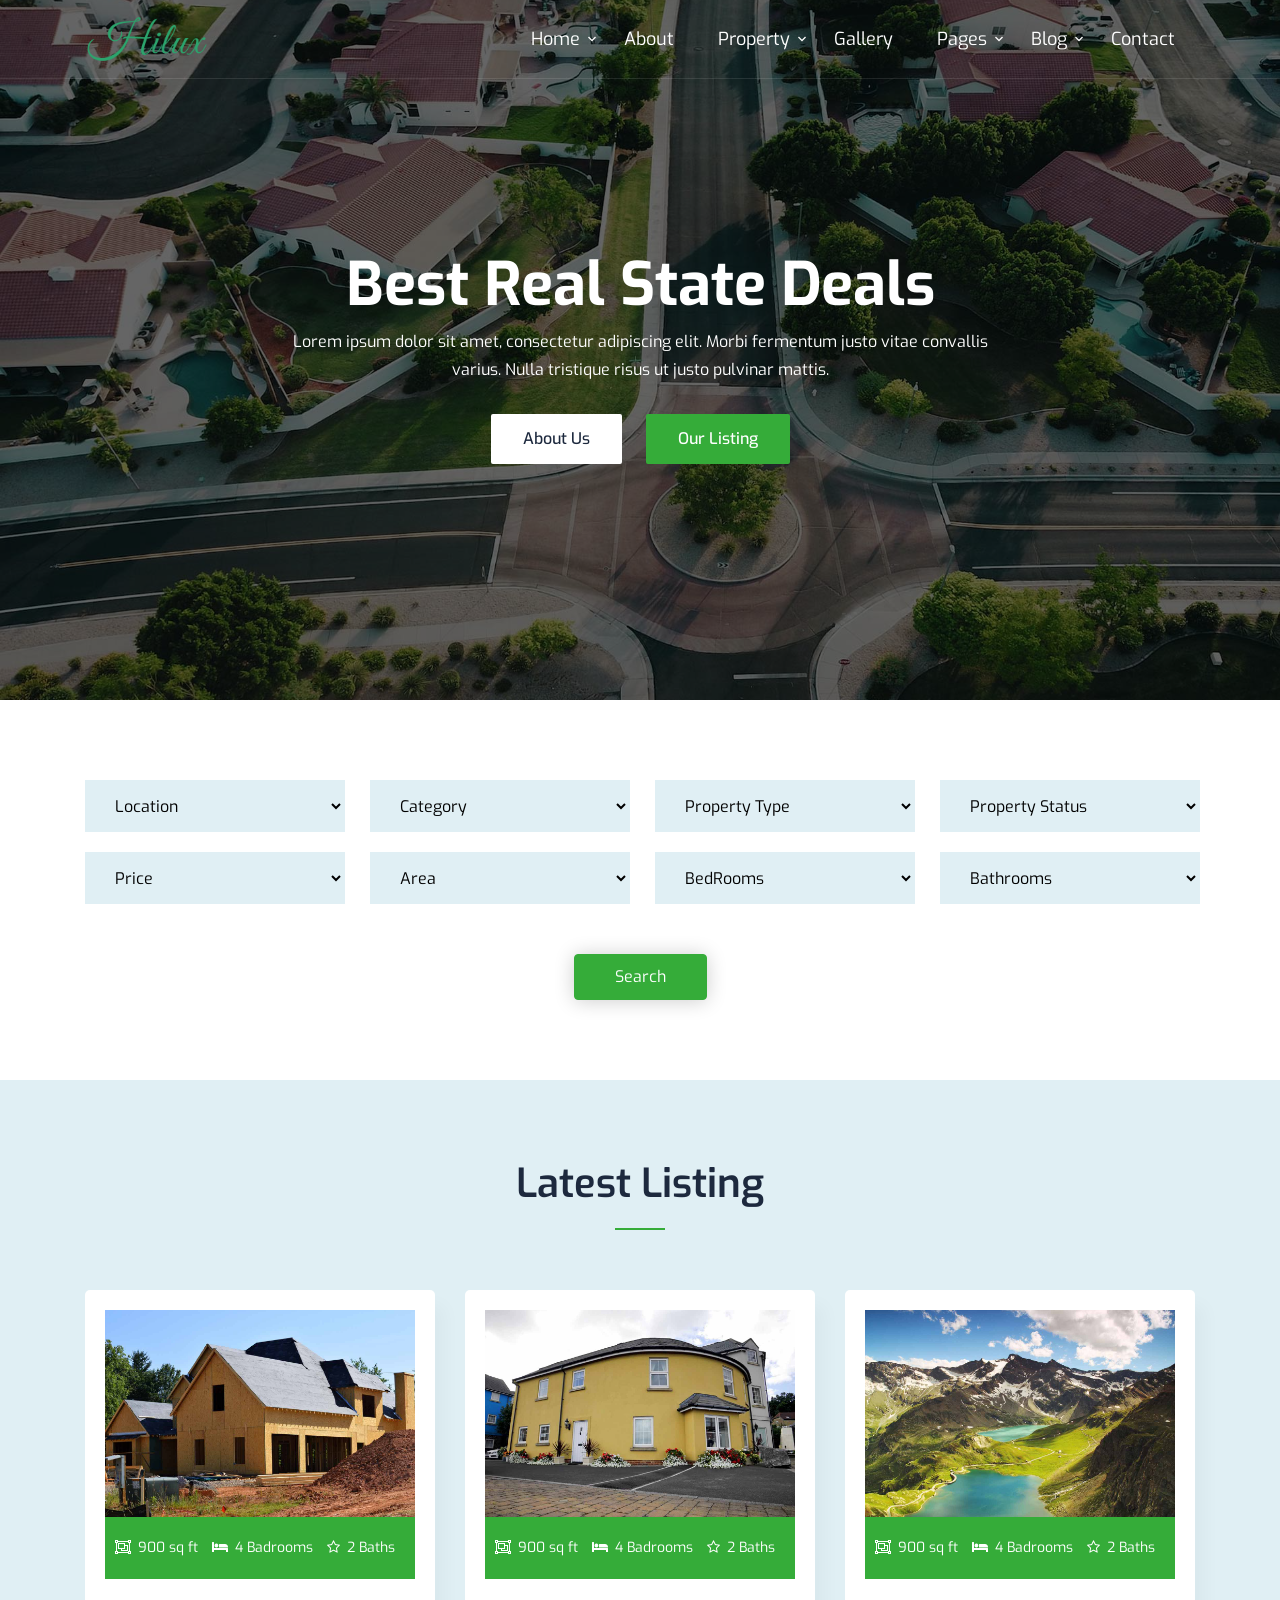
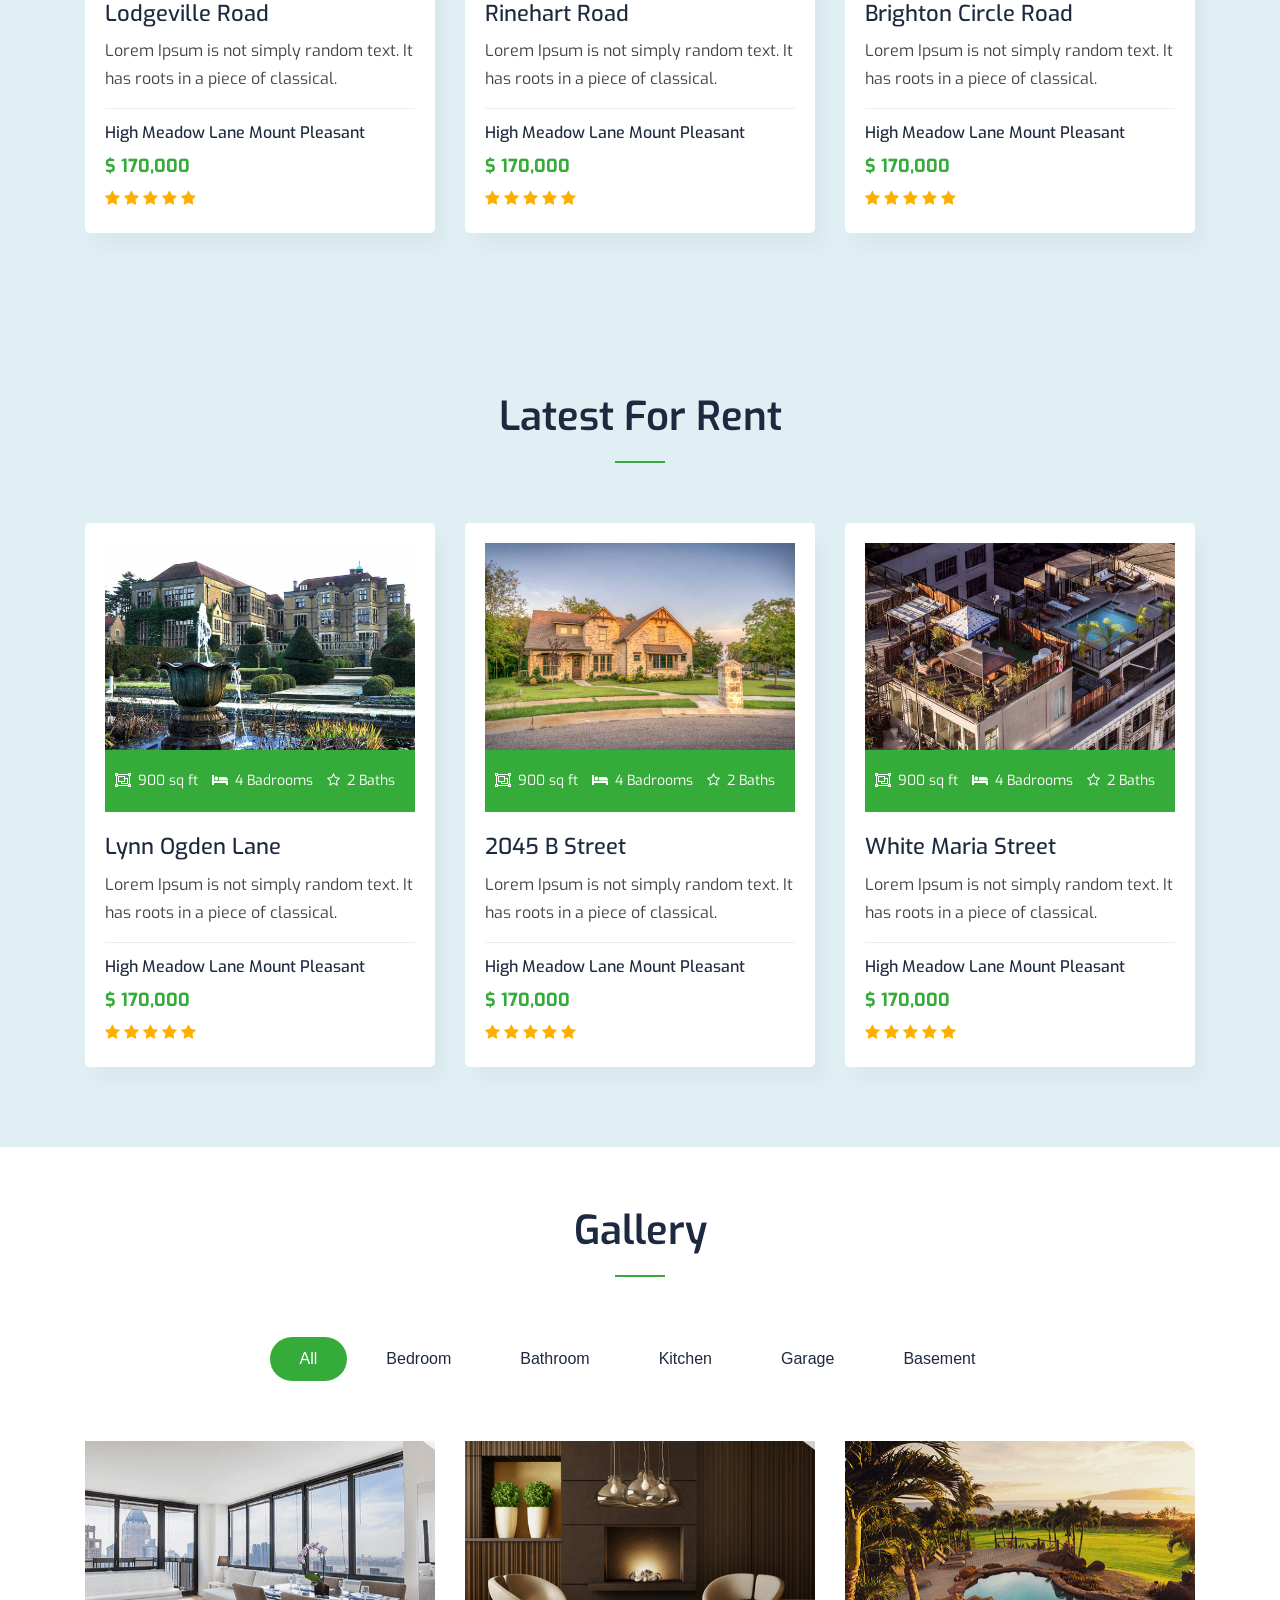
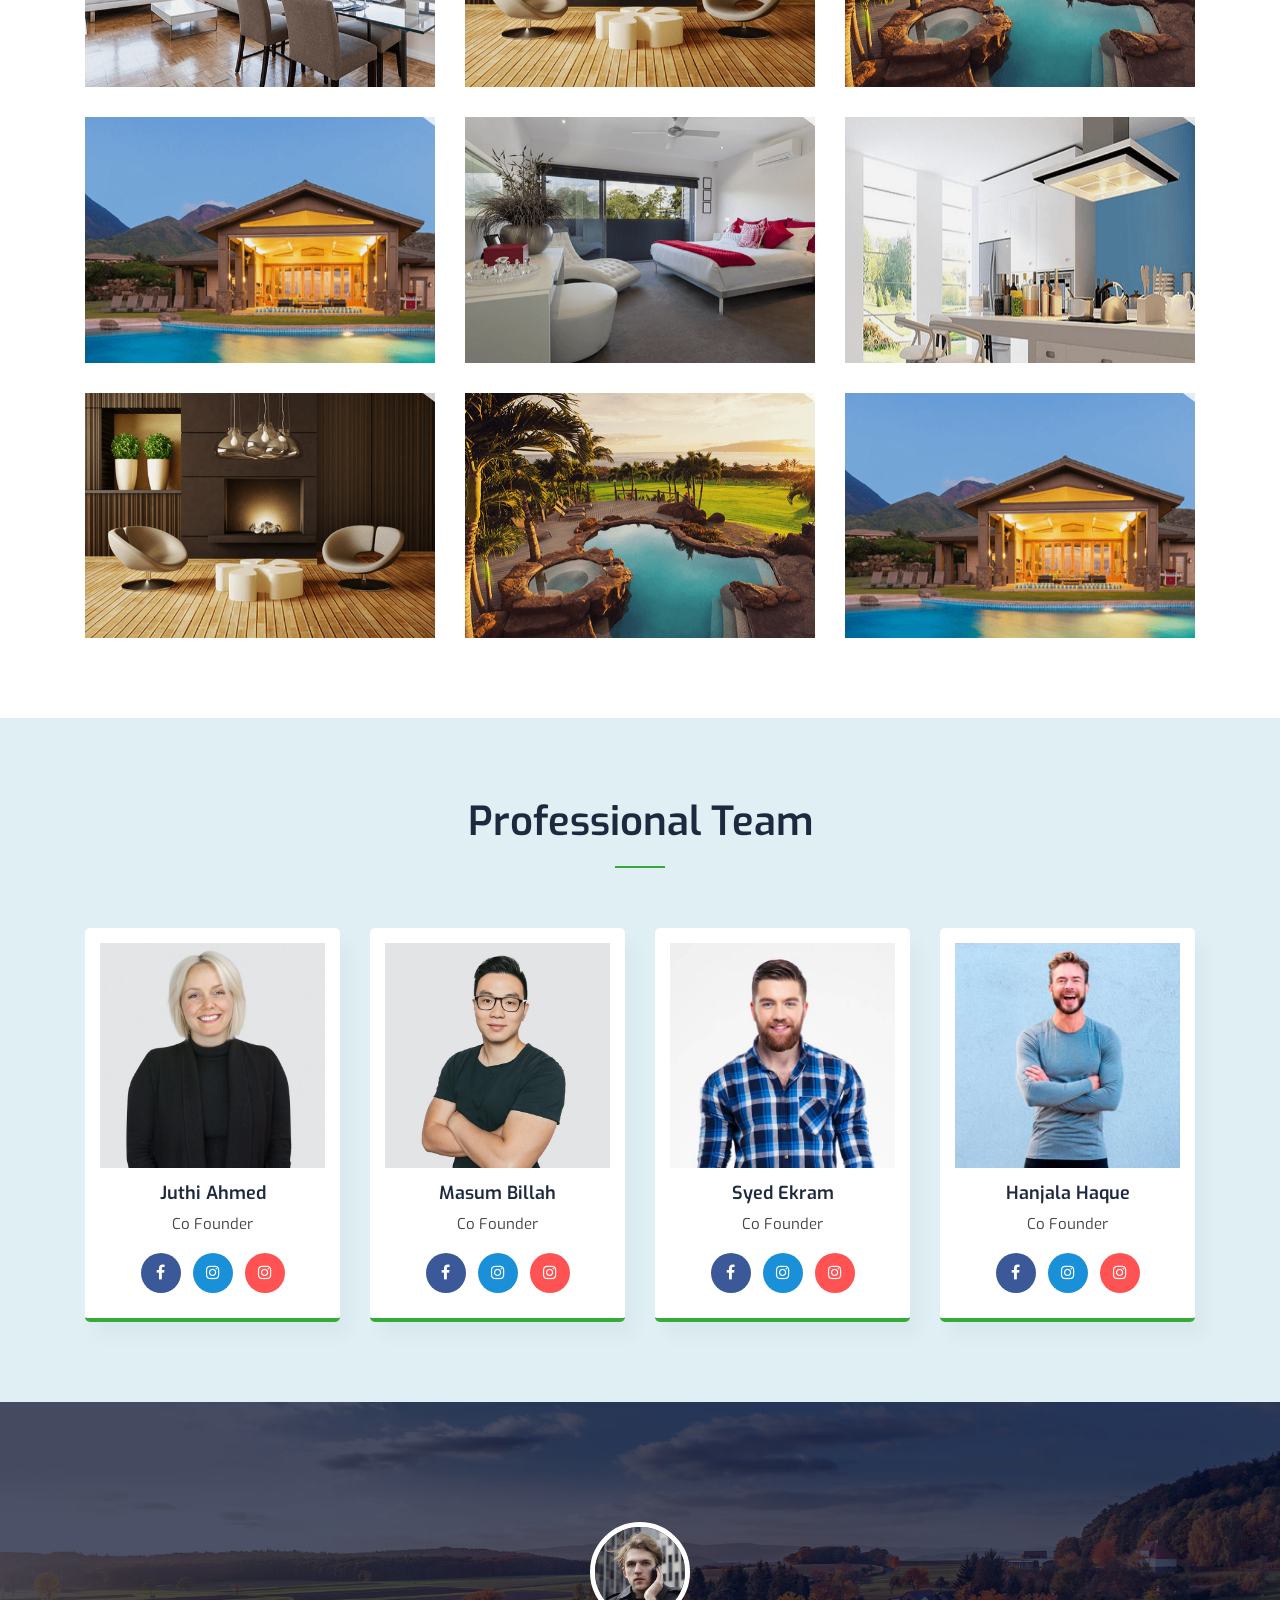
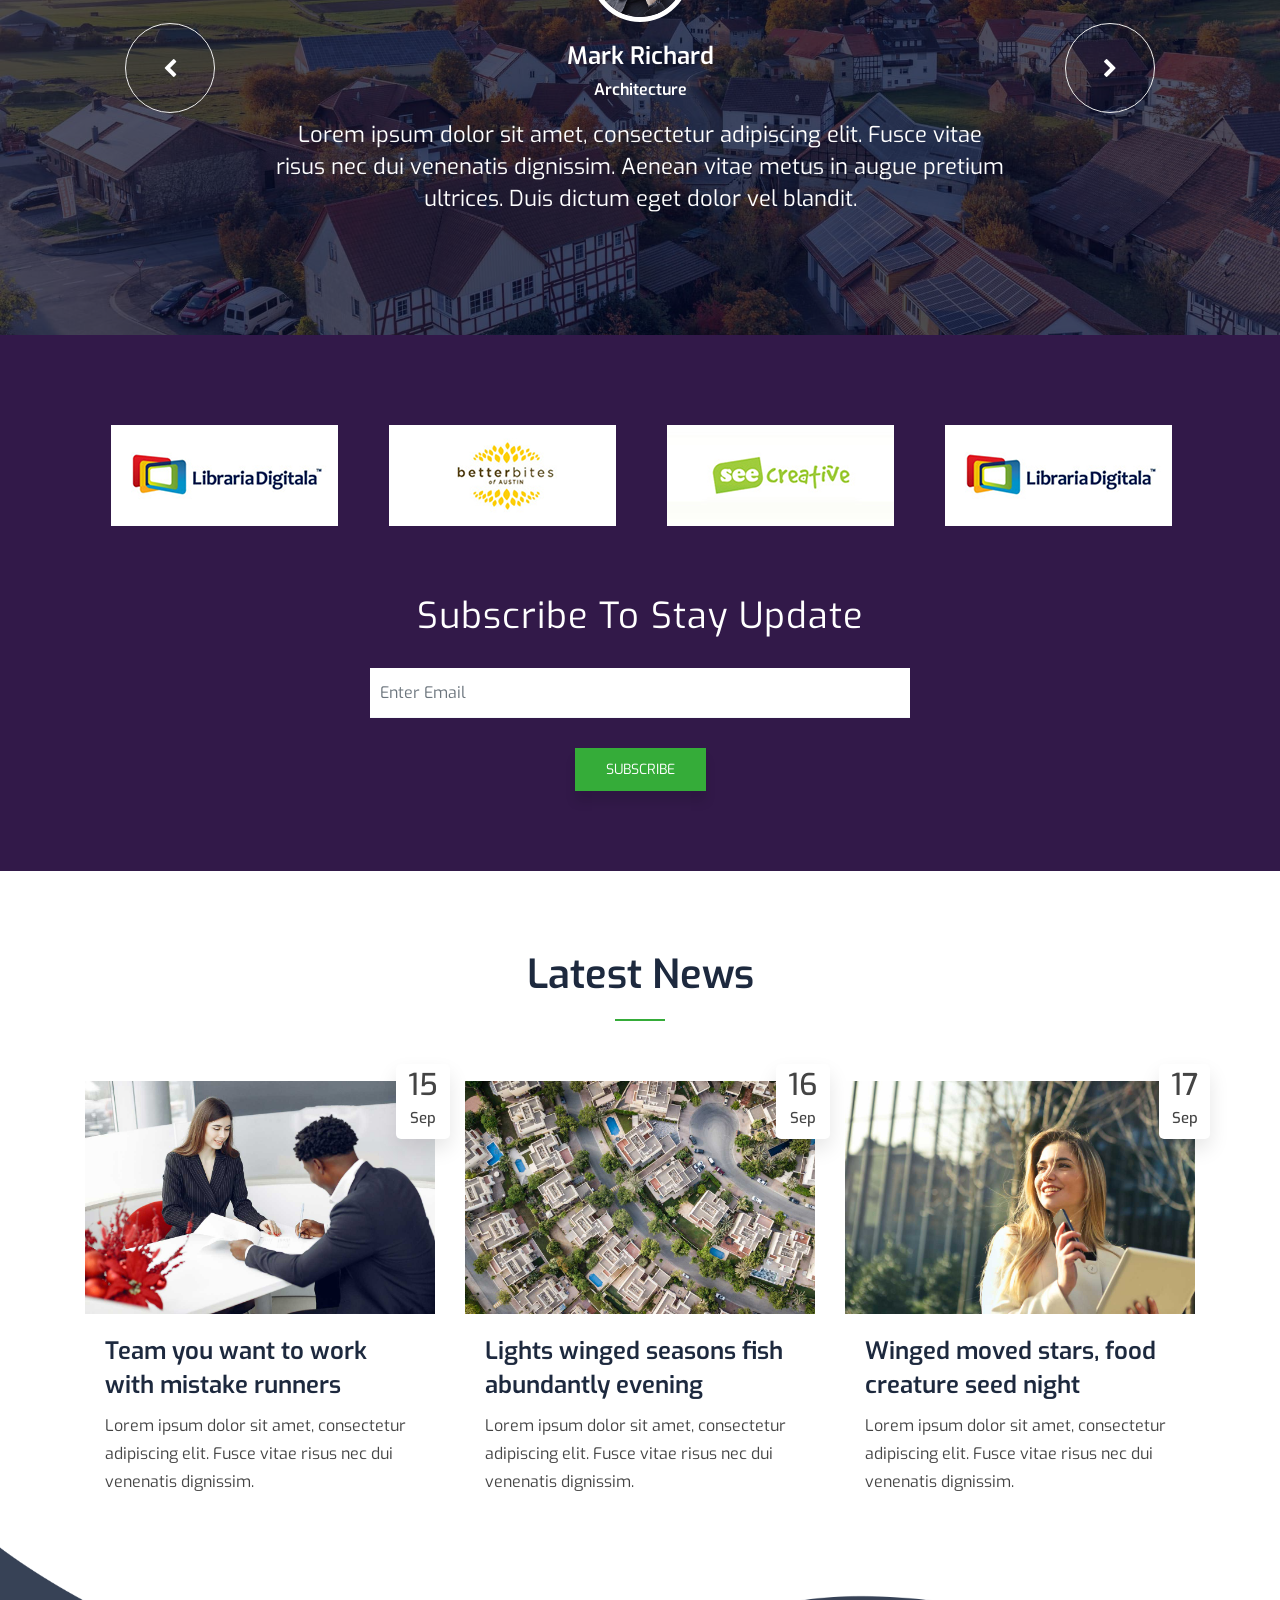
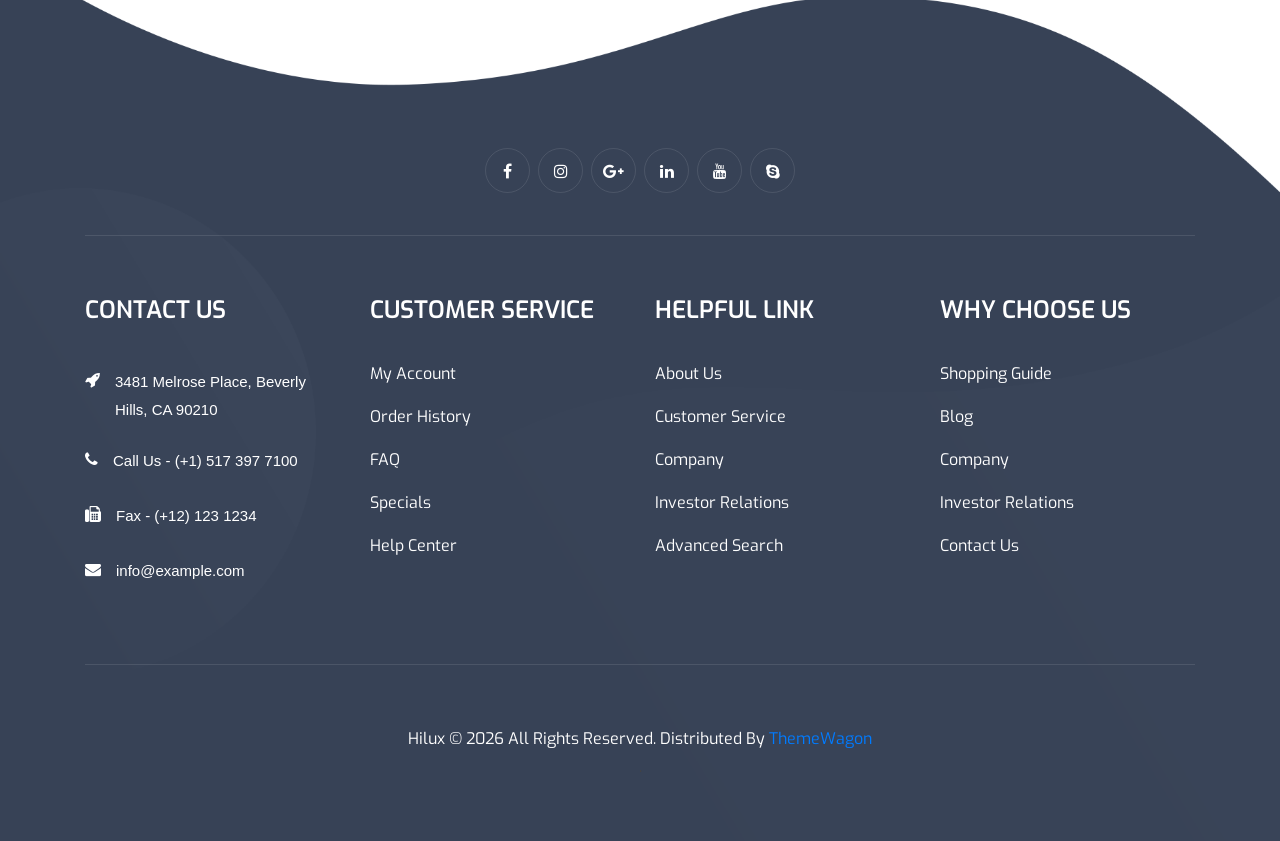
<file: ASpNetCoreMVCDemo/wwwroot/index.html>
<!DOCTYPE html>
<html lang="en">

<head>
	<!-- Meta -->
	<meta charset="utf-8">
	<meta http-equiv="X-UA-Compatible" content="IE=edge">
	<meta name="viewport" content="width=device-width, initial-scale=1">
	<!-- The above 3 meta tags *must* come first in the head; any other head content must come *after* these tags -->
	<!-- SITE TITLE -->
	<title>Hilux - Real Estate HTML Template</title>
	<!-- Latest Bootstrap min CSS -->
	<link rel="stylesheet" href="assets/bootstrap/css/bootstrap.min.css">
	<!-- Google Font -->
	<link href="https://fonts.googleapis.com/css2?family=Exo:wght@300;400;500;600;700;800;900&display=swap"
		rel="stylesheet">
	<!-- Font Awesome CSS -->
	<link rel="stylesheet" href="assets/fonts/font-awesome.min.css">
	<link rel="stylesheet" href="assets/fonts/themify-icons.css">
	<!--- owl carousel Css-->
	<link rel="stylesheet" href="assets/owlcarousel/css/owl.carousel.css">
	<link rel="stylesheet" href="assets/owlcarousel/css/owl.theme.css">
	<!--fonts icons Css-->
	<link rel="stylesheet" href="assets/css/fonts.css">
	<!--prettyPhoto css-->
	<link href="assets/css/prettyPhoto.css" rel="stylesheet">
	<!-- animate CSS -->
	<link rel="stylesheet" href="assets/css/animate.css">
	<!-- Slick css -->
	<link rel="stylesheet" href="assets/css/slick.css">
	<!-- Style CSS -->
	<link rel="stylesheet" href="assets/css/menu.css">
	<link rel="stylesheet" href="assets/css/style.css">
	<link rel="stylesheet" href="assets/css/responsive.css">
	<!-- HTML5 shim and Respond.js IE8 support of HTML5 elements and media queries -->
	<!-- WARNING: Respond.js doesn't work if you view the page via file:// -->
	<!--[if lt IE 9]>
		  <script src="https://oss.maxcdn.com/html5shiv/3.7.2/html5shiv.min.js"></script>
		  <script src="https://oss.maxcdn.com/respond/1.4.2/respond.min.js"></script>
		<![endif]-->
</head>

<body data-spy="scroll" data-offset="80">

	<!-- START PRELOADER -->
	<div class="preloader">
		<div class="status">
			<div class="status-mes"></div>
		</div>
	</div>
	<!-- END PRELOADER -->

	<!-- START NAVBAR -->
	<div class="site-mobile-menu site-navbar-target">
		<div class="site-mobile-menu-header">
			<div class="site-mobile-menu-close mt-3">
				<span class="icon-close2 js-menu-toggle"></span>
			</div>
		</div>
		<div class="site-mobile-menu-body"></div>
	</div>

	<header class="site-navbar js-sticky-header site-navbar-target" role="banner">
		<div class="container">
			<div class="row align-items-center">
				<div class="col-6 col-xl-2">
					<h1 class="mb-0 site-logo"><a href="index.html"><img src="assets/img/logo.png" alt=""></a></h1>
				</div>
				<div class="col-12 col-md-10 d-none d-xl-block">
					<nav class="site-navigation position-relative text-right" role="navigation">
						<ul class="site-menu main-menu js-clone-nav mr-auto d-none d-lg-block">
							<li class="has-children">
								<a href="index.html" class="nav-link">Home</a>
								<ul class="dropdown">
									<li><a href="index_map.html" class="nav-link">Home Map</a></li>
									<li><a href="index_parallax.html" class="nav-link">Home Parallax</a></li>
									<li><a href="index_slideshow.html" class="nav-link">Home Slider</a></li>
									<li><a href="index_video.html" class="nav-link">Home video</a></li>
								</ul>
							</li>
							<li><a class="nav-link" href="about.html">about</a></li>
							<li class="has-children">
								<a href="property.html" class="nav-link">Property</a>
								<ul class="dropdown">
									<li><a href="property-details.html" class="nav-link">Property Details</a></li>
								</ul>
							</li>
							<li><a href="gallery.html">Gallery</a></li>
							<li class="has-children">
								<a href="#" class="nav-link">Pages</a>
								<ul class="dropdown">
									<li><a href="agent_profile.html" class="nav-link">agent profile</a></li>
									<li><a href="login.html" class="nav-link">login page</a></li>
									<li><a href="register.html" class="nav-link">register page</a></li>
									<li><a href="faq.html" class="nav-link">Faqs</a></li>
									<li><a href="404.html" class="nav-link">404 page</a></li>
								</ul>
							</li>
							<li class="has-children">
								<a href="blog.html" class="nav-link">Blog</a>
								<ul class="dropdown">
									<li><a href="blog.html" class="nav-link">Blog Post</a></li>
									<li><a href="blog-post.html" class="nav-link">Blog Single</a></li>
								</ul>
							</li>
							<li><a class="nav-link" href="contact.html">Contact</a></li>
						</ul>
					</nav>
				</div>
				<div class="col-6 d-inline-block d-xl-none ml-md-0 py-3" style="position: relative; top: 3px;">
					<a href="#" class="site-menu-toggle js-menu-toggle float-right"><span
							class="icon-menu h3"></span></a>
				</div>
			</div>
		</div>
	</header>
	<!-- END NAVBAR-->

	<!-- START HOME -->
	<section id="home" class="home_bg"
		style="background-image: url(assets/img/bg/home-bg.jpg);  background-size:cover; background-position: center center;">
		<div class="container">
			<div class="row">
				<div class="col-lg-10 offset-lg-1 col-sm-12 col-xs-12 text-center">
					<div class="hero-text">
						<h2>Best Real state deals</h2>
						<p>Lorem ipsum dolor sit amet, consectetur adipiscing elit. Morbi fermentum justo vitae
							convallis varius. Nulla tristique risus ut justo pulvinar mattis.</p>
						<div class="home_btn">
							<a href="about.html" class="app-btn wow bounceIn page-scroll home_btn_color_one"
								data-wow-delay=".6s">About us</a>
							<a href="gallery.html" class="app-btn wow bounceIn page-scroll home_btn_color_two"
								data-wow-delay=".8s">our Listing</a>
						</div>
					</div>
				</div><!--- END COL -->
			</div><!--- END ROW -->
		</div><!--- END CONTAINER -->
	</section>
	<!-- END  HOME -->

	<!-- START SEARCH -->
	<div class="search_bar section-padding">
		<div class="container">
			<div class="row">
				<div class="col-lg-3 col-sm-6 col-xs-12">
					<div class="single_search">
						<select>
							<option value="1">Location</option>
							<option value="2">United States</option>
							<option value="3">United Kingdom</option>
							<option value="3">Afghanistan</option>
							<option value="3">Albania</option>
							<option value="3">Australia</option>
							<option value="3">Benin</option>
							<option value="3">Belgium</option>
						</select>
					</div>
				</div><!--- END COL -->
				<div class="col-lg-3 col-sm-6 col-xs-12">
					<div class="single_search">
						<select>
							<option value="1">Category</option>
							<option value="1">Category</option>
							<option value="1">Category</option>
							<option value="1">Category</option>

						</select>
					</div>
				</div><!--- END COL -->
				<div class="col-lg-3 col-sm-6 col-xs-12">
					<div class="single_search">
						<select>
							<option value="1">Property Type</option>
							<option value="1">Residential</option>
							<option value="1">Commercial</option>
							<option value="1">Land</option>
						</select>
					</div>
				</div><!--- END COL -->
				<div class="col-lg-3 col-sm-6 col-xs-12">
					<div class="single_search">
						<select>
							<option value="1">Property Status</option>
							<option value="1">For Sale</option>
							<option value="1">For Rent</option>
						</select>
					</div>
				</div><!--- END COL -->
				<div class="col-lg-3 col-sm-6 col-xs-12">
					<div class="single_search">
						<select>
							<option value="1">Price</option>
							<option value="1">$15000</option>
							<option value="1">$20000</option>
							<option value="1">$25000</option>
							<option value="1">$30000</option>
							<option value="1">$35000</option>
						</select>
					</div>
				</div><!--- END COL -->
				<div class="col-lg-3 col-sm-6 col-xs-12">
					<div class="single_search">
						<select>
							<option value="1">Area</option>
							<option value="1">50</option>
							<option value="1">150</option>
							<option value="1">250</option>
							<option value="1">350</option>
							<option value="1">450</option>
						</select>
					</div>
				</div><!--- END COL -->
				<div class="col-lg-3 col-sm-6 col-xs-12">
					<div class="single_search">
						<select>
							<option value="1">BedRooms</option>
							<option value="1">1</option>
							<option value="1">2</option>
							<option value="1">3</option>
							<option value="1">4</option>
							<option value="1">5</option>
							<option value="1">6</option>
							<option value="1">7</option>
						</select>
					</div>
				</div><!--- END COL -->
				<div class="col-lg-3 col-sm-6 col-xs-12">
					<div class="single_search">
						<select>
							<option value="1">Bathrooms</option>
							<option value="1">1</option>
							<option value="1">2</option>
							<option value="1">3</option>
							<option value="1">4</option>
						</select>
					</div>
				</div><!--- END COL -->
				<div class="col-lg-12 text-center">
					<div class="search_btn">
						<a href="#" class="btn btn-serach-bg">search</a>
					</div>
				</div>
			</div><!--- END ROW -->
		</div><!--- END CONTAINER -->
	</div>
	<!-- END  SEARCH -->

	<!-- START PROPERTY -->
	<section class="template_property">
		<div class="container">
			<div class="section-title text-center wow zoomIn">
				<h2>Latest listing</h2>
				<div></div>
			</div>
			<div class="row">
				<div class="col-lg-4 col-sm-12 col-xs-12">
					<div class="single_property">
						<img src="assets/img/property/1.jpg" class="img-fluid" alt="" />
						<div class="single_property_description text-center">
							<span><i class="fa fa-object-group"></i> 900 sq ft</span>
							<span><i class="fa fa-bed"></i> 4 Badrooms</span>
							<span><i class="fa fa-star-o"></i> 2 Baths</span>
						</div>
						<div class="single_property_content">
							<h4><a href="#">Lodgeville Road</a></h4>
							<p>Lorem Ipsum is not simply random text. It has roots in a piece of classical. </p>

						</div>
						<div class="single_property_price">
							High Meadow Lane Mount Pleasant <span>$ 170,000</span>
							<i class="fa fa-star"></i>
							<i class="fa fa-star"></i>
							<i class="fa fa-star"></i>
							<i class="fa fa-star"></i>
							<i class="fa fa-star"></i>
						</div>
					</div><!--- END SINGLE PROPERTY -->
				</div><!--- END COL -->
				<div class="col-lg-4 col-sm-12 col-xs-12">
					<div class="single_property">
						<img src="assets/img/property/2.jpg" class="img-fluid" alt="" />
						<div class="single_property_description text-center">
							<span><i class="fa fa-object-group"></i> 900 sq ft</span>
							<span><i class="fa fa-bed"></i> 4 Badrooms</span>
							<span><i class="fa fa-star-o"></i> 2 Baths</span>
						</div>
						<div class="single_property_content">
							<h4><a href="#">Rinehart Road</a></h4>
							<p>Lorem Ipsum is not simply random text. It has roots in a piece of classical. </p>

						</div>
						<div class="single_property_price">
							High Meadow Lane Mount Pleasant <span>$ 170,000</span>
							<i class="fa fa-star"></i>
							<i class="fa fa-star"></i>
							<i class="fa fa-star"></i>
							<i class="fa fa-star"></i>
							<i class="fa fa-star"></i>
						</div>
					</div>
				</div><!--- END  COL-->
				<div class="col-lg-4 col-sm-12 col-xs-12">
					<div class="single_property">
						<img src="assets/img/property/3.jpg" class="img-fluid" alt="" />
						<div class="single_property_description text-center">
							<span><i class="fa fa-object-group"></i> 900 sq ft</span>
							<span><i class="fa fa-bed"></i> 4 Badrooms</span>
							<span><i class="fa fa-star-o"></i> 2 Baths</span>
						</div>
						<div class="single_property_content">
							<h4><a href="#">Brighton Circle Road</a></h4>
							<p>Lorem Ipsum is not simply random text. It has roots in a piece of classical. </p>

						</div>
						<div class="single_property_price">
							High Meadow Lane Mount Pleasant <span>$ 170,000</span>
							<i class="fa fa-star"></i>
							<i class="fa fa-star"></i>
							<i class="fa fa-star"></i>
							<i class="fa fa-star"></i>
							<i class="fa fa-star"></i>
						</div>
					</div>
				</div><!--- END  COL-->
			</div><!--- END ROW -->
		</div><!--- END CONTAINER -->
	</section>
	<!-- END  PROPERTY -->

	<!-- START PROPERTY -->
	<section class="template_property section-padding">
		<div class="container">
			<div class="section-title  text-center wow zoomIn">
				<h2>Latest for Rent</h2>
				<div></div>
			</div>
			<div class="row">
				<div class="col-lg-4 col-sm-12 col-xs-12">
					<div class="single_property">
						<img src="assets/img/property/4.jpg" class="img-fluid" alt="" />
						<div class="single_property_description text-center">
							<span><i class="fa fa-object-group"></i> 900 sq ft</span>
							<span><i class="fa fa-bed"></i> 4 Badrooms</span>
							<span><i class="fa fa-star-o"></i> 2 Baths</span>
						</div>
						<div class="single_property_content">
							<h4><a href="#">Lynn Ogden Lane</a></h4>
							<p>Lorem Ipsum is not simply random text. It has roots in a piece of classical. </p>

						</div>
						<div class="single_property_price">
							High Meadow Lane Mount Pleasant <span>$ 170,000</span>
							<i class="fa fa-star"></i>
							<i class="fa fa-star"></i>
							<i class="fa fa-star"></i>
							<i class="fa fa-star"></i>
							<i class="fa fa-star"></i>
						</div>
					</div>
				</div><!--- END  COL-->
				<div class="col-lg-4 col-sm-12 col-xs-12">
					<div class="single_property">
						<img src="assets/img/property/5.jpg" class="img-fluid" alt="" />
						<div class="single_property_description text-center">
							<span><i class="fa fa-object-group"></i> 900 sq ft</span>
							<span><i class="fa fa-bed"></i> 4 Badrooms</span>
							<span><i class="fa fa-star-o"></i> 2 Baths</span>
						</div>
						<div class="single_property_content">
							<h4><a href="#">2045 B Street</a></h4>
							<p>Lorem Ipsum is not simply random text. It has roots in a piece of classical. </p>

						</div>
						<div class="single_property_price">
							High Meadow Lane Mount Pleasant <span>$ 170,000</span>
							<i class="fa fa-star"></i>
							<i class="fa fa-star"></i>
							<i class="fa fa-star"></i>
							<i class="fa fa-star"></i>
							<i class="fa fa-star"></i>
						</div>
					</div>
				</div><!--- END  COL-->
				<div class="col-lg-4 col-sm-12 col-xs-12">
					<div class="single_property">
						<img src="assets/img/property/6.jpg" class="img-fluid" alt="" />
						<div class="single_property_description text-center">
							<span><i class="fa fa-object-group"></i> 900 sq ft</span>
							<span><i class="fa fa-bed"></i> 4 Badrooms</span>
							<span><i class="fa fa-star-o"></i> 2 Baths</span>
						</div>
						<div class="single_property_content">
							<h4><a href="#">White Maria Street</a></h4>
							<p>Lorem Ipsum is not simply random text. It has roots in a piece of classical. </p>

						</div>
						<div class="single_property_price">
							High Meadow Lane Mount Pleasant <span>$ 170,000</span>
							<i class="fa fa-star"></i>
							<i class="fa fa-star"></i>
							<i class="fa fa-star"></i>
							<i class="fa fa-star"></i>
							<i class="fa fa-star"></i>
						</div>
					</div>
				</div><!--- END  COL-->
			</div><!--- END ROW -->
		</div><!--- END CONTAINER -->
	</section>
	<!-- END  PROPERTY -->

	<!-- START PORTFOLIO -->
	<section id="gallery" class="works_area">
		<div class="container">
			<div class="section-title text-center wow zoomIn">
				<h2>Gallery</h2>
				<div></div>
			</div>
			<div class="col-lg-12 text-center">
				<ul class="portfolio-filters">
					<li class="filter active" data-filter="all">all</li>
					<li class="filter" data-filter="bedroom">Bedroom</li>
					<li class="filter" data-filter="bathroom">Bathroom</li>
					<li class="filter" data-filter="kitchen">kitchen</li>
					<li class="filter" data-filter="garage">Garage</li>
					<li class="filter" data-filter="basement">Basement</li>
				</ul>
			</div><!-- END COL -->
			<div class="row portfolio-items-list">
				<div class="col-lg-4 col-sm-4 col-xs-12 mix bathroom kitchen garage">
					<div class="grid">
						<figure class="effect-apollo">
							<img src="assets/img/portfolio/1.jpg" class="img-fluid" alt="" />
							<figcaption>
								<a class="prettyPhoto image_zoom" href="assets/img/portfolio/1.jpg"></a>
								<p><a href="#" data-toggle="modal" data-target="#projectModal">Your Dream House</a></p>
							</figcaption>
						</figure>
					</div>
				</div><!--- END COL -->
				<div class="col-lg-4 col-sm-4 col-xs-12 mix bedroom garage">
					<div class="grid">
						<figure class="effect-apollo">
							<img src="assets/img/portfolio/2.jpg" class="img-fluid" alt="" />
							<figcaption>
								<a class="prettyPhoto image_zoom" href="assets/img/portfolio/2.jpg"></a>
								<p><a href="#" data-toggle="modal" data-target="#projectModal">Your Dream House</a></p>
							</figcaption>
						</figure>
					</div>
				</div><!--- END COL -->
				<div class="col-lg-4 col-sm-4 col-xs-12 mix bathroom">
					<div class="grid">
						<figure class="effect-apollo">
							<img src="assets/img/portfolio/3.jpg" class="img-fluid" alt="" />
							<figcaption>
								<a class="prettyPhoto image_zoom" href="assets/img/portfolio/3.jpg"></a>
								<p><a href="#" data-toggle="modal" data-target="#projectModal">Your Dream House</a></p>
							</figcaption>
						</figure>
					</div>
				</div><!--- END COL -->
				<div class="col-lg-4 col-sm-4 col-xs-12 mix garage kitchen">
					<div class="grid">
						<figure class="effect-apollo">
							<img src="assets/img/portfolio/4.jpg" class="img-fluid" alt="" />
							<figcaption>
								<a class="prettyPhoto image_zoom" href="assets/img/portfolio/4.jpg"></a>
								<p><a href="#" data-toggle="modal" data-target="#projectModal">Your Dream House</a></p>
							</figcaption>
						</figure>
					</div>
				</div><!--- END COL -->
				<div class="col-lg-4 col-sm-4 col-xs-12 mix bedroom">
					<div class="grid">
						<figure class="effect-apollo">
							<img src="assets/img/portfolio/5.jpg" class="img-fluid" alt="" />
							<figcaption>
								<a class="prettyPhoto image_zoom" href="assets/img/portfolio/5.jpg"></a>
								<p><a href="#" data-toggle="modal" data-target="#projectModal">Your Dream House</a></p>
							</figcaption>
						</figure>
					</div>
				</div><!--- END COL -->
				<div class="col-lg-4 col-sm-4 col-xs-12 mix bathroom kitchen">
					<div class="grid">
						<figure class="effect-apollo">
							<img src="assets/img/portfolio/6.jpg" class="img-fluid" alt="" />
							<figcaption>
								<a class="prettyPhoto image_zoom" href="assets/img/portfolio/6.jpg"></a>
								<p><a href="#" data-toggle="modal" data-target="#projectModal">Your Dream House</a></p>
							</figcaption>
						</figure>
					</div>
				</div><!--- END COL -->
				<div class="col-lg-4 col-sm-4 col-xs-12 mix basement garage">
					<div class="grid">
						<figure class="effect-apollo">
							<img src="assets/img/portfolio/7.jpg" class="img-fluid" alt="" />
							<figcaption>
								<a class="prettyPhoto image_zoom" href="assets/img/portfolio/7.jpg"></a>
								<p><a href="#" data-toggle="modal" data-target="#projectModal">Your Dream House</a></p>
							</figcaption>
						</figure>
					</div>
				</div><!--- END COL -->
				<div class="col-lg-4 col-sm-4 col-xs-12 mix bedroom basement">
					<div class="grid">
						<figure class="effect-apollo">
							<img src="assets/img/portfolio/8.jpg" class="img-fluid" alt="" />
							<figcaption>
								<a class="prettyPhoto image_zoom" href="assets/img/portfolio/8.jpg"></a>
								<p><a href="#" data-toggle="modal" data-target="#projectModal">Your Dream House</a></p>
							</figcaption>
						</figure>
					</div>
				</div><!--- END COL -->
				<div class="col-lg-4 col-sm-4 col-xs-12 mix bedroom basement">
					<div class="grid">
						<figure class="effect-apollo">
							<img src="assets/img/portfolio/9.jpg" class="img-fluid" alt="" />
							<figcaption>
								<a class="prettyPhoto image_zoom" href="assets/img/portfolio/9.jpg"></a>
								<p><a href="#" data-toggle="modal" data-target="#projectModal">Your Dream House</a></p>
							</figcaption>
						</figure>
					</div>
				</div><!--- END COL -->
			</div><!--- END ROW -->
		</div><!--- END CONTAINER -->
	</section>
	<!-- END PORTFOLIO -->

	<!-- START TEAM US -->
	<section id="team" class="our_team section-padding">
		<div class="container">
			<div class="section-title text-center wow zoomIn">
				<h2>Professional team</h2>
				<div></div>
			</div>
			<div class="row text-center">
				<div class="col-lg-3 col-sm-3 col-xs-12">
					<div class="single_team">
						<img src="assets/img/team/team-1.jpg" class="img-fluid" alt="" />
						<h3>Juthi Ahmed</h3>
						<p>Co Founder</p>
						<ul class="list-inline">
							<li><a href="#" class="st-facebook"><i class="fa fa-facebook"></i></a></li>
							<li><a href="#" class="st-twitter"><i class="fa fa-instagram"></i></a></li>
							<li><a href="#" class="st-instagram"><i class="fa fa-instagram"></i></a></li>
						</ul>
					</div><!--- END SINGLE TEAM -->
				</div><!--- END COL -->
				<div class="col-lg-3 col-sm-3 col-xs-12">
					<div class="single_team">
						<img src="assets/img/team/team-2.jpg" class="img-fluid" alt="" />
						<h3>Masum Billah</h3>
						<p>Co Founder</p>
						<ul class="list-inline">
							<li><a href="#" class="st-facebook"><i class="fa fa-facebook"></i></a></li>
							<li><a href="#" class="st-twitter"><i class="fa fa-instagram"></i></a></li>
							<li><a href="#" class="st-instagram"><i class="fa fa-instagram"></i></a></li>
						</ul>
					</div><!--- END SINGLE TEAM -->
				</div><!--- END COL -->
				<div class="col-lg-3 col-sm-3 col-xs-12">
					<div class="single_team">
						<img src="assets/img/team/team-3.jpg" class="img-fluid" alt="" />
						<h3>Syed Ekram</h3>
						<p>Co Founder</p>
						<ul class="list-inline">
							<li><a href="#" class="st-facebook"><i class="fa fa-facebook"></i></a></li>
							<li><a href="#" class="st-twitter"><i class="fa fa-instagram"></i></a></li>
							<li><a href="#" class="st-instagram"><i class="fa fa-instagram"></i></a></li>
						</ul>
					</div><!--- END SINGLE TEAM -->
				</div><!--- END COL -->
				<div class="col-lg-3 col-sm-3 col-xs-12">
					<div class="single_team">
						<img src="assets/img/team/team-4.jpg" class="img-fluid" alt="" />
						<h3>Hanjala Haque</h3>
						<p>Co Founder</p>
						<ul class="list-inline">
							<li><a href="#" class="st-facebook"><i class="fa fa-facebook"></i></a></li>
							<li><a href="#" class="st-twitter"><i class="fa fa-instagram"></i></a></li>
							<li><a href="#" class="st-instagram"><i class="fa fa-instagram"></i></a></li>
						</ul>
					</div><!--- END SINGLE TEAM -->
				</div><!--- END COL -->
			</div><!--- END ROW -->
		</div><!--- END CONTAINER -->
	</section>
	<!-- END TEAM US -->

	<!-- START TESTIMONIAL -->
	<section data-stellar-background-ratio="0.3" class="our_testimonial section-padding"
		style="background-image: url(assets/img/bg/testimonial-bg.jpg);  background-size:cover;background-position:center;">
		<div class="container">
			<div class="row">
				<div class="col-lg-8 offset-lg-2 col-sm-12 col-xs-12 text-center">
					<div class="testimonial1-carousel">
						<div class="single-testimonial">
							<img src="assets/img/testimonial/1.jpg" alt="">
							<h4>Mark Richard</h4>
							<span>Architecture</span>
							<p>Lorem ipsum dolor sit amet, consectetur adipiscing elit. Fusce vitae risus nec dui
								venenatis dignissim. Aenean vitae metus in augue pretium ultrices. Duis dictum eget
								dolor vel blandit.</p>
						</div>
						<div class="single-testimonial">
							<img src="assets/img/testimonial/2.jpg" alt="">
							<h4>Mark Richard</h4>
							<span>Architecture</span>
							<p>Lorem ipsum dolor sit amet, consectetur adipiscing elit. Fusce vitae risus nec dui
								venenatis dignissim. Aenean vitae metus in augue pretium ultrices. Duis dictum eget
								dolor vel blandit.</p>
						</div>
						<div class="single-testimonial">
							<img src="assets/img/testimonial/3.jpg" alt="">
							<h4>Mark Richard</h4>
							<span>Architecture</span>
							<p>Lorem ipsum dolor sit amet, consectetur adipiscing elit. Fusce vitae risus nec dui
								venenatis dignissim. Aenean vitae metus in augue pretium ultrices. Duis dictum eget
								dolor vel blandit.</p>
						</div>
					</div>
				</div><!-- END COL -->
			</div><!--END  ROW  -->
		</div><!-- END CONTAINER  -->
	</section>
	<!-- END TESTIMONIAL -->

	<!-- START NEWSLETTER -->
	<section class="newsletter section-padding">
		<div class="container">
			<div class="row">
				<div class="col-lg-12">
					<div class="partner  wow fadeInRight">
						<a href="#"><img src="assets/img/partner/1.png" alt="image"></a>
						<a href="#"><img src="assets/img/partner/2.png" alt="image"></a>
						<a href="#"><img src="assets/img/partner/3.png" alt="image"></a>
						<a href="#"><img src="assets/img/partner/4.png" alt="image"></a>
						<a href="#"><img src="assets/img/partner/5.png" alt="image"></a>
						<a href="#"><img src="assets/img/partner/1.png" alt="image"></a>
						<a href="#"><img src="assets/img/partner/2.png" alt="image"></a>
						<a href="#"><img src="assets/img/partner/3.png" alt="image"></a>
						<a href="#"><img src="assets/img/partner/4.png" alt="image"></a>
						<a href="#"><img src="assets/img/partner/5.png" alt="image"></a>
					</div>
				</div><!-- END COL  -->
			</div><!--END  ROW  -->
			<div class="row">
				<div class="col-lg-6 offset-lg-3 col-sm-12 col-xs-12 text-center">
					<div class="signup_form">
						<h3 class="section-title-white">Subscribe to stay update</h3>
						<!-- Replace the form action in the line below with your MailChimp embed action! -->
						<form novalidate="" class="validate" name="mc-embedded-subscribe-form" method="post" action="#">
							<input type="email" placeholder="Enter Email" id="mce-email" class="form-control"
								name="EMAIL">
							<span><button class="btn btn-detault btn-light-bg" name="subscribe"
									type="submit">Subscribe</button></span>
							<div id="mce-responses">
								<div style="display:none" id="mce-error-response" class="response"></div>
								<div style="display:none" id="mce-success-response" class="response"></div>
							</div>
						</form>
					</div>
				</div><!-- END COL  -->
			</div><!-- END ROW  -->
		</div><!-- END CONTAINER -->
	</section>
	<!-- END NEWSLETTER -->

	<!-- START BLOG -->
	<section id="blog" class="fresh-news section-padding">
		<div class="container">
			<div class="section-title text-center">
				<h2>Latest News</h2>
				<div></div>
			</div>
			<div class="row">
				<div class="col-lg-4 col-sm-4 col-xs-12">
					<div class="single_blog">
						<div class="blog_img">
							<a href="blog.html"><img src="assets/img/blog/blog-1.jpg" class="img-fluid"
									alt="image" /></a>
							<div class="post-date">
								<span class="date">15</span>
								<span class="month">Sep</span>
							</div>
						</div>
						<div class="blog_content">
							<h3><a href="blog.html">Team you want to work with mistake runners</a></h3>
							<p>Lorem ipsum dolor sit amet, consectetur adipiscing elit. Fusce vitae risus nec dui
								venenatis dignissim.</p>
						</div>
					</div>
				</div><!-- END COL-->
				<div class="col-lg-4 col-sm-4 col-xs-12">
					<div class="single_blog">
						<div class="blog_img">
							<a href="blog.html"><img src="assets/img/blog/blog-2.jpg" class="img-fluid"
									alt="image" /></a>
							<div class="post-date">
								<span class="date">16</span>
								<span class="month">Sep</span>
							</div>
						</div>
						<div class="blog_content">
							<h3><a href="blog.html">Lights winged seasons fish abundantly evening</a></h3>
							<p>Lorem ipsum dolor sit amet, consectetur adipiscing elit. Fusce vitae risus nec dui
								venenatis dignissim.</p>
						</div>
					</div>
				</div><!-- END COL-->
				<div class="col-lg-4 col-sm-4 col-xs-12">
					<div class="single_blog">
						<div class="blog_img">
							<a href="blog.html"><img src="assets/img/blog/blog-3.jpg" class="img-fluid"
									alt="image" /></a>
							<div class="post-date">
								<span class="date">17</span>
								<span class="month">Sep</span>
							</div>
						</div>
						<div class="blog_content">
							<h3><a href="blog.html">Winged moved stars, food creature seed night</a></h3>
							<p>Lorem ipsum dolor sit amet, consectetur adipiscing elit. Fusce vitae risus nec dui
								venenatis dignissim.</p>
						</div>
					</div>
				</div><!-- END COL-->
			</div><!-- END ROW -->
		</div><!-- END CONTAINER -->
	</section>
	<!-- END BLOG -->

	<!-- START FOOTER -->
	<footer class="footer-area">
		<div class="container">
			<div class="row">
				<div class="col-lg-12 text-center">
					<div class="footer_social">
						<ul>
							<li><a data-toggle="tooltip" data-placement="top" title="Facebook" href="#"><i
										class="fa fa-facebook"></i></a>
							</li>
							<li><a data-toggle="tooltip" data-placement="top" title="Twitter" href="#"><i
										class="fa fa-instagram"></i></a>
							</li>
							<li><a data-toggle="tooltip" data-placement="top" title="Google Plus" href="#"><i
										class="fa fa-google-plus"></i></a>
							</li>
							<li><a data-toggle="tooltip" data-placement="top" title="Linkedin" href="#"><i
										class="fa fa-linkedin"></i></a>
							</li>
							<li><a data-toggle="tooltip" data-placement="top" title="Youtube" href="#"><i
										class="fa fa-youtube"></i></a>
							</li>
							<li><a data-toggle="tooltip" data-placement="top" title="Skype" href="#"><i
										class="fa fa-skype"></i></a>
							</li>
						</ul>
					</div>
				</div>
			</div>
			<div class="row footer-padding">
				<div class="col-lg-3 col-sm-3 col-xs-12">
					<div class="single_footer">
						<h4>Contact Us</h4>
						<div class="footer_contact">
							<ul>
								<li><i class="fa fa-rocket"></i> <span>3481 Melrose Place, Beverly Hills, CA
										90210</span></li>
								<li><i class="fa fa-phone"></i> <span>Call Us - (+1) 517 397 7100</span></li>
								<li><i class="fa fa-fax"></i> <span>Fax - (+12) 123 1234</span></li>
								<li><i class="fa fa-envelope"></i> <span>info@example.com</span></li>
							</ul>
						</div>
					</div>
				</div><!--- END COL -->
				<div class="col-lg-3 col-sm-3 col-xs-12">
					<div class="single_footer">
						<h4>Customer service</h4>
						<div class="footer_contact">
							<ul>
								<li><a href="#">My Account</a></li>
								<li><a href="#">Order History</a></li>
								<li><a href="#">FAQ</a></li>
								<li><a href="#">Specials</a></li>
								<li><a href="#">Help Center</a></li>
							</ul>
						</div>
					</div>
				</div><!--- END COL -->
				<div class="col-lg-3 col-sm-3 col-xs-12">
					<div class="single_footer">
						<h4>Helpful Link</h4>
						<div class="footer_contact">
							<ul>
								<li><a href="#">About us</a></li>
								<li><a href="#">Customer Service</a></li>
								<li><a href="#">Company</a></li>
								<li><a href="#">Investor Relations</a></li>
								<li><a href="#">Advanced Search</a></li>
							</ul>
						</div>
					</div>
				</div><!--- END COL -->
				<div class="col-lg-3 col-sm-3 col-xs-12">
					<div class="single_footer">
						<h4>Why choose Us</h4>
						<div class="footer_contact">
							<ul>
								<li><a href="#">Shopping Guide</a></li>
								<li><a href="#">Blog</a></li>
								<li><a href="#">Company</a></li>
								<li><a href="#">Investor Relations</a></li>
								<li><a href="contact.html">Contact Us</a></li>
							</ul>
						</div>
					</div>
				</div><!--- END COL -->
			</div><!--- END ROW -->
			<div class="row text-center">
				<div class="col-lg-12 col-sm-12 col-xs-12 wow zoomIn">
					<p class="footer_copyright">Hilux &copy; 2026 All Rights Reserved. Distributed by <a
							href="https://themewagon.com" target="_blank">ThemeWagon</a></p>.
				</div><!--- END COL -->
			</div><!--- END ROW -->
		</div><!--- END CONTAINER -->
	</footer>
	<!-- END FOOTER -->

	<!-- Latest jQuery -->
	<script src="assets/js/jquery-1.12.4.min.js"></script>
	<!-- Latest compiled and minified Bootstrap -->
	<script src="assets/bootstrap/js/bootstrap.min.js"></script>
	<!-- modernizer JS -->
	<script src="assets/js/modernizr-2.8.3.min.js"></script>
	<!-- stellar js -->
	<script src="assets/js/jquery.stellar.min.js"></script>
	<!-- Menu js -->
	<script src="assets/js/menu.js"></script>
	<script src="assets/js/jquery.sticky.js"></script>
	<!-- owl-carousel min js  -->
	<script src="assets/owlcarousel/js/owl.carousel.min.js"></script>
	<!-- MAGNIFICANT JS -->
	<script src="assets/js/jquery.magnific-popup.min.js"></script>
	<!-- Slick JS -->
	<script src="assets/js/slick.min.js"></script>
	<!-- jquery mixitup min js -->
	<script src="assets/js/jquery.mixitup.js"></script>
	<!-- jquery.prettyPhoto js -->
	<script src="assets/js/jquery.prettyPhoto.js"></script>
	<!-- scrolltopcontrol js -->
	<script src="assets/js/scrolltopcontrol.js"></script>
	<!-- WOW - Reveal Animations When You Scroll -->
	<script src="assets/js/wow.min.js"></script>
	<!-- scripts js -->
	<script src="assets/js/scripts.js"></script>
</body>

</html>
</file>
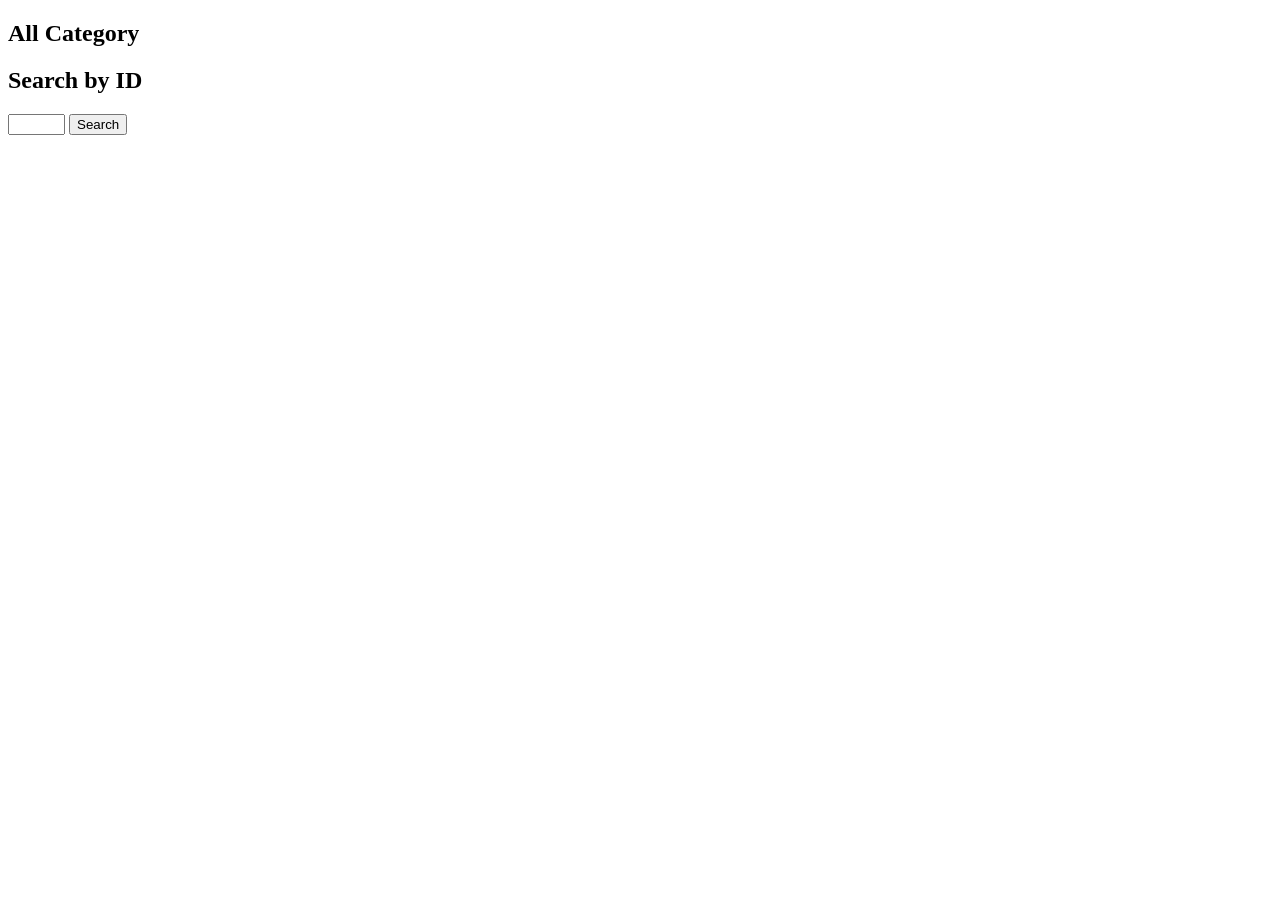
<file: ASP.NetWebAPIDay3Demo/wwwroot/Home.html>
﻿<!DOCTYPE html>
<html xmlns="http://www.w3.org/1999/xhtml">
<head>
    <title>Product App</title>
</head>
<body>

    <div>
        <h2>All Category</h2>
        <ul id="Categories" />
    </div>
    <div>
        <h2>Search by ID</h2>
        <input type="text" id="categoryid" size="5" />
        <input type="button" value="Search" onclick="find();" />
        <p id="Category" />
    </div>

    <script src="https://ajax.aspnetcdn.com/ajax/jQuery/jquery-2.0.3.min.js"></script>
    <script>
        var uri = 'https://localhost:7031/api/AsyncCategories';

    $(document).ready(function () {
      // Send an AJAX request
      $.getJSON(uri)
          .done(function (data) {
            console.log(data);
			// On success, 'data' contains a list of Employees.
            $.each(data, function (key, item) {

              // Add a list item for the Employee.
                $('<li>', { text: formatItem(item) }).appendTo($('#Categories'));
            });
          });
    });

    function formatItem(item) {
      return item.name + ': $' + item.description;
    }

    function find() {
        var id = $('#categoryid').val();
      $.getJSON(uri + '/' + id)
          .done(function (data) {
              $('#Category').text(formatItem(data));
          })
          .fail(function (jqXHR, textStatus, err) {
              $('#Category').text('Error: ' + err);
          });
    }
    </script>
</body>
</html>
</file>
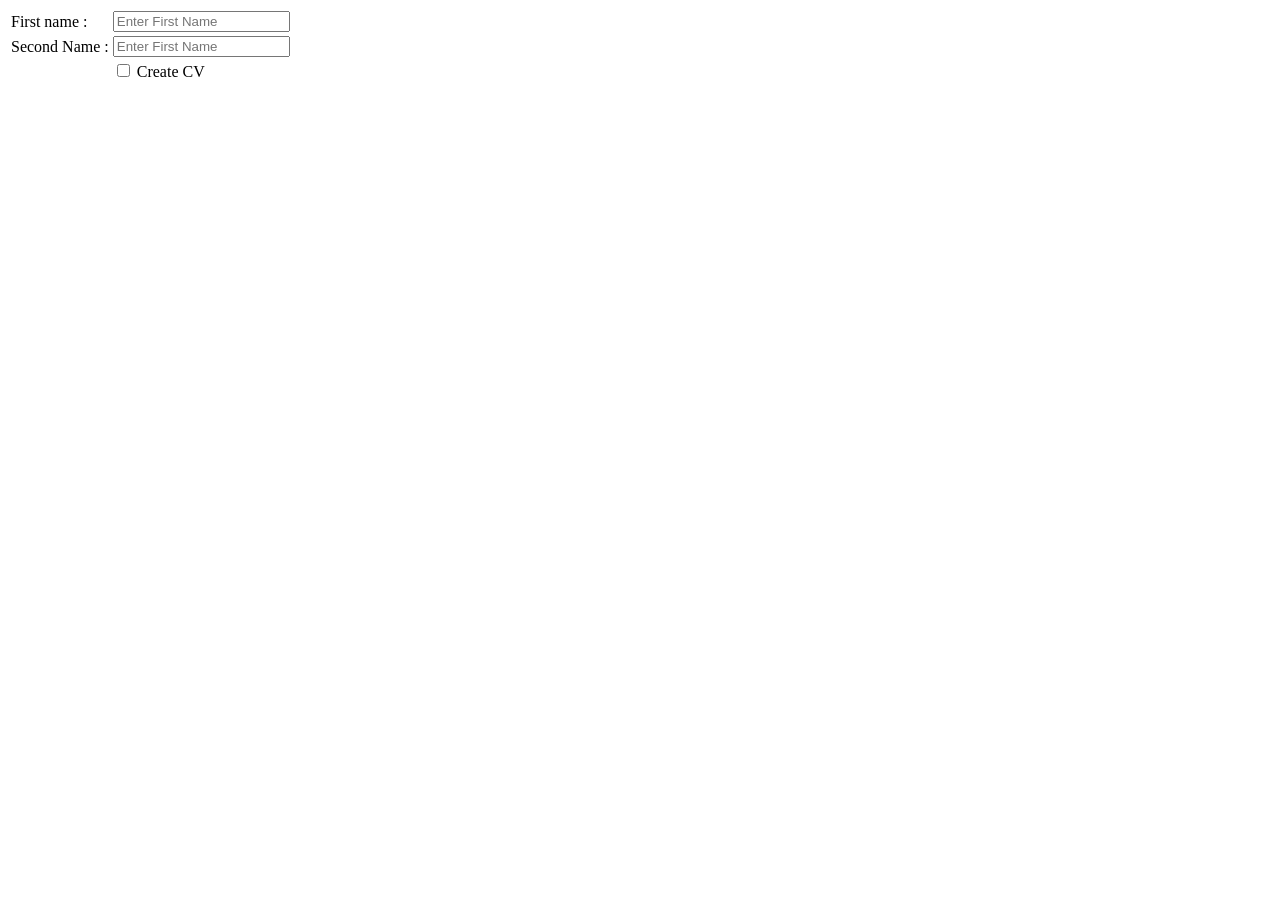
<file: HTML5CSS3JSDemo/wwwroot/addEvent.html>
<!DOCTYPE html>
<html lang="en">
<head>
    <meta charset="UTF-8">
    <meta name="viewport" content="width=device-width, initial-scale=1.0">
    <title>Document</title>
</head>

<script></script>
<script>
    // function showCV()
    // {
    //     document.getElementById("CV").style.display="none";
    // }
    //document.getElementById("CV").style.display="none";
    debugger;

        function showcv()
        {
                //document.getElementById("").onclick = function (){}
                document.getElementById("chechCV").onclick = function() {
                    if(document.getElementById("chechCV").checked)
                    {
                        document.getElementById("CV").style.display="block";
                    }else{
                        document.getElementById("CV").style.display="none";
                    }
                };
            //Inital value
           document.getElementById("CV").style.display="none";
        }
        
        //document = DOM
        window.onload = function () { showcv(); }
       // window.addEventListener("load", showcv, false);

</script>
<body>
    
     <section id="Personal">
       <table>
           <tr>
              <td> First name :</td>
               <td><input type="text" id="txtfirstname" placeholder="Enter First Name" /></td>  
           </tr>
           <tr>
              <td> Second Name :</td>
               <td><input type="text" id="txtsecondname" placeholder="Enter First Name" /></td>  
           </tr>
           <tr>
              <td> </td>
               <td><input type="checkbox" id="chechCV"  /> Create CV</td>  
           </tr>
       </table>
    </section>

    <section id="CV">
         <table>
           <tr>
              <td> Projects</td>
               <td><input type="text" id="txtproject" /></td>  
           </tr>   
           <tr>
              <td> Courses</td>
               <td></td>
               <td><input type="checkbox" id="Checkbox1" />C#</td>  
               <td><input type="checkbox" id="Checkbox2" />HTML5</td> 
               <td><input type="checkbox" id="Checkbox3" />JavaScript</td> 
           </tr>
       </table>
    </section>


    <!-- <script>
    // function showCV()
    // {
    //     document.getElementById("CV").style.display="none";
    // }
     document.getElementById("CV").style.display="none";
    debugger;

        function showcv()
        {
                //document.getElementById("").onclick = function (){}
                document.getElementById("chechCV").onclick = function() {
                    if(document.getElementById("chechCV").checked)
                    {
                        document.getElementById("CV").style.display="block";
                    }else{
                        document.getElementById("CV").style.display="none";
                    }
                };
            //Inital value
           //document.getElementById("CV").style.display="none";
        }
        
        //document = DOM
        //window.onload = function () { showcv(); }
       // window.addEventListener("load", showcv, false);

</script> -->
</body>
</html>
</file>
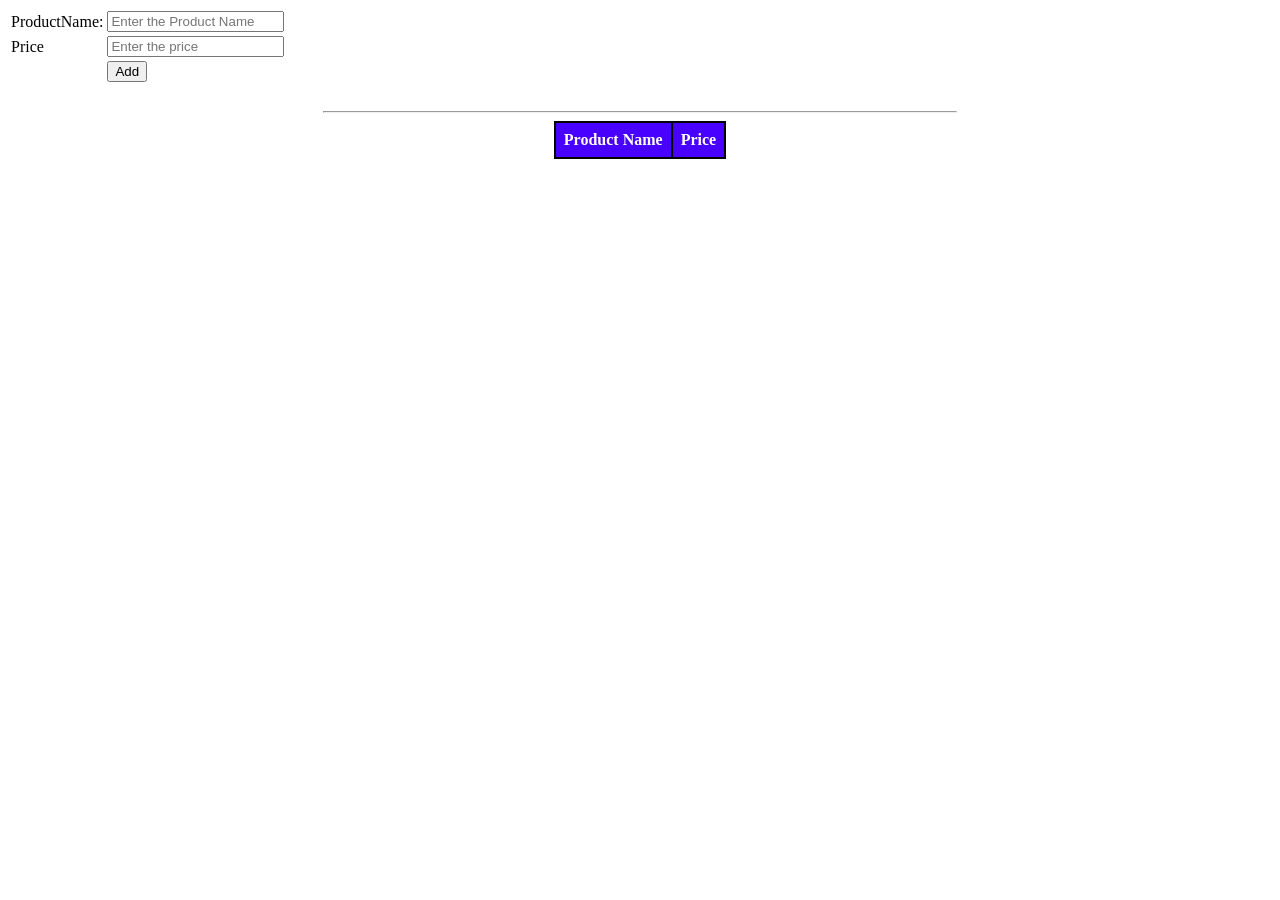
<file: HTML5CSS3JSDemo/wwwroot/CreatElement.HTML>
<!DOCTYPE html>
<html xmlns="http://www.w3.org/1999/xhtml">
<head>
    <title></title>
    
    <style>
        th {
        border: 2px solid black;
        background-color:#4800ff;
        color:#fff;
        padding:8px;
        }
    
    
        #Products {
        border: 2px solid black;
        margin-left:auto;
        margin-right:auto;
        border-collapse:collapse;
        }

            #Products td {
                 border: 2px solid black;
            }
    </style>
    <script>
        function AddProduct()
        {

            var productName = document.getElementById("txtproduct").value;
            var price = document.getElementById("txtPrice").value;

            // to create new Row 
            var NewRow = document.createElement('tr'); //<tr>  </tr>
            //to add Row in Table Products
            document.getElementById("Products").appendChild(NewRow);

            //to create cell for Product name 
            var tdProduct = document.createElement('td');
            // to send the text from productname variable
            tdProduct.textContent = productName;
            // to add the element to table 
            document.getElementById("Products").appendChild(tdProduct);
          
            //same code With Price 
            var tdPrice = document.createElement('td');
            tdPrice.textContent = price;
            document.getElementById("Products").appendChild(tdPrice);


            // to clear the textbox 
            document.getElementById("txtproduct").value = "";
            document.getElementById("txtPrice").value = "";

           // window.alert("Add New product");
        }
    </script>
</head>
<body>
    <table >
        <tr>
            <td>ProductName: </td>
            <td><input type="text" id="txtproduct" placeholder="Enter the Product Name " required="required" title=" Plz Enter the product name !" /></td>
        </tr>
        <tr>
            <td>Price</td>
            <td><input type="text" id="txtPrice" placeholder="Enter the price " /> </td>
          
        </tr>
        <tr>
            <td><label id="labMessage" ></label></td>
            <td><input type="button" value="Add" id="btnAdd" onclick="AddProduct()" /></td>
        </tr>
    </table>
     
    <br />
    <hr style="width :50%" /> 
    <table id ="Products">
        <tr>
            <th>Product Name </th>
            <th> Price </th>
        </tr>
    </table>
</body>
</html>
</file>
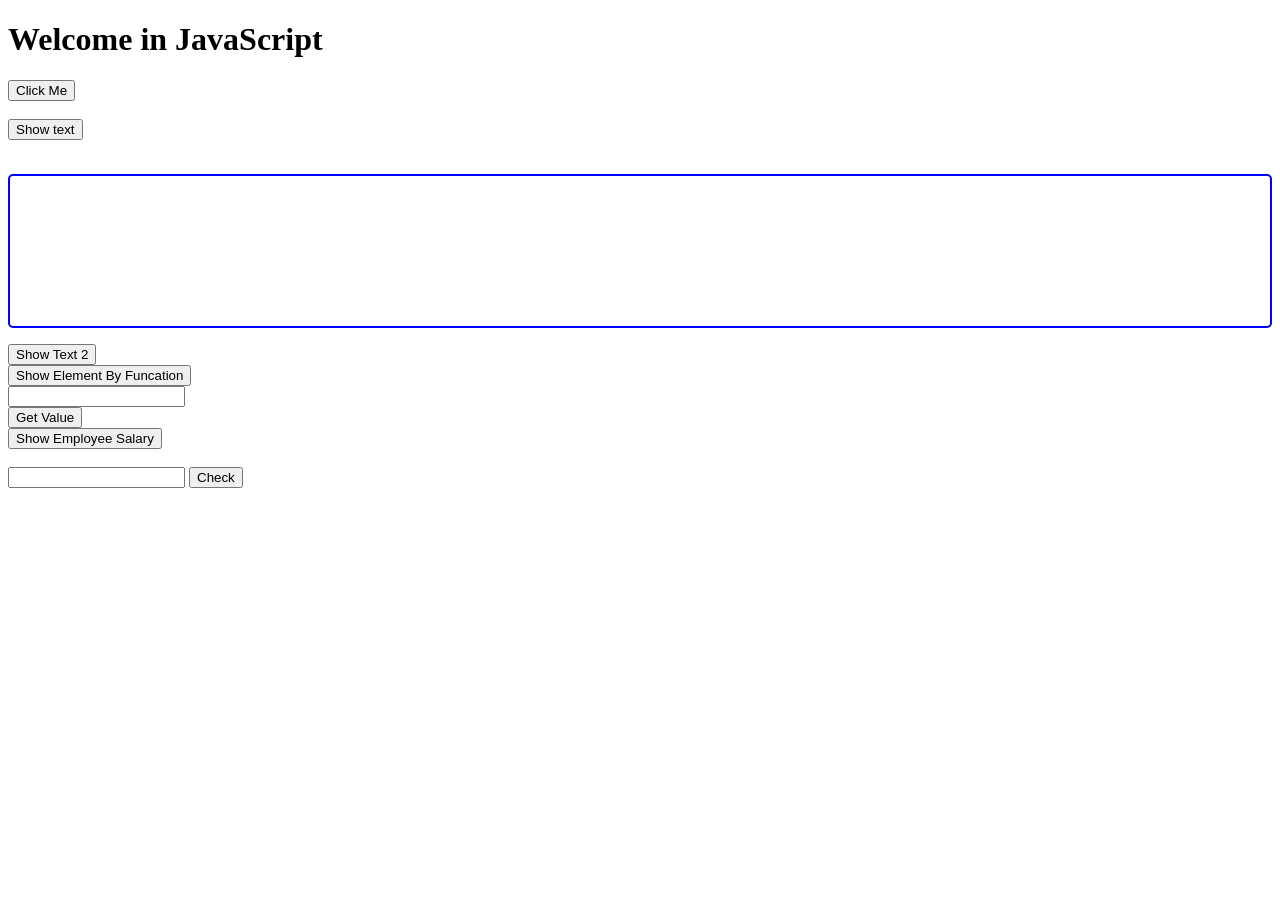
<file: HTML5CSS3JSDemo/wwwroot/DemoJavaScript.html>
<!DOCTYPE html>
<html lang="en">
<head>
    <meta charset="UTF-8">
    <meta name="viewport" content="width=device-width, initial-scale=1.0">
    <title>Document</title>
    <script src="MyScript2.js"></script>
    <script>
       //window.alert("Welcome in Js From Head ....");
       var EmployeeSalary =function(salary ,bouns)
       {
              return salary + bouns;
       }
    </script>
    <style>
        #para{
            height: 150px;
            border: 2px solid blue;
            border-radius: 5px;
        }
    </style>
</head>
<body>
      <noscript>Your Browser close Js </noscript>
      <h1> Welcome in JavaScript</h1>

      <button onclick="window.alert('Welcome in Js From Event Button ....');"> Click Me</button>
      <br />
      <br />
      <button onclick="document.write('Welcome From Document ....')">Show text </button>
      <br />
      <br/>

      <p id="para">

      </p>
      <button onclick="document.getElementById('para').innerHTML+='<h1 style=color:blue;> Welcome DOM </h1>'"> Show Text 2</button>

       <div id="mydiv">
         
       </div>

       <button onclick="AddTag('h1','Welcome In Function','mydiv')"> Show Element By Funcation </button>


         <br>
         <input type="number" id="myNumber"> 
         <label id="result"> </label> <br>
         <button  onclick="ShowResult('result',factorial(GetValue('myNumber')))"> Get Value </button>



         <br />
         <button onclick="window.alert(EmployeeSalary(15000,5000) )"> Show Employee Salary </button>
   <br>
   <br>
   <input type="text"  id="mytxt">
   <button onclick="validationText('mytxt')"> Check  </button>




<script>
        // window.alert("Welcome in Js From Body ....");
        //
        /*
        
        */
       //5-Input & output Variables in Javascript 
       //Browser window  , Console   | Document document Page   , DOM
       //input    variable  Output
    //    y=10; 
    //    var x=5;
    //    var z;
    //    var name = "ahmed";
    //    var myname =  window.prompt("Enter Your Name ? ", "");
      
    //     //window.alert("Welcome " + myname);
    //   console.log("Welcome " + myname);
    //   //string , number
    //   console.log("Type Of y " + typeof(y) + " Value : " + y);
    //   console.log("Type Of name " + typeof(name) + " Value : " + name);
    //   console.log("Type Of z " + typeof(z) + " Value : " + z);
        
    //   document.write("<br />"); 
    //   document.write("Welcome in JavaScript"); 
    //   document.write("<h1>Welcome in JavaScript<h1>");  

    //   const AppName = "Smart App";
    //   //AppName = "Smart software";

    //   var z = "Welcome";
    //   console.log("Type Of z " + typeof(z) + " Value : " + z);
    //   z=100;
    //   console.log("Type Of z " + typeof(z) + " Value : " + z);


    //   let MyVar = 100;
    //   console.log("Let Type Of MyVar " + typeof(MyVar) + " Value : " + MyVar);
    //   //let MyVar = "Ahmed";
    //   MyVar = "Ali";
    //   console.log("Let Type Of MyVar " + typeof(MyVar) + " Value : " + MyVar);


    //   document.write("Welcome From Document ....")
    //   //DOM    Document Like Page 
    //   //DOM Document Object Model   <P>  </P>   
    //   document.getElementById("para").innerHTML="<h1 style='color:red;'> Welcome DOM </h1>"
      

    //6-Data type in Javascript
    // -String    in string  "   --> \"   '  -->\'
    // -Numbers     Integer , FloatingPoint    ---> Nan (Not a Number)
    // -Boolean 
    // -Null value
    // -Undefined  
    // -Object  --> Object   var person{Id:1,Name:"Sayed",Salary:3000}

    //debugger
    // var x = "123a";  //-->NaN
    // console.log("Let Type Of x " + typeof(x) + " Value : " + x);
    // var object = null;
    // console.log("Let Type Of object " + typeof(object) + " Value : " + object);
    // var unDefined ;
    // console.log("Let Type Of unDefined " + typeof(unDefined) + " Value : " + unDefined);

      
    // 7-Convert Function in JavaScript        
    //eval();              String ----> Number   
    // var x = "123e";
    // var y = 12;
    // var z = eval(x) + y;

    // console.log("Z Value :  " + z);      // ---> undefined

    // // ParseInt();          string ----> Number  
    // // ParseFloat();
    // var x = "12s3";
    // var y = 12;
    // var z = parseInt(x) + y;

    // console.log("Z Value :  " + z);   // ---> undefined


        //     8-Array in JavaScript :-
        // ------------------------
        // Demo:-
        // ------
        // 1-
//         var colorArr= new Array();
//         colorArr[0]="red";
//         colorArr[1]="yellow";
//         colorArr[2]="Blue";
//         // 2-   
//         var colorArr= new Array(3);
//         colorArr[0]="red";
//         colorArr[1]="yellow";
//         colorArr[2]="Blue";

//         var colorArr = ["red","yellow","Blue"] ;

//         for(var x = 0; x<colorArr.length ; x++)
//         {
//             console.log(colorArr[x]);
//             document.getElementById('mydiv').innerHTML += "<h1 style='color:"+colorArr[x]+";'>" + colorArr[x] + "</h1>"
//         }


//         var arr = new Array(4);
//         arr[0] = "sayed";
//         arr[1] = 50;
//         arr[2] = new Array("sayed", "Maryim", "retaj");  //[2][0]
//         arr[3] = false;
//         arr[6] = "Welcome ";

//         delete arr[3];

  
//       console.log(arr[1]);
//       console.log("<br/>")
//       console.log(arr[4]);
//       console.log("<br/>")
//       console.log(arr[6]);
//       console.log("<br/>")
//       console.log(arr[5]);
//       console.log("<br/>")
//       console.log(arr[2]);
//       console.log("<br/>")
//       console.log(arr[2][1]);
//       console.log("<br/>")
//       console.log(arr);
//       console.log("<br/>")
//       console.log("delete : "  + arr[3]);
//       console.log("<br/>")

//       console.log(typeof (arr[2][0]));
//       console.log("<br/>")
//       console.log(typeof (arr[1]) =="number"); // "Number".toLowerCase());


//         var y = 10;
//         var x = 20;
//         document.write("the value for x " + x+ "<br/>");
//         document.write("the value for y " + y + "<br/>");
//         var z = x + y;
//         document.write("+  ==> "+ z + "<br/>");
//         var z = x - y;
//         document.write("-  ==> " + z + "<br/>");
//         var z = x / y;
//         document.write("/  ==> " + z + "<br/>");
//         var z = x * y;
//         document.write("*  ==> " + z + "<br/>");
//         //++ Postfix
//         document.write(x++  + "<br/>");
//         document.write("++   ==> " + x + "<br/>");
//         //++ Prefix
//         document.write(++x + "<br/>");

//                 //2-Logical Operators:-
//         // &&   ||   !(Not)
//         var b = true;
//         //Not
//         document.write("Not ! <br />")
//         document.write(!b + " <br />")
//         //and 
//         document.write("And && <br />" )
//         b = x > 1 && y > 1;
//         document.write(b + "<br />")
//         b = x < 1 && y > 1;
//         document.write(b + "<br />")
//         //OR
//         document.write("OR || <br />")
//         b = x < 1 || y > 1;
//         document.write(b + "<br />")


//         var y = 10;
//         var x = 20;
//         var z = true;
//         document.write("Comparison Operators" + "<br/>");
//         document.write("-------------------- " + "<br/>");
//          z = x > y;
//         document.write("> " + z + "<br/>");
//          z = x < y;
//         document.write("< " + z + "<br/>");
//          z = x >= y;
//         document.write(">= " + z + "<br/>");
//          z = x <= y;
//          document.write("<= " + z + "<br/>");
//          y = 20;
//          z = x == y;
//          document.write("== " + z + "<br/>");
//          z = x === y;
//          document.write("=== " + z + "<br/>");

//          y = "20";
//          z = x == y;  //20 == "20"
//          document.write("== " + z + "<br/>");
//          z = x === y;  //20 ==="20"
//          document.write("=== " + z + "<br/>");




//          var v1 = 15;
//          var v2 = 6;
//          var max = (v1 > v2) ? v1 : v2;
//          document.write("Max is : " + max);

//         var date = new Date();
//         document.write(typeof(date) + "<br />");
//         var h = parseInt(date.getHours());
//         if (h < 12)
//         {
//             document.write(h + "Good morning");
//         }
//          else
//         {
//             document.write((h-12) + "Good evening ");
//         }
//             document.write( "<br />");
//         document.write(h);


//         var day = prompt("Enter numebr of day","");
//         day = parseInt(day);
//         switch(day)
//         {
//         case 1:
//         case 2:
//         case 3:
//         alert("businss Day ");
//             break;
//         case 4:
//         case 5:
//         alert("hafe week");
//         break;
//         case 6 :
//         case 7 :
//             alert("holiday");
//             break;
//         default:
//             alert ("Invalid Day");
//             break;
//         }


// //LOOP
// document.write( "<br />");
// for(var i =0; i<10;i++)
// {
//    document.write(" number  : " + i + "<br/>");
// }
// document.write( "<br />");


//         var arr = [77,55,66,12,44];
//         arr.sort(); // ---Method 
//         arr.length; // ---Properity
//         arr.reverse();
//         document.write(arr.toString());  // string , string , string ,

//         document.write( "<br />");
//         for(var i in arr)
//         {
//             document.write("index : " +  i );  //index
//             document.write("value  " + arr[i] + "<br />"); // Value 
//         }

//         //  While:-
//         // -------
//         // Demo:-
//         // ------
//          document.write( "<br />");
// var x =0;
// while(x<10)
// {
//    document.write(" number  : " + x++ + "<br/>");
//    //x++
// }
// // .................................................
// // DoWhile:-
// // --------- 
// // Do    Run one At less if condtion is Breaken 

// // Demo:-
// // ------
// var y=0;
// do{
//    document.write(" number  : " + y + "<br/>");
//    y++
// }while(y<10);


//                 //   0  1  2  3  4  5  6 
//  var arr = new Array(1, 2, 3, 4, 5, 6, 7);
//         var sum = 0;
//         for (var i = 0; i < arr.length; i++) {
//             if (i % 2 == 0)
//                 sum += arr[i];
//         }
//         document.write("the total is " + sum);



    // 11-Function in javascript  
    // ============================
        //
        function print(name) {
           console.log("Hello  "+ name +" in JavaScript ");
        }

        print('Ahmed');

        function Sum(x , y)
        {
            return x+ y ;
        }
        console.log(Sum(10,15));


        function AddTag(tag,text ,traget)
        {
          document.getElementById(traget).innerHTML += "<"+tag+">" + text +"</"+tag+">";
          document.getElementById(AddTag.arguments[2]).innerHTML += "<"+tag+">" + text +"</"+tag+">"
        }

         //debugger;
        function myFun(x , y)
        {
            try {
                var z = x / y;
               console.log(z);
                if(y==0) throw"Can not Div By Zero"
                if(isNaN(z)) throw"Invalid Format ..."
            } catch (e) {
                console.log(e);
            }
            finally {
                console.log("End Script ....")
            }
        }
    
        myFun(100,2);
        myFun(100,'a2');
        myFun(100,0);
         

         function show(name) {
            var leng = toString(name).length;
            try{
                if(name =="")throw"Empty parameter";
                if(toString(name).length > 15)throw"Overflow parameter";
                console.log("your Name is " + name);
            }              
            catch (exception) {
              if (exception == "Empty parameter")
              console.log("Can not enter Empty Name");
              if (exception == "Overflow parameter")
              console.log("Can not enter  Name Gt 50 letters ...");
            }
        }

        show("Sayed Hawas");
        show("");
        show("dvjkndskljfblfkjdskjdsfsdfdsxzczxczxczxczxcfdslbdsjkfbdsjkbfdfdfsdfdsfdsfsdfsdfsdfdsjkdsbfjkdsbfjksdbfkjbsdjkfbdsjk");

        // =========================
        // 7-Object in JavaScript:-
        // ========================
        // Like Class in C# 
        // =======================================================
        // --> Object   var person{Id:1,Name:"Sayed",Salary:3000}
        // =======================================================

        //Object in JavasScript 
        //----------------- Object Employee
         var Employee = new Object();  // Object (O) upper case 
         Employee.ID = 1;
         Employee.Name = "Sayed";
         Employee.Salary = 3000;
         Employee.NetSalary = function(bouns){
              return Employee.Salary + bouns;
         }

         //---------------- Object Client 
         var Client = { 
            Id : 2 ,
            Name : "ALI",
            City : "Alex",
            NetPayed : function(){
               console.log(5000 + 200);
            }
         }

         console.log(Employee.ID + " " + Employee.Name +" "+ Employee.Salary);
         console.log(Client.Id + " " + Client.Name +" "+ Client.City);

         console.log(Employee.NetSalary(2000));
         Client.Id=2 ;
         Client.City = "Cairo";
         Client.Name = "Ahmed"
         Client.NetPayed();

        console.log(Employee.Name);
        console.log(Employee["Salary"]);

            var x = "Salary";
            Employee[x]=10000;   //Set 
            console.log(Employee.Salary);  //get

            //Add Field | Method 
            Employee.Job = "Developer";

            console.log("-----------------")
            //  Employee 
               for (var i in Employee) {
                 console.log("Field : " + i + "=" + Employee[i] )
                }

             //delete Field | Method 
             delete Client.City;
             console.log("-----------------")
            // Client
               for (var i in Client) {
                 console.log("Field : " + i + "=" + Client[i] )
                }

             var bool = "Name" in Employee;   // If field exists  ---(true)
             console.log("Name Alread Exist into Employee " +  bool);

             if("City" in Client)
             {
                //Code 
                
             }
             else 
             {
                console.log("Not Found");
             }



              //Object in JavasScript 
         var Employee = new Object();  // Object (O) upper case 
         Employee.ID = 1;
         Employee.Name = "Sayed";
         Employee.Salary = 3000;

         //Object in JavasScript 
         var Manager = new Object();  // Object (O) upper case 
         Manager.ID = 1;
         Manager.Name = "Sayed";
         Manager.Salary = 3000;

         //1   "1"
        var b = Employee == Manager;
        var bo = Employee === Manager;
        console.log(b);        //-->false
        console.log(bo);        //-->false
        var values = Employee.ID == Manager.ID 
        console.log(values);        //-->true

        var Employee2 = Manager;
        var boo = Employee2 == Manager;
        var booo = Employee2 === Manager;
         console.log(boo);        //--True
         console.log(booo);        //--True


       //(year-Month-day-hours);
        var d = new Date("2026","3","6");
        console.log(d.getDay());  //In Week 
        console.log(d.getMonth());
        console.log(d.getFullYear());


         function validationText(target) {
            var t = document.getElementById(target);
            if (t.value == 0 || t.value == null) {
                alert('your must Enter Data');
                t.focus();
                return false;
            } else {
                return true;
            }
        }
</script>

</body>
</html>
</file>
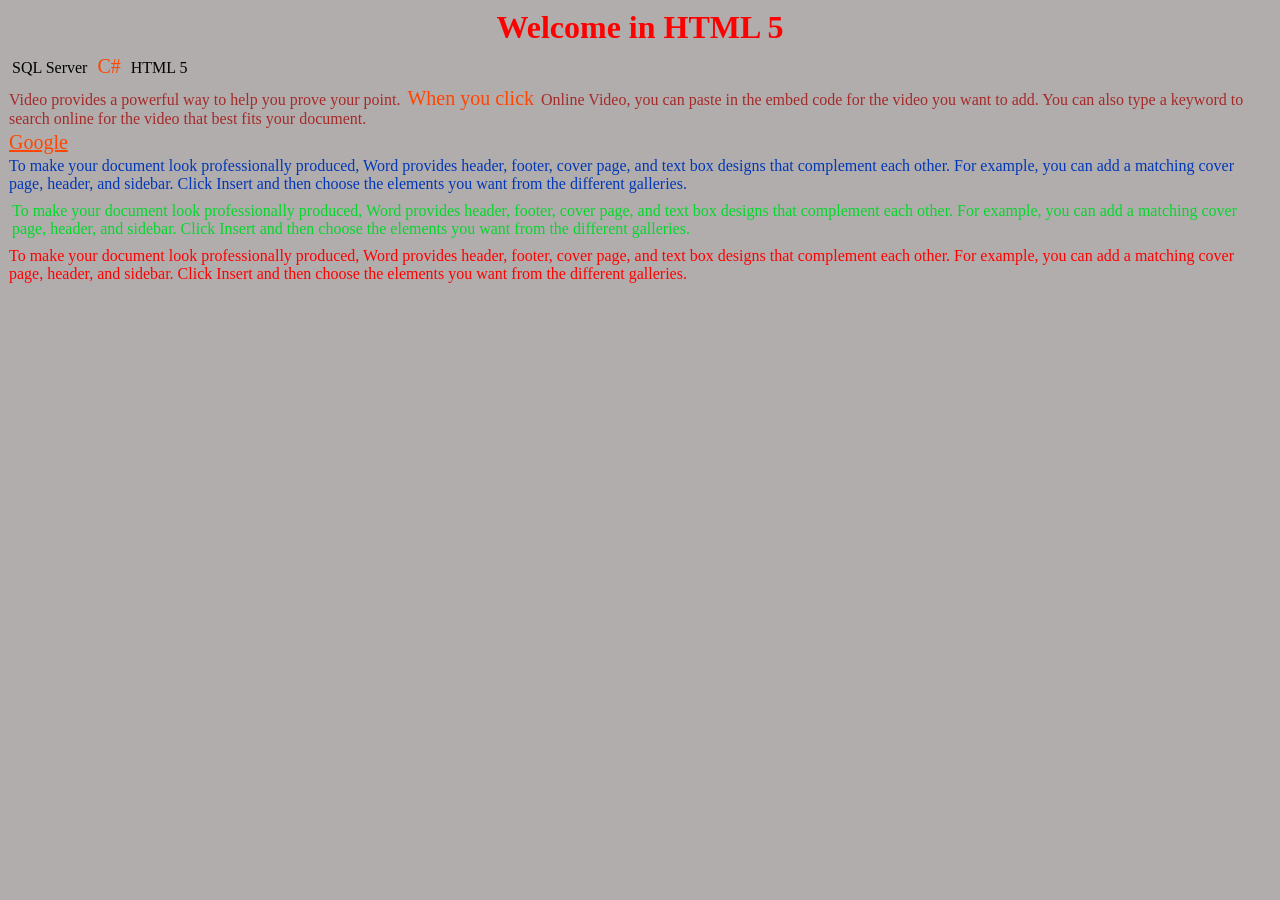
<file: HTML5CSS3JSDemo/wwwroot/home.html>
<!DOCTYPE html>
<html lang="en">
<head>
    <meta charset="UTF-8">
    <meta name="viewport" content="width=device-width, initial-scale=1.0">
    <title>Document</title>
    <script src="MyScript.js"></script>
    <script>
          window.alert("Welcome From JavaScript From Head ....");
    </script>
    <link href="Style.css" rel="stylesheet">
    <style>
        /* CSS Selector  Element , ID , Class */
        p{
           color:rgb(2, 56, 182);
        }

        div p{
            color:rgb(6, 215, 45);
        }

        #para{
            color:red;
        } 

        .group1{
            font-size: 20px; color:orangered;
        }
    </style>
</head>
<body>
    <!-- HTML -->
     <noscript>
         Your Browser is Not Allow the JavaScript 
     </noscript>

        <h1 style="color:red;text-align: center;"> Welcome in HTML 5 </h1>

        <ul>
            <li> SQL Server </li>
            <li class="group1"> C# </li>
            <li> HTML 5 </li>
        </ul>
        <p style="color: brown;">
            Video provides a powerful way to help you prove your point. <span class="group1">When you click</span>  Online Video, you can paste in the embed code for the video you want to add. You can also type a keyword to search online for the video that best fits your document.
        </p>

        <a href="#" class="group1"> Google </a>
        <br>
        <p >
             To make your document look professionally produced, Word provides header, footer, cover page, and text box designs that complement each other. For example, you can add a matching cover page, header, and sidebar. Click Insert and then choose the elements you want from the different galleries.
        </p>

        <div>
                <p >
                    To make your document look professionally produced, Word provides header, footer, cover page, and text box designs that complement each other. For example, you can add a matching cover page, header, and sidebar. Click Insert and then choose the elements you want from the different galleries.
                </p>
        </div>


        <p id="para" >
             To make your document look professionally produced, Word provides header, footer, cover page, and text box designs that complement each other. For example, you can add a matching cover page, header, and sidebar. Click Insert and then choose the elements you want from the different galleries.
        </p>


        <script>
            window.alert("Welcome From JavaScript From Body ....");
        </script>
</body>
</html>
</file>
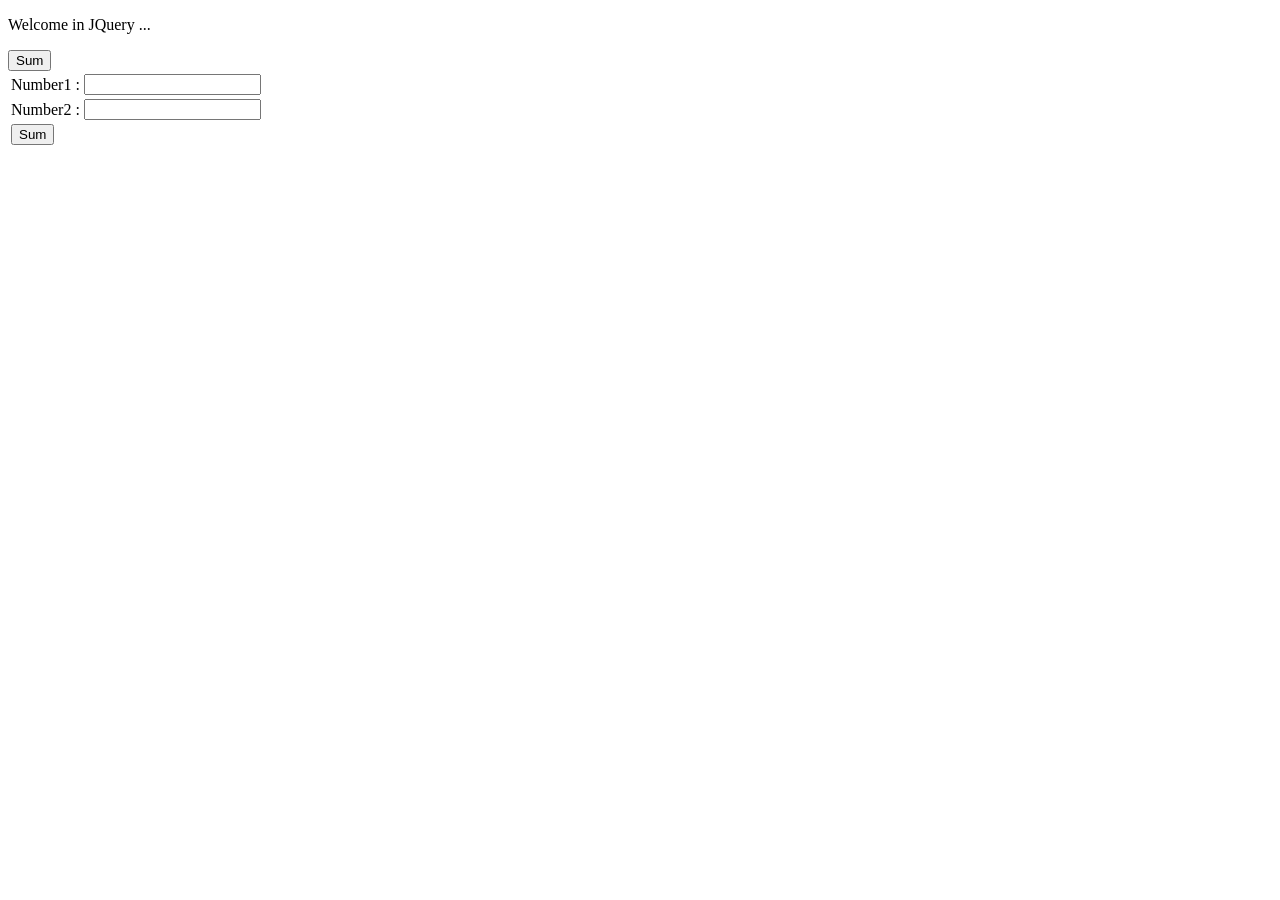
<file: HTML5CSS3JSDemo/wwwroot/Jquery.html>
<!DOCTYPE html>
<html lang="en">
<head>
    <meta charset="UTF-8">
    <meta name="viewport" content="width=device-width, initial-scale=1.0">
    <title>Document</title>
    <script src="lib/jquery/jquery.min.js"></script>
    
</head>
<body>
     <!-- <Tag>  Document -->
        <p id="para"> </p>
        <input type="button" value="Sum" id="Button1" />
         <div id="showdiv" style="display:none ; border:1px solid red ; background-color:orange ; color:white; width:200px;height:100px;">
             Welcome With JQuery
         </div>

      <section id="Personal">
       <table>
           <tr>
              <td> Number1 :</td>
               <td><input type="text" id="txtNumber1"  /></td>  
           </tr>
           <tr>
              <td> Number2 :</td>
               <td><input type="text" id="txtNumber2" /></td>  
           </tr>
           <tr>
              <td> <input type="button" value="Sum" id="btnsum" /> </td>
               <td><label id="total"></label></td>
               
           </tr>
       </table>
    </section>
    

    <script>
       // document.getElementById("#para").innerHTML = "Welcome in JQuery ... ";

        $(document).ready(function(){
            $("#para").html("Welcome in JQuery ...");

            $("#Button1").click(function(){
                  $("#showdiv").fadeIn(3000).fadeOut(5000);
            });

             $("#btnsum").click(function () {
                var n1 = $("#txtNumber1").val();
                var n2 = $("#txtNumber2").val();
                $("#total").text(parseInt(n1) + Number(n2))
                //.fadeIn(4000).fadeOut(4000);
             });

        });
    </script>
</body>
</html>
</file>
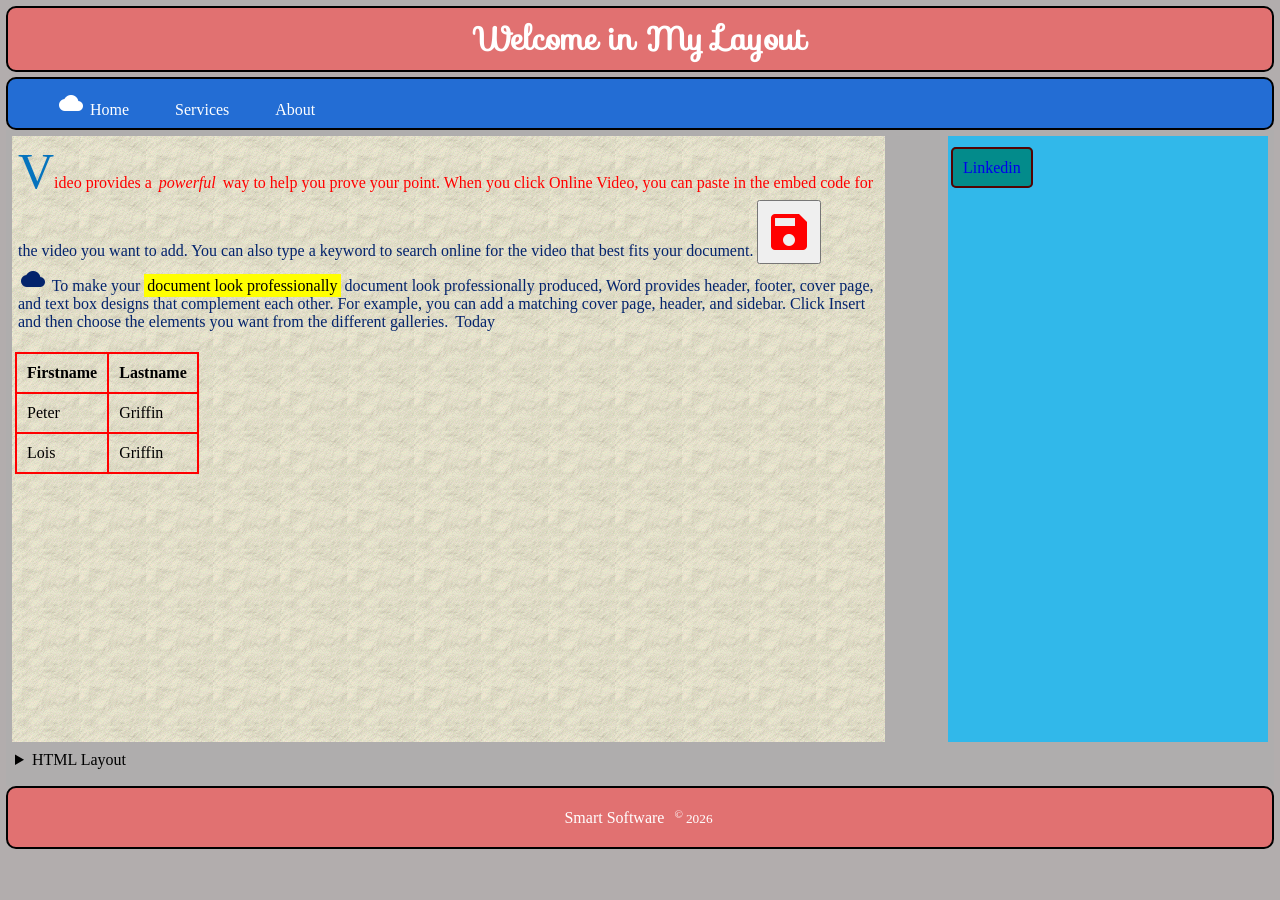
<file: HTML5CSS3JSDemo/wwwroot/Layout.html>
<!DOCTYPE html>
<html lang="en">
<head>
    <meta charset="UTF-8">
    <meta name="viewport" content="width=device-width, initial-scale=1.0">
    <title>Document</title>
    <link rel="stylesheet" href="https://fonts.googleapis.com/css?family=Sofia">
    <link rel="stylesheet" href="https://fonts.googleapis.com/icon?family=Material+Icons">
    <link href="Style.css" rel="stylesheet">
    <style>
       h1{
        font-family: "Sofia", sans-serif;
       }

       #mylink{
        top:20px;
        position:relative ;
        border: 2px solid rgb(83, 2, 2);
        border-radius: 5px;
        text-decoration: none;
        background-color: rgb(3, 139, 139);
        padding: 10px;

       }

       #mylink:hover{
         border: 2px solid rgb(163, 214, 7);
        background-color: rgb(236, 8, 8);
       }

       #mylink:active{
        background-color: rgb(143, 16, 155);
       }
    #para::first-line{
        color:red
    }
     #para::first-letter{
        color:rgb(5, 115, 189);
        font-size: 50px;
    }
    table, th, td {
        border: 2px solid red;
        border-collapse: collapse;
       }
       th, td {
         padding: 10px;
        }

        #mydiv{
            float: left;
            border: 2px solid rgb(92, 9, 217);
        }
    </style>
</head>
<body>
     <header>
        <h1> Welcome in My Layout</h1>
     </header>
     <nav>
        <ul>
            <li><a href="#"> <a> <i class="material-icons">cloud</i> Home </a></li>
            <li><a href="#"> Services </a></li>
            <li><a href="#"> About  </a></li>
        </ul>
     </nav>

     <main>
       <section>
        <article>
             <p id="para">
                Video provides a <i>powerful</i> way to help you prove your point. When you click Online Video, you can paste in the embed code for the video you want to add. You can also type a keyword to search online for the video that best fits your document.
                <button><i class="material-icons"style="font-size:48px;color:red">save</i> </button>
                <br>
                <i class="material-icons">cloud</i>
                
                To make your <mark>document look professionally</mark> document look professionally produced, Word provides header, footer, cover page, and text box designs that complement each other. For example, you can add a matching cover page, header, and sidebar. Click Insert and then choose the elements you want from the different galleries.
            <time datetime="23-2-2026 10:51"> Today</time> 
            </p>
             <img >

                <table border="1">
                    <tr>
                        <th>Firstname</th>
                        <th>Lastname</th>
                    </tr>
                    <tr>
                        <td>Peter</td>
                        <td>Griffin</td>
                    </tr>
                    <tr>
                        <td>Lois</td>
                        <td>Griffin</td>
                    </tr>
                    </table>


        </article>
        <aside>
              <a href="#" id="mylink"> Linkedin</a>
        </aside>
      <!--<div id="mydiv">
           To make your document look professionally produced, Word provides
       </div>
        <div style="border: 2px solid red;" >
           To make your document look professionally produced, Word provides
       </div>--> 
       </section>
        <details>
               <summary> HTML Layout </summary>
                   To make your document look professionally produced, Word provides
        </details>
     </main>
     <footer>
        Smart Software <small> <sup>&copy;</sup>2026</small>
     </footer>
</body>
</html>
</file>
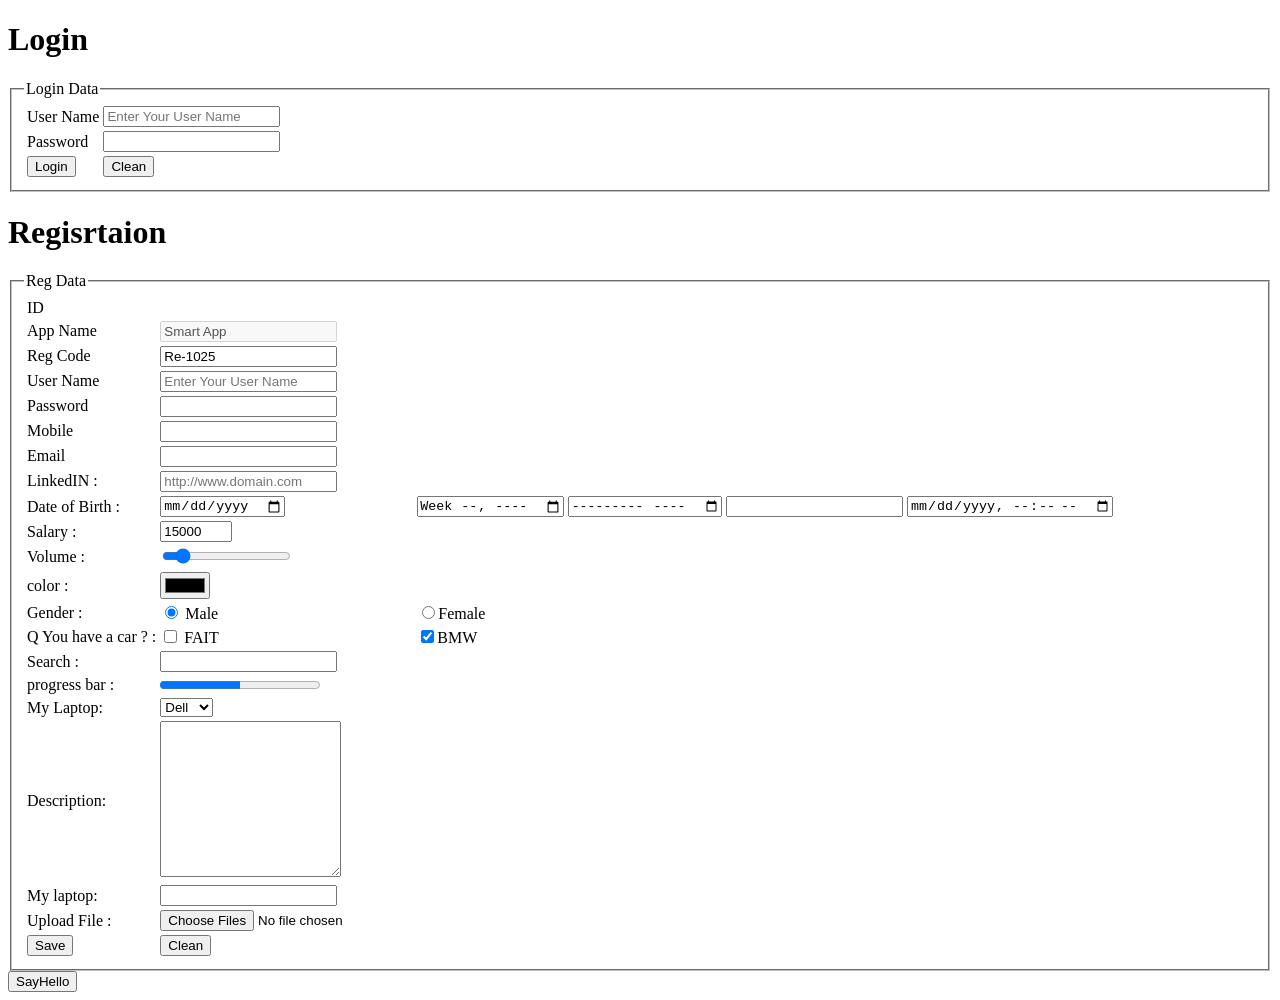
<file: HTML5CSS3JSDemo/wwwroot/Login.html>
<!DOCTYPE html>
<html lang="en">
<head>
    <meta charset="UTF-8">
    <meta name="viewport" content="width=device-width, initial-scale=1.0">
    <title>Document</title>
</head>
<body>
      <h1> Login </h1>

      <form method="post"  action="" >
        <fieldset>
            <legend> Login Data</legend>
            <table>
                <tr>
                    <td><label for="txtUserName"> User Name </label></td>
                    <td><input type="text" id="txtUserName" name="username" placeholder="Enter Your User Name" required ></td>
                </tr>
                <tr>
                    <td><label for="txtPassword"> Password</label></td>
                     <td> <input type="password" id="txtPassword" name="password"  ></td>
                </tr>
                <tr>
                    <td> <input type="submit" value="Login"></td>
                     <td><input type="reset"  value="Clean"></td>
                </tr>
            </table>
        </fieldset>
      </form>


       <h1> Regisrtaion  </h1>

      <form method="get"  action="" >
        <fieldset>
            <legend> Reg Data</legend>
            <table>
                <tr>
                    <td> ID</td>
                    <td> <input type="hidden" name="id" value="101"> </td>
                </tr>
                 <tr>
                    <td><label for="txtAppName">App Name </label></td>
                    <td><input type="text" id="txtAppName" name="appname" value="Smart App"  disabled ></td>
                </tr>
                 <tr>
                    <td><label for="txtRegCode"> Reg Code  </label></td>
                    <td><input type="text" id="txtRegCode" name="regcode" value="Re-1025"  readonly ></td>
                </tr>
                <tr>
                    <td><label for="txtUserName"> User Name </label></td>
                    <td><input type="text" id="txtUserName" name="username" placeholder="Enter Your User Name" required ></td>
                </tr>
                <tr>
                    <td><label for="txtPassword"> Password</label></td>
                     <td> <input type="password" id="txtPassword" name="password"  ></td>
                </tr>
                <tr>
                    <td><label for="txtMobile"> Mobile </label></td>
                     <td> <input type="tel" id="txtMobile" name="mobile" required pattern="^01[0-2,5]{1}[0-9]{8}$"  title="Pls Enter Mobile Number 01#########"></td>
                </tr>
                <tr>
                    <td><label for="txtEmail"> Email </label></td>
                     <td> <input type="email" id="txtMobile" name="email" required ></td>
                </tr>

                 <tr>
                    <td><label>LinkedIN :</label></td>
                    <td><input type="url" id="url1" placeholder="http://www.domain.com" title="plz enter correct url" /></td>
                </tr>


                <tr>
                    <td><label>Date of Birth :</label></td>
                    <td><input type="date" id="date1" /></td>
                    <td><input type="week" id="date2" /></td>
                    <td><input type="month" id="date3" /></td>
                    <td><input type="datetime" id="date4" /></td>
                    <td><input type="datetime-local" id="date5" /></td>
                </tr>
                <tr>
                    <td><label>Salary :</label></td>
                    <td><input type="number" id="num1" name="salary" min="10000" max="50000" value="15000" step="500" /></td>
                </tr>
                <tr>
                    <td><label>Volume :</label></td>
                    <td><input type="range" id="ren1" name="volume" min="100" max="1000" value="200" step="10" /></td>
                </tr>
                <tr>
                    <td><label>color :</label></td>
                    <td><input type="color" id="color1" name="color" /></td>
                </tr>

              
                  <tr>
                    <td><label>Gender :</label></td>
                    <td><input type="radio" id="radio2" value="male" name="gender" checked="checked" /> Male</td>
                    <td><input type="radio" id="Radio1" value="female" name="gender" />Female</td>
                </tr>
                <tr>
                    <td><label>Q You have a car ? :</label></td>
                    <td><input type="checkbox" id="ch1" value="FAIT"  name="qns" /> FAIT</td>
                    <td><input type="checkbox" id="ch2" value="BMW" name="qns" checked="checked" />BMW</td>
                </tr>
                <tr>
                    <td><label>Search :</label></td>
                    <td><input type="search" id="cearch1" autocomplete /> </td>
                </tr>

                <tr>
                    <td><label>progress bar :</label></td>
                    <td><progress id="progress1" max="100" value="50" /> </td>
                </tr>

                <tr>
                    <td><label>My Laptop:</label></td>
                    <td>
                        <select id="List1" name="laptop">
                         <option value="HP">HP</option>
                         <option value="Dell" selected="selected">Dell</option>
                         <option value="sony">Sony</option> 
                    </select>
                    </td>
                </tr>
                <tr>
                    <td><label>Description:</label></td>
                    <td>
                    <textarea id="textarea1" name="des" cols="20" rows="10"> </textarea>
                    </td>
                </tr>
                <tr>
                    <td><label>My laptop:</label></td>
                    <td>
                     <input list="laptops" />
                        <datalist id="laptops">
                            <option value ="HP" />
                            <option value ="DEll" />
                            <option value ="Sony" />
                        </datalist>
                    </td>
                </tr>

                <tr>
                    <td><label> Upload File :</label></td>
                    <td><input type="file" id="file" multiple="multiple" name="filename" /> </td>
                </tr>

                  <tr>
                    <td> <input type="submit" value="Save"></td>
                     <td><input type="reset"  value="Clean"></td>
                </tr>
            </table>
        </fieldset>
      </form>

      <button onclick="window.alert('Hello from Button')"> SayHello </button>


</body>
</html>
</file>
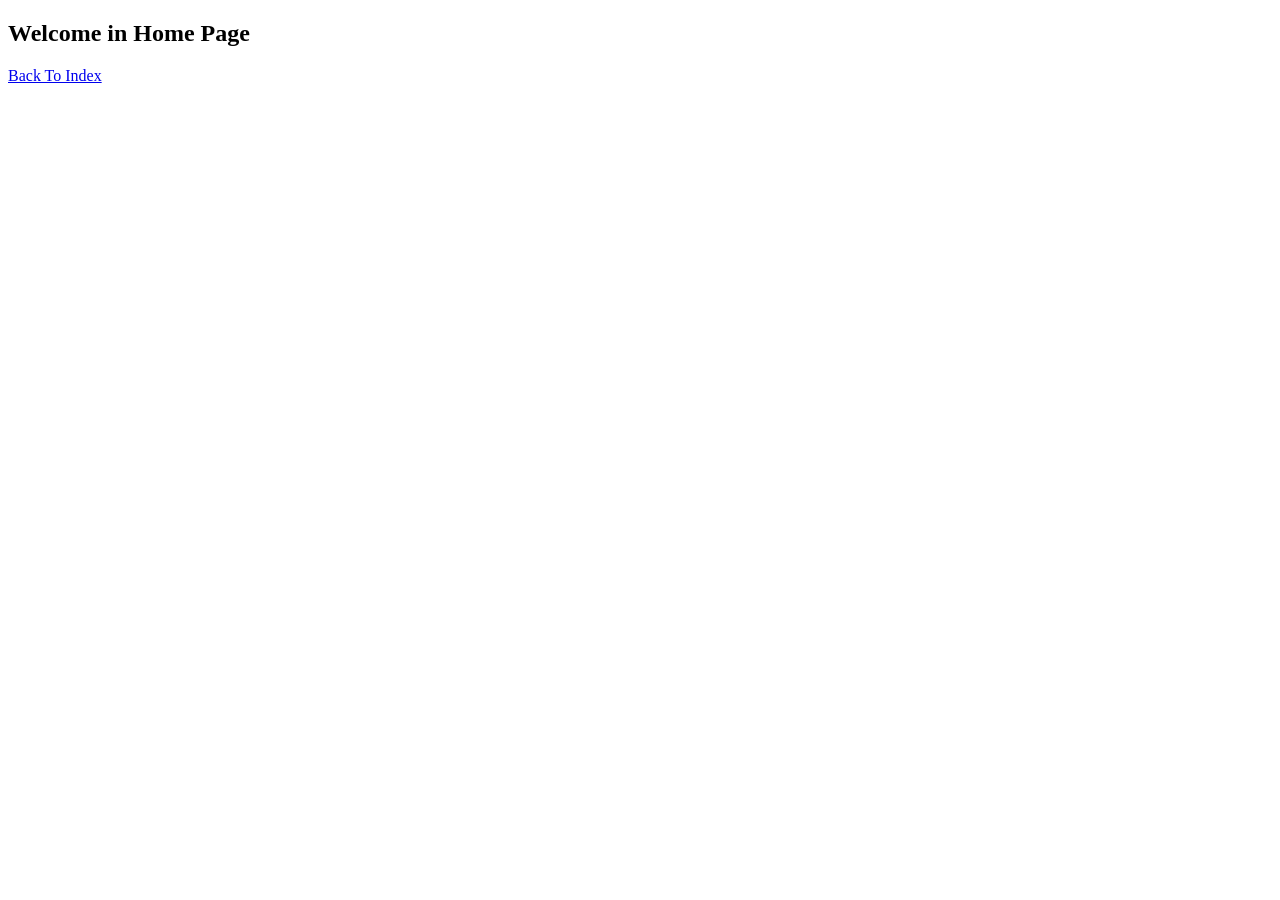
<file: HTMLDay1Demos/wwwroot/Home.html>
<!DOCTYPE html>
<html lang="en">
<head>
    <meta charset="UTF-8">
    <meta name="viewport" content="width=device-width, initial-scale=1.0">
    <title>Document</title>
</head>
<body>
       <h2>Welcome in Home Page </h2>
       <a href="index.html">Back To Index </a>
</html>
</file>
<file: ASpNetCoreMVCDemo/wwwroot/assets/fonts/themify-icons.css>
@font-face {
	font-family: 'themify';
	src:url('../fonts/themify.eot?-fvbane');
	src:url('../fonts/themify.eot?#iefix-fvbane') format('embedded-opentype'),
		url('../fonts/themify.woff?-fvbane') format('woff'),
		url('../fonts/themify.ttf?-fvbane') format('truetype'),
		url('../fonts/themify.svg?-fvbane#themify') format('svg');
	font-weight: normal;
	font-style: normal;
}

[class^="ti-"], [class*=" ti-"] {
	font-family: 'themify';
	speak: none;
	font-style: normal;
	font-weight: normal;
	font-variant: normal;
	text-transform: none;
	line-height: 1;

	/* Better Font Rendering =========== */
	-webkit-font-smoothing: antialiased;
	-moz-osx-font-smoothing: grayscale;
}

.ti-wand:before {
	content: "\e600";
}
.ti-volume:before {
	content: "\e601";
}
.ti-user:before {
	content: "\e602";
}
.ti-unlock:before {
	content: "\e603";
}
.ti-unlink:before {
	content: "\e604";
}
.ti-trash:before {
	content: "\e605";
}
.ti-thought:before {
	content: "\e606";
}
.ti-target:before {
	content: "\e607";
}
.ti-tag:before {
	content: "\e608";
}
.ti-tablet:before {
	content: "\e609";
}
.ti-star:before {
	content: "\e60a";
}
.ti-spray:before {
	content: "\e60b";
}
.ti-signal:before {
	content: "\e60c";
}
.ti-shopping-cart:before {
	content: "\e60d";
}
.ti-shopping-cart-full:before {
	content: "\e60e";
}
.ti-settings:before {
	content: "\e60f";
}
.ti-search:before {
	content: "\e610";
}
.ti-zoom-in:before {
	content: "\e611";
}
.ti-zoom-out:before {
	content: "\e612";
}
.ti-cut:before {
	content: "\e613";
}
.ti-ruler:before {
	content: "\e614";
}
.ti-ruler-pencil:before {
	content: "\e615";
}
.ti-ruler-alt:before {
	content: "\e616";
}
.ti-bookmark:before {
	content: "\e617";
}
.ti-bookmark-alt:before {
	content: "\e618";
}
.ti-reload:before {
	content: "\e619";
}
.ti-plus:before {
	content: "\e61a";
}
.ti-pin:before {
	content: "\e61b";
}
.ti-pencil:before {
	content: "\e61c";
}
.ti-pencil-alt:before {
	content: "\e61d";
}
.ti-paint-roller:before {
	content: "\e61e";
}
.ti-paint-bucket:before {
	content: "\e61f";
}
.ti-na:before {
	content: "\e620";
}
.ti-mobile:before {
	content: "\e621";
}
.ti-minus:before {
	content: "\e622";
}
.ti-medall:before {
	content: "\e623";
}
.ti-medall-alt:before {
	content: "\e624";
}
.ti-marker:before {
	content: "\e625";
}
.ti-marker-alt:before {
	content: "\e626";
}
.ti-arrow-up:before {
	content: "\e627";
}
.ti-arrow-right:before {
	content: "\e628";
}
.ti-arrow-left:before {
	content: "\e629";
}
.ti-arrow-down:before {
	content: "\e62a";
}
.ti-lock:before {
	content: "\e62b";
}
.ti-location-arrow:before {
	content: "\e62c";
}
.ti-link:before {
	content: "\e62d";
}
.ti-layout:before {
	content: "\e62e";
}
.ti-layers:before {
	content: "\e62f";
}
.ti-layers-alt:before {
	content: "\e630";
}
.ti-key:before {
	content: "\e631";
}
.ti-import:before {
	content: "\e632";
}
.ti-image:before {
	content: "\e633";
}
.ti-heart:before {
	content: "\e634";
}
.ti-heart-broken:before {
	content: "\e635";
}
.ti-hand-stop:before {
	content: "\e636";
}
.ti-hand-open:before {
	content: "\e637";
}
.ti-hand-drag:before {
	content: "\e638";
}
.ti-folder:before {
	content: "\e639";
}
.ti-flag:before {
	content: "\e63a";
}
.ti-flag-alt:before {
	content: "\e63b";
}
.ti-flag-alt-2:before {
	content: "\e63c";
}
.ti-eye:before {
	content: "\e63d";
}
.ti-export:before {
	content: "\e63e";
}
.ti-exchange-vertical:before {
	content: "\e63f";
}
.ti-desktop:before {
	content: "\e640";
}
.ti-cup:before {
	content: "\e641";
}
.ti-crown:before {
	content: "\e642";
}
.ti-comments:before {
	content: "\e643";
}
.ti-comment:before {
	content: "\e644";
}
.ti-comment-alt:before {
	content: "\e645";
}
.ti-close:before {
	content: "\e646";
}
.ti-clip:before {
	content: "\e647";
}
.ti-angle-up:before {
	content: "\e648";
}
.ti-angle-right:before {
	content: "\e649";
}
.ti-angle-left:before {
	content: "\e64a";
}
.ti-angle-down:before {
	content: "\e64b";
}
.ti-check:before {
	content: "\e64c";
}
.ti-check-box:before {
	content: "\e64d";
}
.ti-camera:before {
	content: "\e64e";
}
.ti-announcement:before {
	content: "\e64f";
}
.ti-brush:before {
	content: "\e650";
}
.ti-briefcase:before {
	content: "\e651";
}
.ti-bolt:before {
	content: "\e652";
}
.ti-bolt-alt:before {
	content: "\e653";
}
.ti-blackboard:before {
	content: "\e654";
}
.ti-bag:before {
	content: "\e655";
}
.ti-move:before {
	content: "\e656";
}
.ti-arrows-vertical:before {
	content: "\e657";
}
.ti-arrows-horizontal:before {
	content: "\e658";
}
.ti-fullscreen:before {
	content: "\e659";
}
.ti-arrow-top-right:before {
	content: "\e65a";
}
.ti-arrow-top-left:before {
	content: "\e65b";
}
.ti-arrow-circle-up:before {
	content: "\e65c";
}
.ti-arrow-circle-right:before {
	content: "\e65d";
}
.ti-arrow-circle-left:before {
	content: "\e65e";
}
.ti-arrow-circle-down:before {
	content: "\e65f";
}
.ti-angle-double-up:before {
	content: "\e660";
}
.ti-angle-double-right:before {
	content: "\e661";
}
.ti-angle-double-left:before {
	content: "\e662";
}
.ti-angle-double-down:before {
	content: "\e663";
}
.ti-zip:before {
	content: "\e664";
}
.ti-world:before {
	content: "\e665";
}
.ti-wheelchair:before {
	content: "\e666";
}
.ti-view-list:before {
	content: "\e667";
}
.ti-view-list-alt:before {
	content: "\e668";
}
.ti-view-grid:before {
	content: "\e669";
}
.ti-uppercase:before {
	content: "\e66a";
}
.ti-upload:before {
	content: "\e66b";
}
.ti-underline:before {
	content: "\e66c";
}
.ti-truck:before {
	content: "\e66d";
}
.ti-timer:before {
	content: "\e66e";
}
.ti-ticket:before {
	content: "\e66f";
}
.ti-thumb-up:before {
	content: "\e670";
}
.ti-thumb-down:before {
	content: "\e671";
}
.ti-text:before {
	content: "\e672";
}
.ti-stats-up:before {
	content: "\e673";
}
.ti-stats-down:before {
	content: "\e674";
}
.ti-split-v:before {
	content: "\e675";
}
.ti-split-h:before {
	content: "\e676";
}
.ti-smallcap:before {
	content: "\e677";
}
.ti-shine:before {
	content: "\e678";
}
.ti-shift-right:before {
	content: "\e679";
}
.ti-shift-left:before {
	content: "\e67a";
}
.ti-shield:before {
	content: "\e67b";
}
.ti-notepad:before {
	content: "\e67c";
}
.ti-server:before {
	content: "\e67d";
}
.ti-quote-right:before {
	content: "\e67e";
}
.ti-quote-left:before {
	content: "\e67f";
}
.ti-pulse:before {
	content: "\e680";
}
.ti-printer:before {
	content: "\e681";
}
.ti-power-off:before {
	content: "\e682";
}
.ti-plug:before {
	content: "\e683";
}
.ti-pie-chart:before {
	content: "\e684";
}
.ti-paragraph:before {
	content: "\e685";
}
.ti-panel:before {
	content: "\e686";
}
.ti-package:before {
	content: "\e687";
}
.ti-music:before {
	content: "\e688";
}
.ti-music-alt:before {
	content: "\e689";
}
.ti-mouse:before {
	content: "\e68a";
}
.ti-mouse-alt:before {
	content: "\e68b";
}
.ti-money:before {
	content: "\e68c";
}
.ti-microphone:before {
	content: "\e68d";
}
.ti-menu:before {
	content: "\e68e";
}
.ti-menu-alt:before {
	content: "\e68f";
}
.ti-map:before {
	content: "\e690";
}
.ti-map-alt:before {
	content: "\e691";
}
.ti-loop:before {
	content: "\e692";
}
.ti-location-pin:before {
	content: "\e693";
}
.ti-list:before {
	content: "\e694";
}
.ti-light-bulb:before {
	content: "\e695";
}
.ti-Italic:before {
	content: "\e696";
}
.ti-info:before {
	content: "\e697";
}
.ti-infinite:before {
	content: "\e698";
}
.ti-id-badge:before {
	content: "\e699";
}
.ti-hummer:before {
	content: "\e69a";
}
.ti-home:before {
	content: "\e69b";
}
.ti-help:before {
	content: "\e69c";
}
.ti-headphone:before {
	content: "\e69d";
}
.ti-harddrives:before {
	content: "\e69e";
}
.ti-harddrive:before {
	content: "\e69f";
}
.ti-gift:before {
	content: "\e6a0";
}
.ti-game:before {
	content: "\e6a1";
}
.ti-filter:before {
	content: "\e6a2";
}
.ti-files:before {
	content: "\e6a3";
}
.ti-file:before {
	content: "\e6a4";
}
.ti-eraser:before {
	content: "\e6a5";
}
.ti-envelope:before {
	content: "\e6a6";
}
.ti-download:before {
	content: "\e6a7";
}
.ti-direction:before {
	content: "\e6a8";
}
.ti-direction-alt:before {
	content: "\e6a9";
}
.ti-dashboard:before {
	content: "\e6aa";
}
.ti-control-stop:before {
	content: "\e6ab";
}
.ti-control-shuffle:before {
	content: "\e6ac";
}
.ti-control-play:before {
	content: "\e6ad";
}
.ti-control-pause:before {
	content: "\e6ae";
}
.ti-control-forward:before {
	content: "\e6af";
}
.ti-control-backward:before {
	content: "\e6b0";
}
.ti-cloud:before {
	content: "\e6b1";
}
.ti-cloud-up:before {
	content: "\e6b2";
}
.ti-cloud-down:before {
	content: "\e6b3";
}
.ti-clipboard:before {
	content: "\e6b4";
}
.ti-car:before {
	content: "\e6b5";
}
.ti-calendar:before {
	content: "\e6b6";
}
.ti-book:before {
	content: "\e6b7";
}
.ti-bell:before {
	content: "\e6b8";
}
.ti-basketball:before {
	content: "\e6b9";
}
.ti-bar-chart:before {
	content: "\e6ba";
}
.ti-bar-chart-alt:before {
	content: "\e6bb";
}
.ti-back-right:before {
	content: "\e6bc";
}
.ti-back-left:before {
	content: "\e6bd";
}
.ti-arrows-corner:before {
	content: "\e6be";
}
.ti-archive:before {
	content: "\e6bf";
}
.ti-anchor:before {
	content: "\e6c0";
}
.ti-align-right:before {
	content: "\e6c1";
}
.ti-align-left:before {
	content: "\e6c2";
}
.ti-align-justify:before {
	content: "\e6c3";
}
.ti-align-center:before {
	content: "\e6c4";
}
.ti-alert:before {
	content: "\e6c5";
}
.ti-alarm-clock:before {
	content: "\e6c6";
}
.ti-agenda:before {
	content: "\e6c7";
}
.ti-write:before {
	content: "\e6c8";
}
.ti-window:before {
	content: "\e6c9";
}
.ti-widgetized:before {
	content: "\e6ca";
}
.ti-widget:before {
	content: "\e6cb";
}
.ti-widget-alt:before {
	content: "\e6cc";
}
.ti-wallet:before {
	content: "\e6cd";
}
.ti-video-clapper:before {
	content: "\e6ce";
}
.ti-video-camera:before {
	content: "\e6cf";
}
.ti-vector:before {
	content: "\e6d0";
}
.ti-themify-logo:before {
	content: "\e6d1";
}
.ti-themify-favicon:before {
	content: "\e6d2";
}
.ti-themify-favicon-alt:before {
	content: "\e6d3";
}
.ti-support:before {
	content: "\e6d4";
}
.ti-stamp:before {
	content: "\e6d5";
}
.ti-split-v-alt:before {
	content: "\e6d6";
}
.ti-slice:before {
	content: "\e6d7";
}
.ti-shortcode:before {
	content: "\e6d8";
}
.ti-shift-right-alt:before {
	content: "\e6d9";
}
.ti-shift-left-alt:before {
	content: "\e6da";
}
.ti-ruler-alt-2:before {
	content: "\e6db";
}
.ti-receipt:before {
	content: "\e6dc";
}
.ti-pin2:before {
	content: "\e6dd";
}
.ti-pin-alt:before {
	content: "\e6de";
}
.ti-pencil-alt2:before {
	content: "\e6df";
}
.ti-palette:before {
	content: "\e6e0";
}
.ti-more:before {
	content: "\e6e1";
}
.ti-more-alt:before {
	content: "\e6e2";
}
.ti-microphone-alt:before {
	content: "\e6e3";
}
.ti-magnet:before {
	content: "\e6e4";
}
.ti-line-double:before {
	content: "\e6e5";
}
.ti-line-dotted:before {
	content: "\e6e6";
}
.ti-line-dashed:before {
	content: "\e6e7";
}
.ti-layout-width-full:before {
	content: "\e6e8";
}
.ti-layout-width-default:before {
	content: "\e6e9";
}
.ti-layout-width-default-alt:before {
	content: "\e6ea";
}
.ti-layout-tab:before {
	content: "\e6eb";
}
.ti-layout-tab-window:before {
	content: "\e6ec";
}
.ti-layout-tab-v:before {
	content: "\e6ed";
}
.ti-layout-tab-min:before {
	content: "\e6ee";
}
.ti-layout-slider:before {
	content: "\e6ef";
}
.ti-layout-slider-alt:before {
	content: "\e6f0";
}
.ti-layout-sidebar-right:before {
	content: "\e6f1";
}
.ti-layout-sidebar-none:before {
	content: "\e6f2";
}
.ti-layout-sidebar-left:before {
	content: "\e6f3";
}
.ti-layout-placeholder:before {
	content: "\e6f4";
}
.ti-layout-menu:before {
	content: "\e6f5";
}
.ti-layout-menu-v:before {
	content: "\e6f6";
}
.ti-layout-menu-separated:before {
	content: "\e6f7";
}
.ti-layout-menu-full:before {
	content: "\e6f8";
}
.ti-layout-media-right-alt:before {
	content: "\e6f9";
}
.ti-layout-media-right:before {
	content: "\e6fa";
}
.ti-layout-media-overlay:before {
	content: "\e6fb";
}
.ti-layout-media-overlay-alt:before {
	content: "\e6fc";
}
.ti-layout-media-overlay-alt-2:before {
	content: "\e6fd";
}
.ti-layout-media-left-alt:before {
	content: "\e6fe";
}
.ti-layout-media-left:before {
	content: "\e6ff";
}
.ti-layout-media-center-alt:before {
	content: "\e700";
}
.ti-layout-media-center:before {
	content: "\e701";
}
.ti-layout-list-thumb:before {
	content: "\e702";
}
.ti-layout-list-thumb-alt:before {
	content: "\e703";
}
.ti-layout-list-post:before {
	content: "\e704";
}
.ti-layout-list-large-image:before {
	content: "\e705";
}
.ti-layout-line-solid:before {
	content: "\e706";
}
.ti-layout-grid4:before {
	content: "\e707";
}
.ti-layout-grid3:before {
	content: "\e708";
}
.ti-layout-grid2:before {
	content: "\e709";
}
.ti-layout-grid2-thumb:before {
	content: "\e70a";
}
.ti-layout-cta-right:before {
	content: "\e70b";
}
.ti-layout-cta-left:before {
	content: "\e70c";
}
.ti-layout-cta-center:before {
	content: "\e70d";
}
.ti-layout-cta-btn-right:before {
	content: "\e70e";
}
.ti-layout-cta-btn-left:before {
	content: "\e70f";
}
.ti-layout-column4:before {
	content: "\e710";
}
.ti-layout-column3:before {
	content: "\e711";
}
.ti-layout-column2:before {
	content: "\e712";
}
.ti-layout-accordion-separated:before {
	content: "\e713";
}
.ti-layout-accordion-merged:before {
	content: "\e714";
}
.ti-layout-accordion-list:before {
	content: "\e715";
}
.ti-ink-pen:before {
	content: "\e716";
}
.ti-info-alt:before {
	content: "\e717";
}
.ti-help-alt:before {
	content: "\e718";
}
.ti-headphone-alt:before {
	content: "\e719";
}
.ti-hand-point-up:before {
	content: "\e71a";
}
.ti-hand-point-right:before {
	content: "\e71b";
}
.ti-hand-point-left:before {
	content: "\e71c";
}
.ti-hand-point-down:before {
	content: "\e71d";
}
.ti-gallery:before {
	content: "\e71e";
}
.ti-face-smile:before {
	content: "\e71f";
}
.ti-face-sad:before {
	content: "\e720";
}
.ti-credit-card:before {
	content: "\e721";
}
.ti-control-skip-forward:before {
	content: "\e722";
}
.ti-control-skip-backward:before {
	content: "\e723";
}
.ti-control-record:before {
	content: "\e724";
}
.ti-control-eject:before {
	content: "\e725";
}
.ti-comments-smiley:before {
	content: "\e726";
}
.ti-brush-alt:before {
	content: "\e727";
}
.ti-youtube:before {
	content: "\e728";
}
.ti-vimeo:before {
	content: "\e729";
}
.ti-twitter:before {
	content: "\e72a";
}
.ti-time:before {
	content: "\e72b";
}
.ti-tumblr:before {
	content: "\e72c";
}
.ti-skype:before {
	content: "\e72d";
}
.ti-share:before {
	content: "\e72e";
}
.ti-share-alt:before {
	content: "\e72f";
}
.ti-rocket:before {
	content: "\e730";
}
.ti-pinterest:before {
	content: "\e731";
}
.ti-new-window:before {
	content: "\e732";
}
.ti-microsoft:before {
	content: "\e733";
}
.ti-list-ol:before {
	content: "\e734";
}
.ti-linkedin:before {
	content: "\e735";
}
.ti-layout-sidebar-2:before {
	content: "\e736";
}
.ti-layout-grid4-alt:before {
	content: "\e737";
}
.ti-layout-grid3-alt:before {
	content: "\e738";
}
.ti-layout-grid2-alt:before {
	content: "\e739";
}
.ti-layout-column4-alt:before {
	content: "\e73a";
}
.ti-layout-column3-alt:before {
	content: "\e73b";
}
.ti-layout-column2-alt:before {
	content: "\e73c";
}
.ti-instagram:before {
	content: "\e73d";
}
.ti-google:before {
	content: "\e73e";
}
.ti-github:before {
	content: "\e73f";
}
.ti-flickr:before {
	content: "\e740";
}
.ti-facebook:before {
	content: "\e741";
}
.ti-dropbox:before {
	content: "\e742";
}
.ti-dribbble:before {
	content: "\e743";
}
.ti-apple:before {
	content: "\e744";
}
.ti-android:before {
	content: "\e745";
}
.ti-save:before {
	content: "\e746";
}
.ti-save-alt:before {
	content: "\e747";
}
.ti-yahoo:before {
	content: "\e748";
}
.ti-wordpress:before {
	content: "\e749";
}
.ti-vimeo-alt:before {
	content: "\e74a";
}
.ti-twitter-alt:before {
	content: "\e74b";
}
.ti-tumblr-alt:before {
	content: "\e74c";
}
.ti-trello:before {
	content: "\e74d";
}
.ti-stack-overflow:before {
	content: "\e74e";
}
.ti-soundcloud:before {
	content: "\e74f";
}
.ti-sharethis:before {
	content: "\e750";
}
.ti-sharethis-alt:before {
	content: "\e751";
}
.ti-reddit:before {
	content: "\e752";
}
.ti-pinterest-alt:before {
	content: "\e753";
}
.ti-microsoft-alt:before {
	content: "\e754";
}
.ti-linux:before {
	content: "\e755";
}
.ti-jsfiddle:before {
	content: "\e756";
}
.ti-joomla:before {
	content: "\e757";
}
.ti-html5:before {
	content: "\e758";
}
.ti-flickr-alt:before {
	content: "\e759";
}
.ti-email:before {
	content: "\e75a";
}
.ti-drupal:before {
	content: "\e75b";
}
.ti-dropbox-alt:before {
	content: "\e75c";
}
.ti-css3:before {
	content: "\e75d";
}
.ti-rss:before {
	content: "\e75e";
}
.ti-rss-alt:before {
	content: "\e75f";
}
</file>
<file: ASpNetCoreMVCDemo/wwwroot/assets/css/fonts.css>
@font-face {
  font-family: 'icomoon';
  src:  url('../fonts/icomoon.eot?10si43');
  src:  url('../fonts/icomoon.eot?10si43#iefix') format('embedded-opentype'),
    url('../fonts/icomoon.ttf?10si43') format('truetype'),
    url('../fonts/icomoon.woff?10si43') format('woff'),
    url('../fonts/icomoon.svg?10si43#icomoon') format('svg');
  font-weight: normal;
  font-style: normal;
}

[class^="icon-"], [class*=" icon-"] {
  /* use !important to prevent issues with browser extensions that change fonts */
  font-family: 'icomoon' !important;
  speak: none;
  font-style: normal;
  font-weight: normal;
  font-variant: normal;
  text-transform: none;
  line-height: 1;

  /* Better Font Rendering =========== */
  -webkit-font-smoothing: antialiased;
  -moz-osx-font-smoothing: grayscale;
}

.icon-asterisk:before {
  content: "\f069";
}
.icon-plus:before {
  content: "\f067";
}
.icon-question:before {
  content: "\f128";
}
.icon-minus:before {
  content: "\f068";
}
.icon-glass:before {
  content: "\f000";
}
.icon-music:before {
  content: "\f001";
}
.icon-search:before {
  content: "\f002";
}
.icon-envelope-o:before {
  content: "\f003";
}
.icon-heart:before {
  content: "\f004";
}
.icon-star:before {
  content: "\f005";
}
.icon-star-o:before {
  content: "\f006";
}
.icon-user:before {
  content: "\f007";
}
.icon-film:before {
  content: "\f008";
}
.icon-th-large:before {
  content: "\f009";
}
.icon-th:before {
  content: "\f00a";
}
.icon-th-list:before {
  content: "\f00b";
}
.icon-check:before {
  content: "\f00c";
}
.icon-close:before {
  content: "\f00d";
}
.icon-remove:before {
  content: "\f00d";
}
.icon-times:before {
  content: "\f00d";
}
.icon-search-plus:before {
  content: "\f00e";
}
.icon-search-minus:before {
  content: "\f010";
}
.icon-power-off:before {
  content: "\f011";
}
.icon-signal:before {
  content: "\f012";
}
.icon-cog:before {
  content: "\f013";
}
.icon-gear:before {
  content: "\f013";
}
.icon-trash-o:before {
  content: "\f014";
}
.icon-home:before {
  content: "\f015";
}
.icon-file-o:before {
  content: "\f016";
}
.icon-clock-o:before {
  content: "\f017";
}
.icon-road:before {
  content: "\f018";
}
.icon-download:before {
  content: "\f019";
}
.icon-arrow-circle-o-down:before {
  content: "\f01a";
}
.icon-arrow-circle-o-up:before {
  content: "\f01b";
}
.icon-inbox:before {
  content: "\f01c";
}
.icon-play-circle-o:before {
  content: "\f01d";
}
.icon-repeat:before {
  content: "\f01e";
}
.icon-rotate-right:before {
  content: "\f01e";
}
.icon-refresh:before {
  content: "\f021";
}
.icon-list-alt:before {
  content: "\f022";
}
.icon-lock:before {
  content: "\f023";
}
.icon-flag:before {
  content: "\f024";
}
.icon-headphones:before {
  content: "\f025";
}
.icon-volume-off:before {
  content: "\f026";
}
.icon-volume-down:before {
  content: "\f027";
}
.icon-volume-up:before {
  content: "\f028";
}
.icon-qrcode:before {
  content: "\f029";
}
.icon-barcode:before {
  content: "\f02a";
}
.icon-tag:before {
  content: "\f02b";
}
.icon-tags:before {
  content: "\f02c";
}
.icon-book:before {
  content: "\f02d";
}
.icon-bookmark:before {
  content: "\f02e";
}
.icon-print:before {
  content: "\f02f";
}
.icon-camera:before {
  content: "\f030";
}
.icon-font:before {
  content: "\f031";
}
.icon-bold:before {
  content: "\f032";
}
.icon-italic:before {
  content: "\f033";
}
.icon-text-height:before {
  content: "\f034";
}
.icon-text-width:before {
  content: "\f035";
}
.icon-align-left:before {
  content: "\f036";
}
.icon-align-center:before {
  content: "\f037";
}
.icon-align-right:before {
  content: "\f038";
}
.icon-align-justify:before {
  content: "\f039";
}
.icon-list:before {
  content: "\f03a";
}
.icon-dedent:before {
  content: "\f03b";
}
.icon-outdent:before {
  content: "\f03b";
}
.icon-indent:before {
  content: "\f03c";
}
.icon-video-camera:before {
  content: "\f03d";
}
.icon-image:before {
  content: "\f03e";
}
.icon-photo:before {
  content: "\f03e";
}
.icon-picture-o:before {
  content: "\f03e";
}
.icon-pencil:before {
  content: "\f040";
}
.icon-map-marker:before {
  content: "\f041";
}
.icon-adjust:before {
  content: "\f042";
}
.icon-tint:before {
  content: "\f043";
}
.icon-edit:before {
  content: "\f044";
}
.icon-pencil-square-o:before {
  content: "\f044";
}
.icon-share-square-o:before {
  content: "\f045";
}
.icon-check-square-o:before {
  content: "\f046";
}
.icon-arrows:before {
  content: "\f047";
}
.icon-step-backward:before {
  content: "\f048";
}
.icon-fast-backward:before {
  content: "\f049";
}
.icon-backward:before {
  content: "\f04a";
}
.icon-play:before {
  content: "\f04b";
}
.icon-pause:before {
  content: "\f04c";
}
.icon-stop:before {
  content: "\f04d";
}
.icon-forward:before {
  content: "\f04e";
}
.icon-fast-forward:before {
  content: "\f050";
}
.icon-step-forward:before {
  content: "\f051";
}
.icon-eject:before {
  content: "\f052";
}
.icon-chevron-left:before {
  content: "\f053";
}
.icon-chevron-right:before {
  content: "\f054";
}
.icon-plus-circle:before {
  content: "\f055";
}
.icon-minus-circle:before {
  content: "\f056";
}
.icon-times-circle:before {
  content: "\f057";
}
.icon-check-circle:before {
  content: "\f058";
}
.icon-question-circle:before {
  content: "\f059";
}
.icon-info-circle:before {
  content: "\f05a";
}
.icon-crosshairs:before {
  content: "\f05b";
}
.icon-times-circle-o:before {
  content: "\f05c";
}
.icon-check-circle-o:before {
  content: "\f05d";
}
.icon-ban:before {
  content: "\f05e";
}
.icon-arrow-left:before {
  content: "\f060";
}
.icon-arrow-right:before {
  content: "\f061";
}
.icon-arrow-up:before {
  content: "\f062";
}
.icon-arrow-down:before {
  content: "\f063";
}
.icon-mail-forward:before {
  content: "\f064";
}
.icon-share:before {
  content: "\f064";
}
.icon-expand:before {
  content: "\f065";
}
.icon-compress:before {
  content: "\f066";
}
.icon-exclamation-circle:before {
  content: "\f06a";
}
.icon-gift:before {
  content: "\f06b";
}
.icon-leaf:before {
  content: "\f06c";
}
.icon-fire:before {
  content: "\f06d";
}
.icon-eye:before {
  content: "\f06e";
}
.icon-eye-slash:before {
  content: "\f070";
}
.icon-exclamation-triangle:before {
  content: "\f071";
}
.icon-warning:before {
  content: "\f071";
}
.icon-plane:before {
  content: "\f072";
}
.icon-calendar:before {
  content: "\f073";
}
.icon-random:before {
  content: "\f074";
}
.icon-comment:before {
  content: "\f075";
}
.icon-magnet:before {
  content: "\f076";
}
.icon-chevron-up:before {
  content: "\f077";
}
.icon-chevron-down:before {
  content: "\f078";
}
.icon-retweet:before {
  content: "\f079";
}
.icon-shopping-cart:before {
  content: "\f07a";
}
.icon-folder:before {
  content: "\f07b";
}
.icon-folder-open:before {
  content: "\f07c";
}
.icon-arrows-v:before {
  content: "\f07d";
}
.icon-arrows-h:before {
  content: "\f07e";
}
.icon-bar-chart:before {
  content: "\f080";
}
.icon-bar-chart-o:before {
  content: "\f080";
}
.icon-twitter-square:before {
  content: "\f081";
}
.icon-facebook-square:before {
  content: "\f082";
}
.icon-camera-retro:before {
  content: "\f083";
}
.icon-key:before {
  content: "\f084";
}
.icon-cogs:before {
  content: "\f085";
}
.icon-gears:before {
  content: "\f085";
}
.icon-comments:before {
  content: "\f086";
}
.icon-thumbs-o-up:before {
  content: "\f087";
}
.icon-thumbs-o-down:before {
  content: "\f088";
}
.icon-star-half:before {
  content: "\f089";
}
.icon-heart-o:before {
  content: "\f08a";
}
.icon-sign-out:before {
  content: "\f08b";
}
.icon-linkedin-square:before {
  content: "\f08c";
}
.icon-thumb-tack:before {
  content: "\f08d";
}
.icon-external-link:before {
  content: "\f08e";
}
.icon-sign-in:before {
  content: "\f090";
}
.icon-trophy:before {
  content: "\f091";
}
.icon-github-square:before {
  content: "\f092";
}
.icon-upload:before {
  content: "\f093";
}
.icon-lemon-o:before {
  content: "\f094";
}
.icon-phone:before {
  content: "\f095";
}
.icon-square-o:before {
  content: "\f096";
}
.icon-bookmark-o:before {
  content: "\f097";
}
.icon-phone-square:before {
  content: "\f098";
}
.icon-twitter:before {
  content: "\f099";
}
.icon-facebook:before {
  content: "\f09a";
}
.icon-facebook-f:before {
  content: "\f09a";
}
.icon-github:before {
  content: "\f09b";
}
.icon-unlock:before {
  content: "\f09c";
}
.icon-credit-card:before {
  content: "\f09d";
}
.icon-feed:before {
  content: "\f09e";
}
.icon-rss:before {
  content: "\f09e";
}
.icon-hdd-o:before {
  content: "\f0a0";
}
.icon-bullhorn:before {
  content: "\f0a1";
}
.icon-bell-o:before {
  content: "\f0a2";
}
.icon-certificate:before {
  content: "\f0a3";
}
.icon-hand-o-right:before {
  content: "\f0a4";
}
.icon-hand-o-left:before {
  content: "\f0a5";
}
.icon-hand-o-up:before {
  content: "\f0a6";
}
.icon-hand-o-down:before {
  content: "\f0a7";
}
.icon-arrow-circle-left:before {
  content: "\f0a8";
}
.icon-arrow-circle-right:before {
  content: "\f0a9";
}
.icon-arrow-circle-up:before {
  content: "\f0aa";
}
.icon-arrow-circle-down:before {
  content: "\f0ab";
}
.icon-globe:before {
  content: "\f0ac";
}
.icon-wrench:before {
  content: "\f0ad";
}
.icon-tasks:before {
  content: "\f0ae";
}
.icon-filter:before {
  content: "\f0b0";
}
.icon-briefcase:before {
  content: "\f0b1";
}
.icon-arrows-alt:before {
  content: "\f0b2";
}
.icon-group:before {
  content: "\f0c0";
}
.icon-users:before {
  content: "\f0c0";
}
.icon-chain:before {
  content: "\f0c1";
}
.icon-link:before {
  content: "\f0c1";
}
.icon-cloud:before {
  content: "\f0c2";
}
.icon-flask:before {
  content: "\f0c3";
}
.icon-cut:before {
  content: "\f0c4";
}
.icon-scissors:before {
  content: "\f0c4";
}
.icon-copy:before {
  content: "\f0c5";
}
.icon-files-o:before {
  content: "\f0c5";
}
.icon-paperclip:before {
  content: "\f0c6";
}
.icon-floppy-o:before {
  content: "\f0c7";
}
.icon-save:before {
  content: "\f0c7";
}
.icon-square:before {
  content: "\f0c8";
}
.icon-bars:before {
  content: "\f0c9";
}
.icon-navicon:before {
  content: "\f0c9";
}
.icon-reorder:before {
  content: "\f0c9";
}
.icon-list-ul:before {
  content: "\f0ca";
}
.icon-list-ol:before {
  content: "\f0cb";
}
.icon-strikethrough:before {
  content: "\f0cc";
}
.icon-underline:before {
  content: "\f0cd";
}
.icon-table:before {
  content: "\f0ce";
}
.icon-magic:before {
  content: "\f0d0";
}
.icon-truck:before {
  content: "\f0d1";
}
.icon-pinterest:before {
  content: "\f0d2";
}
.icon-pinterest-square:before {
  content: "\f0d3";
}
.icon-google-plus-square:before {
  content: "\f0d4";
}
.icon-google-plus:before {
  content: "\f0d5";
}
.icon-money:before {
  content: "\f0d6";
}
.icon-caret-down:before {
  content: "\f0d7";
}
.icon-caret-up:before {
  content: "\f0d8";
}
.icon-caret-left:before {
  content: "\f0d9";
}
.icon-caret-right:before {
  content: "\f0da";
}
.icon-columns:before {
  content: "\f0db";
}
.icon-sort:before {
  content: "\f0dc";
}
.icon-unsorted:before {
  content: "\f0dc";
}
.icon-sort-desc:before {
  content: "\f0dd";
}
.icon-sort-down:before {
  content: "\f0dd";
}
.icon-sort-asc:before {
  content: "\f0de";
}
.icon-sort-up:before {
  content: "\f0de";
}
.icon-envelope:before {
  content: "\f0e0";
}
.icon-linkedin:before {
  content: "\f0e1";
}
.icon-rotate-left:before {
  content: "\f0e2";
}
.icon-undo:before {
  content: "\f0e2";
}
.icon-gavel:before {
  content: "\f0e3";
}
.icon-legal:before {
  content: "\f0e3";
}
.icon-dashboard:before {
  content: "\f0e4";
}
.icon-tachometer:before {
  content: "\f0e4";
}
.icon-comment-o:before {
  content: "\f0e5";
}
.icon-comments-o:before {
  content: "\f0e6";
}
.icon-bolt:before {
  content: "\f0e7";
}
.icon-flash:before {
  content: "\f0e7";
}
.icon-sitemap:before {
  content: "\f0e8";
}
.icon-umbrella:before {
  content: "\f0e9";
}
.icon-clipboard:before {
  content: "\f0ea";
}
.icon-paste:before {
  content: "\f0ea";
}
.icon-lightbulb-o:before {
  content: "\f0eb";
}
.icon-exchange:before {
  content: "\f0ec";
}
.icon-cloud-download:before {
  content: "\f0ed";
}
.icon-cloud-upload:before {
  content: "\f0ee";
}
.icon-user-md:before {
  content: "\f0f0";
}
.icon-stethoscope:before {
  content: "\f0f1";
}
.icon-suitcase:before {
  content: "\f0f2";
}
.icon-bell:before {
  content: "\f0f3";
}
.icon-coffee:before {
  content: "\f0f4";
}
.icon-cutlery:before {
  content: "\f0f5";
}
.icon-file-text-o:before {
  content: "\f0f6";
}
.icon-building-o:before {
  content: "\f0f7";
}
.icon-hospital-o:before {
  content: "\f0f8";
}
.icon-ambulance:before {
  content: "\f0f9";
}
.icon-medkit:before {
  content: "\f0fa";
}
.icon-fighter-jet:before {
  content: "\f0fb";
}
.icon-beer:before {
  content: "\f0fc";
}
.icon-h-square:before {
  content: "\f0fd";
}
.icon-plus-square:before {
  content: "\f0fe";
}
.icon-angle-double-left:before {
  content: "\f100";
}
.icon-angle-double-right:before {
  content: "\f101";
}
.icon-angle-double-up:before {
  content: "\f102";
}
.icon-angle-double-down:before {
  content: "\f103";
}
.icon-angle-left:before {
  content: "\f104";
}
.icon-angle-right:before {
  content: "\f105";
}
.icon-angle-up:before {
  content: "\f106";
}
.icon-angle-down:before {
  content: "\f107";
}
.icon-desktop:before {
  content: "\f108";
}
.icon-laptop:before {
  content: "\f109";
}
.icon-tablet:before {
  content: "\f10a";
}
.icon-mobile:before {
  content: "\f10b";
}
.icon-mobile-phone:before {
  content: "\f10b";
}
.icon-circle-o:before {
  content: "\f10c";
}
.icon-quote-left:before {
  content: "\f10d";
}
.icon-quote-right:before {
  content: "\f10e";
}
.icon-spinner:before {
  content: "\f110";
}
.icon-circle:before {
  content: "\f111";
}
.icon-mail-reply:before {
  content: "\f112";
}
.icon-reply:before {
  content: "\f112";
}
.icon-github-alt:before {
  content: "\f113";
}
.icon-folder-o:before {
  content: "\f114";
}
.icon-folder-open-o:before {
  content: "\f115";
}
.icon-smile-o:before {
  content: "\f118";
}
.icon-frown-o:before {
  content: "\f119";
}
.icon-meh-o:before {
  content: "\f11a";
}
.icon-gamepad:before {
  content: "\f11b";
}
.icon-keyboard-o:before {
  content: "\f11c";
}
.icon-flag-o:before {
  content: "\f11d";
}
.icon-flag-checkered:before {
  content: "\f11e";
}
.icon-terminal:before {
  content: "\f120";
}
.icon-code:before {
  content: "\f121";
}
.icon-mail-reply-all:before {
  content: "\f122";
}
.icon-reply-all:before {
  content: "\f122";
}
.icon-star-half-empty:before {
  content: "\f123";
}
.icon-star-half-full:before {
  content: "\f123";
}
.icon-star-half-o:before {
  content: "\f123";
}
.icon-location-arrow:before {
  content: "\f124";
}
.icon-crop:before {
  content: "\f125";
}
.icon-code-fork:before {
  content: "\f126";
}
.icon-chain-broken:before {
  content: "\f127";
}
.icon-unlink:before {
  content: "\f127";
}
.icon-info:before {
  content: "\f129";
}
.icon-exclamation:before {
  content: "\f12a";
}
.icon-superscript:before {
  content: "\f12b";
}
.icon-subscript:before {
  content: "\f12c";
}
.icon-eraser:before {
  content: "\f12d";
}
.icon-puzzle-piece:before {
  content: "\f12e";
}
.icon-microphone:before {
  content: "\f130";
}
.icon-microphone-slash:before {
  content: "\f131";
}
.icon-shield:before {
  content: "\f132";
}
.icon-calendar-o:before {
  content: "\f133";
}
.icon-fire-extinguisher:before {
  content: "\f134";
}
.icon-rocket:before {
  content: "\f135";
}
.icon-maxcdn:before {
  content: "\f136";
}
.icon-chevron-circle-left:before {
  content: "\f137";
}
.icon-chevron-circle-right:before {
  content: "\f138";
}
.icon-chevron-circle-up:before {
  content: "\f139";
}
.icon-chevron-circle-down:before {
  content: "\f13a";
}
.icon-html5:before {
  content: "\f13b";
}
.icon-css3:before {
  content: "\f13c";
}
.icon-anchor:before {
  content: "\f13d";
}
.icon-unlock-alt:before {
  content: "\f13e";
}
.icon-bullseye:before {
  content: "\f140";
}
.icon-ellipsis-h:before {
  content: "\f141";
}
.icon-ellipsis-v:before {
  content: "\f142";
}
.icon-rss-square:before {
  content: "\f143";
}
.icon-play-circle:before {
  content: "\f144";
}
.icon-ticket:before {
  content: "\f145";
}
.icon-minus-square:before {
  content: "\f146";
}
.icon-minus-square-o:before {
  content: "\f147";
}
.icon-level-up:before {
  content: "\f148";
}
.icon-level-down:before {
  content: "\f149";
}
.icon-check-square:before {
  content: "\f14a";
}
.icon-pencil-square:before {
  content: "\f14b";
}
.icon-external-link-square:before {
  content: "\f14c";
}
.icon-share-square:before {
  content: "\f14d";
}
.icon-compass:before {
  content: "\f14e";
}
.icon-caret-square-o-down:before {
  content: "\f150";
}
.icon-toggle-down:before {
  content: "\f150";
}
.icon-caret-square-o-up:before {
  content: "\f151";
}
.icon-toggle-up:before {
  content: "\f151";
}
.icon-caret-square-o-right:before {
  content: "\f152";
}
.icon-toggle-right:before {
  content: "\f152";
}
.icon-eur:before {
  content: "\f153";
}
.icon-euro:before {
  content: "\f153";
}
.icon-gbp:before {
  content: "\f154";
}
.icon-dollar:before {
  content: "\f155";
}
.icon-usd:before {
  content: "\f155";
}
.icon-inr:before {
  content: "\f156";
}
.icon-rupee:before {
  content: "\f156";
}
.icon-cny:before {
  content: "\f157";
}
.icon-jpy:before {
  content: "\f157";
}
.icon-rmb:before {
  content: "\f157";
}
.icon-yen:before {
  content: "\f157";
}
.icon-rouble:before {
  content: "\f158";
}
.icon-rub:before {
  content: "\f158";
}
.icon-ruble:before {
  content: "\f158";
}
.icon-krw:before {
  content: "\f159";
}
.icon-won:before {
  content: "\f159";
}
.icon-bitcoin:before {
  content: "\f15a";
}
.icon-btc:before {
  content: "\f15a";
}
.icon-file:before {
  content: "\f15b";
}
.icon-file-text:before {
  content: "\f15c";
}
.icon-sort-alpha-asc:before {
  content: "\f15d";
}
.icon-sort-alpha-desc:before {
  content: "\f15e";
}
.icon-sort-amount-asc:before {
  content: "\f160";
}
.icon-sort-amount-desc:before {
  content: "\f161";
}
.icon-sort-numeric-asc:before {
  content: "\f162";
}
.icon-sort-numeric-desc:before {
  content: "\f163";
}
.icon-thumbs-up:before {
  content: "\f164";
}
.icon-thumbs-down:before {
  content: "\f165";
}
.icon-youtube-square:before {
  content: "\f166";
}
.icon-youtube:before {
  content: "\f167";
}
.icon-xing:before {
  content: "\f168";
}
.icon-xing-square:before {
  content: "\f169";
}
.icon-youtube-play:before {
  content: "\f16a";
}
.icon-dropbox:before {
  content: "\f16b";
}
.icon-stack-overflow:before {
  content: "\f16c";
}
.icon-instagram:before {
  content: "\f16d";
}
.icon-flickr:before {
  content: "\f16e";
}
.icon-adn:before {
  content: "\f170";
}
.icon-bitbucket:before {
  content: "\f171";
}
.icon-bitbucket-square:before {
  content: "\f172";
}
.icon-tumblr:before {
  content: "\f173";
}
.icon-tumblr-square:before {
  content: "\f174";
}
.icon-long-arrow-down:before {
  content: "\f175";
}
.icon-long-arrow-up:before {
  content: "\f176";
}
.icon-long-arrow-left:before {
  content: "\f177";
}
.icon-long-arrow-right:before {
  content: "\f178";
}
.icon-apple:before {
  content: "\f179";
}
.icon-windows:before {
  content: "\f17a";
}
.icon-android:before {
  content: "\f17b";
}
.icon-linux:before {
  content: "\f17c";
}
.icon-dribbble:before {
  content: "\f17d";
}
.icon-skype:before {
  content: "\f17e";
}
.icon-foursquare:before {
  content: "\f180";
}
.icon-trello:before {
  content: "\f181";
}
.icon-female:before {
  content: "\f182";
}
.icon-male:before {
  content: "\f183";
}
.icon-gittip:before {
  content: "\f184";
}
.icon-gratipay:before {
  content: "\f184";
}
.icon-sun-o:before {
  content: "\f185";
}
.icon-moon-o:before {
  content: "\f186";
}
.icon-archive:before {
  content: "\f187";
}
.icon-bug:before {
  content: "\f188";
}
.icon-vk:before {
  content: "\f189";
}
.icon-weibo:before {
  content: "\f18a";
}
.icon-renren:before {
  content: "\f18b";
}
.icon-pagelines:before {
  content: "\f18c";
}
.icon-stack-exchange:before {
  content: "\f18d";
}
.icon-arrow-circle-o-right:before {
  content: "\f18e";
}
.icon-arrow-circle-o-left:before {
  content: "\f190";
}
.icon-caret-square-o-left:before {
  content: "\f191";
}
.icon-toggle-left:before {
  content: "\f191";
}
.icon-dot-circle-o:before {
  content: "\f192";
}
.icon-wheelchair:before {
  content: "\f193";
}
.icon-vimeo-square:before {
  content: "\f194";
}
.icon-try:before {
  content: "\f195";
}
.icon-turkish-lira:before {
  content: "\f195";
}
.icon-plus-square-o:before {
  content: "\f196";
}
.icon-space-shuttle:before {
  content: "\f197";
}
.icon-slack:before {
  content: "\f198";
}
.icon-envelope-square:before {
  content: "\f199";
}
.icon-wordpress:before {
  content: "\f19a";
}
.icon-openid:before {
  content: "\f19b";
}
.icon-bank:before {
  content: "\f19c";
}
.icon-institution:before {
  content: "\f19c";
}
.icon-university:before {
  content: "\f19c";
}
.icon-graduation-cap:before {
  content: "\f19d";
}
.icon-mortar-board:before {
  content: "\f19d";
}
.icon-yahoo:before {
  content: "\f19e";
}
.icon-google:before {
  content: "\f1a0";
}
.icon-reddit:before {
  content: "\f1a1";
}
.icon-reddit-square:before {
  content: "\f1a2";
}
.icon-stumbleupon-circle:before {
  content: "\f1a3";
}
.icon-stumbleupon:before {
  content: "\f1a4";
}
.icon-delicious:before {
  content: "\f1a5";
}
.icon-digg:before {
  content: "\f1a6";
}
.icon-pied-piper-pp:before {
  content: "\f1a7";
}
.icon-pied-piper-alt:before {
  content: "\f1a8";
}
.icon-drupal:before {
  content: "\f1a9";
}
.icon-joomla:before {
  content: "\f1aa";
}
.icon-language:before {
  content: "\f1ab";
}
.icon-fax:before {
  content: "\f1ac";
}
.icon-building:before {
  content: "\f1ad";
}
.icon-child:before {
  content: "\f1ae";
}
.icon-paw:before {
  content: "\f1b0";
}
.icon-spoon:before {
  content: "\f1b1";
}
.icon-cube:before {
  content: "\f1b2";
}
.icon-cubes:before {
  content: "\f1b3";
}
.icon-behance:before {
  content: "\f1b4";
}
.icon-behance-square:before {
  content: "\f1b5";
}
.icon-steam:before {
  content: "\f1b6";
}
.icon-steam-square:before {
  content: "\f1b7";
}
.icon-recycle:before {
  content: "\f1b8";
}
.icon-automobile:before {
  content: "\f1b9";
}
.icon-car:before {
  content: "\f1b9";
}
.icon-cab:before {
  content: "\f1ba";
}
.icon-taxi:before {
  content: "\f1ba";
}
.icon-tree:before {
  content: "\f1bb";
}
.icon-spotify:before {
  content: "\f1bc";
}
.icon-deviantart:before {
  content: "\f1bd";
}
.icon-soundcloud:before {
  content: "\f1be";
}
.icon-database:before {
  content: "\f1c0";
}
.icon-file-pdf-o:before {
  content: "\f1c1";
}
.icon-file-word-o:before {
  content: "\f1c2";
}
.icon-file-excel-o:before {
  content: "\f1c3";
}
.icon-file-powerpoint-o:before {
  content: "\f1c4";
}
.icon-file-image-o:before {
  content: "\f1c5";
}
.icon-file-photo-o:before {
  content: "\f1c5";
}
.icon-file-picture-o:before {
  content: "\f1c5";
}
.icon-file-archive-o:before {
  content: "\f1c6";
}
.icon-file-zip-o:before {
  content: "\f1c6";
}
.icon-file-audio-o:before {
  content: "\f1c7";
}
.icon-file-sound-o:before {
  content: "\f1c7";
}
.icon-file-movie-o:before {
  content: "\f1c8";
}
.icon-file-video-o:before {
  content: "\f1c8";
}
.icon-file-code-o:before {
  content: "\f1c9";
}
.icon-vine:before {
  content: "\f1ca";
}
.icon-codepen:before {
  content: "\f1cb";
}
.icon-jsfiddle:before {
  content: "\f1cc";
}
.icon-life-bouy:before {
  content: "\f1cd";
}
.icon-life-buoy:before {
  content: "\f1cd";
}
.icon-life-ring:before {
  content: "\f1cd";
}
.icon-life-saver:before {
  content: "\f1cd";
}
.icon-support:before {
  content: "\f1cd";
}
.icon-circle-o-notch:before {
  content: "\f1ce";
}
.icon-ra:before {
  content: "\f1d0";
}
.icon-rebel:before {
  content: "\f1d0";
}
.icon-resistance:before {
  content: "\f1d0";
}
.icon-empire:before {
  content: "\f1d1";
}
.icon-ge:before {
  content: "\f1d1";
}
.icon-git-square:before {
  content: "\f1d2";
}
.icon-git:before {
  content: "\f1d3";
}
.icon-hacker-news:before {
  content: "\f1d4";
}
.icon-y-combinator-square:before {
  content: "\f1d4";
}
.icon-yc-square:before {
  content: "\f1d4";
}
.icon-tencent-weibo:before {
  content: "\f1d5";
}
.icon-qq:before {
  content: "\f1d6";
}
.icon-wechat:before {
  content: "\f1d7";
}
.icon-weixin:before {
  content: "\f1d7";
}
.icon-paper-plane:before {
  content: "\f1d8";
}
.icon-send:before {
  content: "\f1d8";
}
.icon-paper-plane-o:before {
  content: "\f1d9";
}
.icon-send-o:before {
  content: "\f1d9";
}
.icon-history:before {
  content: "\f1da";
}
.icon-circle-thin:before {
  content: "\f1db";
}
.icon-header:before {
  content: "\f1dc";
}
.icon-paragraph:before {
  content: "\f1dd";
}
.icon-sliders:before {
  content: "\f1de";
}
.icon-share-alt:before {
  content: "\f1e0";
}
.icon-share-alt-square:before {
  content: "\f1e1";
}
.icon-bomb:before {
  content: "\f1e2";
}
.icon-futbol-o:before {
  content: "\f1e3";
}
.icon-soccer-ball-o:before {
  content: "\f1e3";
}
.icon-tty:before {
  content: "\f1e4";
}
.icon-binoculars:before {
  content: "\f1e5";
}
.icon-plug:before {
  content: "\f1e6";
}
.icon-slideshare:before {
  content: "\f1e7";
}
.icon-twitch:before {
  content: "\f1e8";
}
.icon-yelp:before {
  content: "\f1e9";
}
.icon-newspaper-o:before {
  content: "\f1ea";
}
.icon-wifi:before {
  content: "\f1eb";
}
.icon-calculator:before {
  content: "\f1ec";
}
.icon-paypal:before {
  content: "\f1ed";
}
.icon-google-wallet:before {
  content: "\f1ee";
}
.icon-cc-visa:before {
  content: "\f1f0";
}
.icon-cc-mastercard:before {
  content: "\f1f1";
}
.icon-cc-discover:before {
  content: "\f1f2";
}
.icon-cc-amex:before {
  content: "\f1f3";
}
.icon-cc-paypal:before {
  content: "\f1f4";
}
.icon-cc-stripe:before {
  content: "\f1f5";
}
.icon-bell-slash:before {
  content: "\f1f6";
}
.icon-bell-slash-o:before {
  content: "\f1f7";
}
.icon-trash:before {
  content: "\f1f8";
}
.icon-copyright:before {
  content: "\f1f9";
}
.icon-at:before {
  content: "\f1fa";
}
.icon-eyedropper:before {
  content: "\f1fb";
}
.icon-paint-brush:before {
  content: "\f1fc";
}
.icon-birthday-cake:before {
  content: "\f1fd";
}
.icon-area-chart:before {
  content: "\f1fe";
}
.icon-pie-chart:before {
  content: "\f200";
}
.icon-line-chart:before {
  content: "\f201";
}
.icon-lastfm:before {
  content: "\f202";
}
.icon-lastfm-square:before {
  content: "\f203";
}
.icon-toggle-off:before {
  content: "\f204";
}
.icon-toggle-on:before {
  content: "\f205";
}
.icon-bicycle:before {
  content: "\f206";
}
.icon-bus:before {
  content: "\f207";
}
.icon-ioxhost:before {
  content: "\f208";
}
.icon-angellist:before {
  content: "\f209";
}
.icon-cc:before {
  content: "\f20a";
}
.icon-ils:before {
  content: "\f20b";
}
.icon-shekel:before {
  content: "\f20b";
}
.icon-sheqel:before {
  content: "\f20b";
}
.icon-meanpath:before {
  content: "\f20c";
}
.icon-buysellads:before {
  content: "\f20d";
}
.icon-connectdevelop:before {
  content: "\f20e";
}
.icon-dashcube:before {
  content: "\f210";
}
.icon-forumbee:before {
  content: "\f211";
}
.icon-leanpub:before {
  content: "\f212";
}
.icon-sellsy:before {
  content: "\f213";
}
.icon-shirtsinbulk:before {
  content: "\f214";
}
.icon-simplybuilt:before {
  content: "\f215";
}
.icon-skyatlas:before {
  content: "\f216";
}
.icon-cart-plus:before {
  content: "\f217";
}
.icon-cart-arrow-down:before {
  content: "\f218";
}
.icon-diamond:before {
  content: "\f219";
}
.icon-ship:before {
  content: "\f21a";
}
.icon-user-secret:before {
  content: "\f21b";
}
.icon-motorcycle:before {
  content: "\f21c";
}
.icon-street-view:before {
  content: "\f21d";
}
.icon-heartbeat:before {
  content: "\f21e";
}
.icon-venus:before {
  content: "\f221";
}
.icon-mars:before {
  content: "\f222";
}
.icon-mercury:before {
  content: "\f223";
}
.icon-intersex:before {
  content: "\f224";
}
.icon-transgender:before {
  content: "\f224";
}
.icon-transgender-alt:before {
  content: "\f225";
}
.icon-venus-double:before {
  content: "\f226";
}
.icon-mars-double:before {
  content: "\f227";
}
.icon-venus-mars:before {
  content: "\f228";
}
.icon-mars-stroke:before {
  content: "\f229";
}
.icon-mars-stroke-v:before {
  content: "\f22a";
}
.icon-mars-stroke-h:before {
  content: "\f22b";
}
.icon-neuter:before {
  content: "\f22c";
}
.icon-genderless:before {
  content: "\f22d";
}
.icon-facebook-official:before {
  content: "\f230";
}
.icon-pinterest-p:before {
  content: "\f231";
}
.icon-whatsapp:before {
  content: "\f232";
}
.icon-server:before {
  content: "\f233";
}
.icon-user-plus:before {
  content: "\f234";
}
.icon-user-times:before {
  content: "\f235";
}
.icon-bed:before {
  content: "\f236";
}
.icon-hotel:before {
  content: "\f236";
}
.icon-viacoin:before {
  content: "\f237";
}
.icon-train:before {
  content: "\f238";
}
.icon-subway:before {
  content: "\f239";
}
.icon-medium:before {
  content: "\f23a";
}
.icon-y-combinator:before {
  content: "\f23b";
}
.icon-yc:before {
  content: "\f23b";
}
.icon-optin-monster:before {
  content: "\f23c";
}
.icon-opencart:before {
  content: "\f23d";
}
.icon-expeditedssl:before {
  content: "\f23e";
}
.icon-battery:before {
  content: "\f240";
}
.icon-battery-4:before {
  content: "\f240";
}
.icon-battery-full:before {
  content: "\f240";
}
.icon-battery-3:before {
  content: "\f241";
}
.icon-battery-three-quarters:before {
  content: "\f241";
}
.icon-battery-2:before {
  content: "\f242";
}
.icon-battery-half:before {
  content: "\f242";
}
.icon-battery-1:before {
  content: "\f243";
}
.icon-battery-quarter:before {
  content: "\f243";
}
.icon-battery-0:before {
  content: "\f244";
}
.icon-battery-empty:before {
  content: "\f244";
}
.icon-mouse-pointer:before {
  content: "\f245";
}
.icon-i-cursor:before {
  content: "\f246";
}
.icon-object-group:before {
  content: "\f247";
}
.icon-object-ungroup:before {
  content: "\f248";
}
.icon-sticky-note:before {
  content: "\f249";
}
.icon-sticky-note-o:before {
  content: "\f24a";
}
.icon-cc-jcb:before {
  content: "\f24b";
}
.icon-cc-diners-club:before {
  content: "\f24c";
}
.icon-clone:before {
  content: "\f24d";
}
.icon-balance-scale:before {
  content: "\f24e";
}
.icon-hourglass-o:before {
  content: "\f250";
}
.icon-hourglass-1:before {
  content: "\f251";
}
.icon-hourglass-start:before {
  content: "\f251";
}
.icon-hourglass-2:before {
  content: "\f252";
}
.icon-hourglass-half:before {
  content: "\f252";
}
.icon-hourglass-3:before {
  content: "\f253";
}
.icon-hourglass-end:before {
  content: "\f253";
}
.icon-hourglass:before {
  content: "\f254";
}
.icon-hand-grab-o:before {
  content: "\f255";
}
.icon-hand-rock-o:before {
  content: "\f255";
}
.icon-hand-paper-o:before {
  content: "\f256";
}
.icon-hand-stop-o:before {
  content: "\f256";
}
.icon-hand-scissors-o:before {
  content: "\f257";
}
.icon-hand-lizard-o:before {
  content: "\f258";
}
.icon-hand-spock-o:before {
  content: "\f259";
}
.icon-hand-pointer-o:before {
  content: "\f25a";
}
.icon-hand-peace-o:before {
  content: "\f25b";
}
.icon-trademark:before {
  content: "\f25c";
}
.icon-registered:before {
  content: "\f25d";
}
.icon-creative-commons:before {
  content: "\f25e";
}
.icon-gg:before {
  content: "\f260";
}
.icon-gg-circle:before {
  content: "\f261";
}
.icon-tripadvisor:before {
  content: "\f262";
}
.icon-odnoklassniki:before {
  content: "\f263";
}
.icon-odnoklassniki-square:before {
  content: "\f264";
}
.icon-get-pocket:before {
  content: "\f265";
}
.icon-wikipedia-w:before {
  content: "\f266";
}
.icon-safari:before {
  content: "\f267";
}
.icon-chrome:before {
  content: "\f268";
}
.icon-firefox:before {
  content: "\f269";
}
.icon-opera:before {
  content: "\f26a";
}
.icon-internet-explorer:before {
  content: "\f26b";
}
.icon-television:before {
  content: "\f26c";
}
.icon-tv:before {
  content: "\f26c";
}
.icon-contao:before {
  content: "\f26d";
}
.icon-500px:before {
  content: "\f26e";
}
.icon-amazon:before {
  content: "\f270";
}
.icon-calendar-plus-o:before {
  content: "\f271";
}
.icon-calendar-minus-o:before {
  content: "\f272";
}
.icon-calendar-times-o:before {
  content: "\f273";
}
.icon-calendar-check-o:before {
  content: "\f274";
}
.icon-industry:before {
  content: "\f275";
}
.icon-map-pin:before {
  content: "\f276";
}
.icon-map-signs:before {
  content: "\f277";
}
.icon-map-o:before {
  content: "\f278";
}
.icon-map:before {
  content: "\f279";
}
.icon-commenting:before {
  content: "\f27a";
}
.icon-commenting-o:before {
  content: "\f27b";
}
.icon-houzz:before {
  content: "\f27c";
}
.icon-vimeo:before {
  content: "\f27d";
}
.icon-black-tie:before {
  content: "\f27e";
}
.icon-fonticons:before {
  content: "\f280";
}
.icon-reddit-alien:before {
  content: "\f281";
}
.icon-edge:before {
  content: "\f282";
}
.icon-credit-card-alt:before {
  content: "\f283";
}
.icon-codiepie:before {
  content: "\f284";
}
.icon-modx:before {
  content: "\f285";
}
.icon-fort-awesome:before {
  content: "\f286";
}
.icon-usb:before {
  content: "\f287";
}
.icon-product-hunt:before {
  content: "\f288";
}
.icon-mixcloud:before {
  content: "\f289";
}
.icon-scribd:before {
  content: "\f28a";
}
.icon-pause-circle:before {
  content: "\f28b";
}
.icon-pause-circle-o:before {
  content: "\f28c";
}
.icon-stop-circle:before {
  content: "\f28d";
}
.icon-stop-circle-o:before {
  content: "\f28e";
}
.icon-shopping-bag:before {
  content: "\f290";
}
.icon-shopping-basket:before {
  content: "\f291";
}
.icon-hashtag:before {
  content: "\f292";
}
.icon-bluetooth:before {
  content: "\f293";
}
.icon-bluetooth-b:before {
  content: "\f294";
}
.icon-percent:before {
  content: "\f295";
}
.icon-gitlab:before {
  content: "\f296";
}
.icon-wpbeginner:before {
  content: "\f297";
}
.icon-wpforms:before {
  content: "\f298";
}
.icon-envira:before {
  content: "\f299";
}
.icon-universal-access:before {
  content: "\f29a";
}
.icon-wheelchair-alt:before {
  content: "\f29b";
}
.icon-question-circle-o:before {
  content: "\f29c";
}
.icon-blind:before {
  content: "\f29d";
}
.icon-audio-description:before {
  content: "\f29e";
}
.icon-volume-control-phone:before {
  content: "\f2a0";
}
.icon-braille:before {
  content: "\f2a1";
}
.icon-assistive-listening-systems:before {
  content: "\f2a2";
}
.icon-american-sign-language-interpreting:before {
  content: "\f2a3";
}
.icon-asl-interpreting:before {
  content: "\f2a3";
}
.icon-deaf:before {
  content: "\f2a4";
}
.icon-deafness:before {
  content: "\f2a4";
}
.icon-hard-of-hearing:before {
  content: "\f2a4";
}
.icon-glide:before {
  content: "\f2a5";
}
.icon-glide-g:before {
  content: "\f2a6";
}
.icon-sign-language:before {
  content: "\f2a7";
}
.icon-signing:before {
  content: "\f2a7";
}
.icon-low-vision:before {
  content: "\f2a8";
}
.icon-viadeo:before {
  content: "\f2a9";
}
.icon-viadeo-square:before {
  content: "\f2aa";
}
.icon-snapchat:before {
  content: "\f2ab";
}
.icon-snapchat-ghost:before {
  content: "\f2ac";
}
.icon-snapchat-square:before {
  content: "\f2ad";
}
.icon-pied-piper:before {
  content: "\f2ae";
}
.icon-first-order:before {
  content: "\f2b0";
}
.icon-yoast:before {
  content: "\f2b1";
}
.icon-themeisle:before {
  content: "\f2b2";
}
.icon-google-plus-circle:before {
  content: "\f2b3";
}
.icon-google-plus-official:before {
  content: "\f2b3";
}
.icon-fa:before {
  content: "\f2b4";
}
.icon-font-awesome:before {
  content: "\f2b4";
}
.icon-handshake-o:before {
  content: "\f2b5";
}
.icon-envelope-open:before {
  content: "\f2b6";
}
.icon-envelope-open-o:before {
  content: "\f2b7";
}
.icon-linode:before {
  content: "\f2b8";
}
.icon-address-book:before {
  content: "\f2b9";
}
.icon-address-book-o:before {
  content: "\f2ba";
}
.icon-address-card:before {
  content: "\f2bb";
}
.icon-vcard:before {
  content: "\f2bb";
}
.icon-address-card-o:before {
  content: "\f2bc";
}
.icon-vcard-o:before {
  content: "\f2bc";
}
.icon-user-circle:before {
  content: "\f2bd";
}
.icon-user-circle-o:before {
  content: "\f2be";
}
.icon-user-o:before {
  content: "\f2c0";
}
.icon-id-badge:before {
  content: "\f2c1";
}
.icon-drivers-license:before {
  content: "\f2c2";
}
.icon-id-card:before {
  content: "\f2c2";
}
.icon-drivers-license-o:before {
  content: "\f2c3";
}
.icon-id-card-o:before {
  content: "\f2c3";
}
.icon-quora:before {
  content: "\f2c4";
}
.icon-free-code-camp:before {
  content: "\f2c5";
}
.icon-telegram:before {
  content: "\f2c6";
}
.icon-thermometer:before {
  content: "\f2c7";
}
.icon-thermometer-4:before {
  content: "\f2c7";
}
.icon-thermometer-full:before {
  content: "\f2c7";
}
.icon-thermometer-3:before {
  content: "\f2c8";
}
.icon-thermometer-three-quarters:before {
  content: "\f2c8";
}
.icon-thermometer-2:before {
  content: "\f2c9";
}
.icon-thermometer-half:before {
  content: "\f2c9";
}
.icon-thermometer-1:before {
  content: "\f2ca";
}
.icon-thermometer-quarter:before {
  content: "\f2ca";
}
.icon-thermometer-0:before {
  content: "\f2cb";
}
.icon-thermometer-empty:before {
  content: "\f2cb";
}
.icon-shower:before {
  content: "\f2cc";
}
.icon-bath:before {
  content: "\f2cd";
}
.icon-bathtub:before {
  content: "\f2cd";
}
.icon-s15:before {
  content: "\f2cd";
}
.icon-podcast:before {
  content: "\f2ce";
}
.icon-window-maximize:before {
  content: "\f2d0";
}
.icon-window-minimize:before {
  content: "\f2d1";
}
.icon-window-restore:before {
  content: "\f2d2";
}
.icon-times-rectangle:before {
  content: "\f2d3";
}
.icon-window-close:before {
  content: "\f2d3";
}
.icon-times-rectangle-o:before {
  content: "\f2d4";
}
.icon-window-close-o:before {
  content: "\f2d4";
}
.icon-bandcamp:before {
  content: "\f2d5";
}
.icon-grav:before {
  content: "\f2d6";
}
.icon-etsy:before {
  content: "\f2d7";
}
.icon-imdb:before {
  content: "\f2d8";
}
.icon-ravelry:before {
  content: "\f2d9";
}
.icon-eercast:before {
  content: "\f2da";
}
.icon-microchip:before {
  content: "\f2db";
}
.icon-snowflake-o:before {
  content: "\f2dc";
}
.icon-superpowers:before {
  content: "\f2dd";
}
.icon-wpexplorer:before {
  content: "\f2de";
}
.icon-meetup:before {
  content: "\f2e0";
}
.icon-3d_rotation:before {
  content: "\e84d";
}
.icon-ac_unit:before {
  content: "\eb3b";
}
.icon-alarm:before {
  content: "\e855";
}
.icon-access_alarms:before {
  content: "\e191";
}
.icon-schedule:before {
  content: "\e8b5";
}
.icon-accessibility:before {
  content: "\e84e";
}
.icon-accessible:before {
  content: "\e914";
}
.icon-account_balance:before {
  content: "\e84f";
}
.icon-account_balance_wallet:before {
  content: "\e850";
}
.icon-account_box:before {
  content: "\e851";
}
.icon-account_circle:before {
  content: "\e853";
}
.icon-adb:before {
  content: "\e60e";
}
.icon-add:before {
  content: "\e145";
}
.icon-add_a_photo:before {
  content: "\e439";
}
.icon-alarm_add:before {
  content: "\e856";
}
.icon-add_alert:before {
  content: "\e003";
}
.icon-add_box:before {
  content: "\e146";
}
.icon-add_circle:before {
  content: "\e147";
}
.icon-control_point:before {
  content: "\e3ba";
}
.icon-add_location:before {
  content: "\e567";
}
.icon-add_shopping_cart:before {
  content: "\e854";
}
.icon-queue:before {
  content: "\e03c";
}
.icon-add_to_queue:before {
  content: "\e05c";
}
.icon-adjust2:before {
  content: "\e39e";
}
.icon-airline_seat_flat:before {
  content: "\e630";
}
.icon-airline_seat_flat_angled:before {
  content: "\e631";
}
.icon-airline_seat_individual_suite:before {
  content: "\e632";
}
.icon-airline_seat_legroom_extra:before {
  content: "\e633";
}
.icon-airline_seat_legroom_normal:before {
  content: "\e634";
}
.icon-airline_seat_legroom_reduced:before {
  content: "\e635";
}
.icon-airline_seat_recline_extra:before {
  content: "\e636";
}
.icon-airline_seat_recline_normal:before {
  content: "\e637";
}
.icon-flight:before {
  content: "\e539";
}
.icon-airplanemode_inactive:before {
  content: "\e194";
}
.icon-airplay:before {
  content: "\e055";
}
.icon-airport_shuttle:before {
  content: "\eb3c";
}
.icon-alarm_off:before {
  content: "\e857";
}
.icon-alarm_on:before {
  content: "\e858";
}
.icon-album:before {
  content: "\e019";
}
.icon-all_inclusive:before {
  content: "\eb3d";
}
.icon-all_out:before {
  content: "\e90b";
}
.icon-android2:before {
  content: "\e859";
}
.icon-announcement:before {
  content: "\e85a";
}
.icon-apps:before {
  content: "\e5c3";
}
.icon-archive2:before {
  content: "\e149";
}
.icon-arrow_back:before {
  content: "\e5c4";
}
.icon-arrow_downward:before {
  content: "\e5db";
}
.icon-arrow_drop_down:before {
  content: "\e5c5";
}
.icon-arrow_drop_down_circle:before {
  content: "\e5c6";
}
.icon-arrow_drop_up:before {
  content: "\e5c7";
}
.icon-arrow_forward:before {
  content: "\e5c8";
}
.icon-arrow_upward:before {
  content: "\e5d8";
}
.icon-art_track:before {
  content: "\e060";
}
.icon-aspect_ratio:before {
  content: "\e85b";
}
.icon-poll:before {
  content: "\e801";
}
.icon-assignment:before {
  content: "\e85d";
}
.icon-assignment_ind:before {
  content: "\e85e";
}
.icon-assignment_late:before {
  content: "\e85f";
}
.icon-assignment_return:before {
  content: "\e860";
}
.icon-assignment_returned:before {
  content: "\e861";
}
.icon-assignment_turned_in:before {
  content: "\e862";
}
.icon-assistant:before {
  content: "\e39f";
}
.icon-flag2:before {
  content: "\e153";
}
.icon-attach_file:before {
  content: "\e226";
}
.icon-attach_money:before {
  content: "\e227";
}
.icon-attachment:before {
  content: "\e2bc";
}
.icon-audiotrack:before {
  content: "\e3a1";
}
.icon-autorenew:before {
  content: "\e863";
}
.icon-av_timer:before {
  content: "\e01b";
}
.icon-backspace:before {
  content: "\e14a";
}
.icon-cloud_upload:before {
  content: "\e2c3";
}
.icon-battery_alert:before {
  content: "\e19c";
}
.icon-battery_charging_full:before {
  content: "\e1a3";
}
.icon-battery_std:before {
  content: "\e1a5";
}
.icon-battery_unknown:before {
  content: "\e1a6";
}
.icon-beach_access:before {
  content: "\eb3e";
}
.icon-beenhere:before {
  content: "\e52d";
}
.icon-block:before {
  content: "\e14b";
}
.icon-bluetooth2:before {
  content: "\e1a7";
}
.icon-bluetooth_searching:before {
  content: "\e1aa";
}
.icon-bluetooth_connected:before {
  content: "\e1a8";
}
.icon-bluetooth_disabled:before {
  content: "\e1a9";
}
.icon-blur_circular:before {
  content: "\e3a2";
}
.icon-blur_linear:before {
  content: "\e3a3";
}
.icon-blur_off:before {
  content: "\e3a4";
}
.icon-blur_on:before {
  content: "\e3a5";
}
.icon-class:before {
  content: "\e86e";
}
.icon-turned_in:before {
  content: "\e8e6";
}
.icon-turned_in_not:before {
  content: "\e8e7";
}
.icon-border_all:before {
  content: "\e228";
}
.icon-border_bottom:before {
  content: "\e229";
}
.icon-border_clear:before {
  content: "\e22a";
}
.icon-border_color:before {
  content: "\e22b";
}
.icon-border_horizontal:before {
  content: "\e22c";
}
.icon-border_inner:before {
  content: "\e22d";
}
.icon-border_left:before {
  content: "\e22e";
}
.icon-border_outer:before {
  content: "\e22f";
}
.icon-border_right:before {
  content: "\e230";
}
.icon-border_style:before {
  content: "\e231";
}
.icon-border_top:before {
  content: "\e232";
}
.icon-border_vertical:before {
  content: "\e233";
}
.icon-branding_watermark:before {
  content: "\e06b";
}
.icon-brightness_1:before {
  content: "\e3a6";
}
.icon-brightness_2:before {
  content: "\e3a7";
}
.icon-brightness_3:before {
  content: "\e3a8";
}
.icon-brightness_4:before {
  content: "\e3a9";
}
.icon-brightness_low:before {
  content: "\e1ad";
}
.icon-brightness_medium:before {
  content: "\e1ae";
}
.icon-brightness_high:before {
  content: "\e1ac";
}
.icon-brightness_auto:before {
  content: "\e1ab";
}
.icon-broken_image:before {
  content: "\e3ad";
}
.icon-brush:before {
  content: "\e3ae";
}
.icon-bubble_chart:before {
  content: "\e6dd";
}
.icon-bug_report:before {
  content: "\e868";
}
.icon-build:before {
  content: "\e869";
}
.icon-burst_mode:before {
  content: "\e43c";
}
.icon-domain:before {
  content: "\e7ee";
}
.icon-business_center:before {
  content: "\eb3f";
}
.icon-cached:before {
  content: "\e86a";
}
.icon-cake:before {
  content: "\e7e9";
}
.icon-phone2:before {
  content: "\e0cd";
}
.icon-call_end:before {
  content: "\e0b1";
}
.icon-call_made:before {
  content: "\e0b2";
}
.icon-merge_type:before {
  content: "\e252";
}
.icon-call_missed:before {
  content: "\e0b4";
}
.icon-call_missed_outgoing:before {
  content: "\e0e4";
}
.icon-call_received:before {
  content: "\e0b5";
}
.icon-call_split:before {
  content: "\e0b6";
}
.icon-call_to_action:before {
  content: "\e06c";
}
.icon-camera2:before {
  content: "\e3af";
}
.icon-photo_camera:before {
  content: "\e412";
}
.icon-camera_enhance:before {
  content: "\e8fc";
}
.icon-camera_front:before {
  content: "\e3b1";
}
.icon-camera_rear:before {
  content: "\e3b2";
}
.icon-camera_roll:before {
  content: "\e3b3";
}
.icon-cancel:before {
  content: "\e5c9";
}
.icon-redeem:before {
  content: "\e8b1";
}
.icon-card_membership:before {
  content: "\e8f7";
}
.icon-card_travel:before {
  content: "\e8f8";
}
.icon-casino:before {
  content: "\eb40";
}
.icon-cast:before {
  content: "\e307";
}
.icon-cast_connected:before {
  content: "\e308";
}
.icon-center_focus_strong:before {
  content: "\e3b4";
}
.icon-center_focus_weak:before {
  content: "\e3b5";
}
.icon-change_history:before {
  content: "\e86b";
}
.icon-chat:before {
  content: "\e0b7";
}
.icon-chat_bubble:before {
  content: "\e0ca";
}
.icon-chat_bubble_outline:before {
  content: "\e0cb";
}
.icon-check2:before {
  content: "\e5ca";
}
.icon-check_box:before {
  content: "\e834";
}
.icon-check_box_outline_blank:before {
  content: "\e835";
}
.icon-check_circle:before {
  content: "\e86c";
}
.icon-navigate_before:before {
  content: "\e408";
}
.icon-navigate_next:before {
  content: "\e409";
}
.icon-child_care:before {
  content: "\eb41";
}
.icon-child_friendly:before {
  content: "\eb42";
}
.icon-chrome_reader_mode:before {
  content: "\e86d";
}
.icon-close2:before {
  content: "\e5cd";
}
.icon-clear_all:before {
  content: "\e0b8";
}
.icon-closed_caption:before {
  content: "\e01c";
}
.icon-wb_cloudy:before {
  content: "\e42d";
}
.icon-cloud_circle:before {
  content: "\e2be";
}
.icon-cloud_done:before {
  content: "\e2bf";
}
.icon-cloud_download:before {
  content: "\e2c0";
}
.icon-cloud_off:before {
  content: "\e2c1";
}
.icon-cloud_queue:before {
  content: "\e2c2";
}
.icon-code2:before {
  content: "\e86f";
}
.icon-photo_library:before {
  content: "\e413";
}
.icon-collections_bookmark:before {
  content: "\e431";
}
.icon-palette:before {
  content: "\e40a";
}
.icon-colorize:before {
  content: "\e3b8";
}
.icon-comment2:before {
  content: "\e0b9";
}
.icon-compare:before {
  content: "\e3b9";
}
.icon-compare_arrows:before {
  content: "\e915";
}
.icon-laptop2:before {
  content: "\e31e";
}
.icon-confirmation_number:before {
  content: "\e638";
}
.icon-contact_mail:before {
  content: "\e0d0";
}
.icon-contact_phone:before {
  content: "\e0cf";
}
.icon-contacts:before {
  content: "\e0ba";
}
.icon-content_copy:before {
  content: "\e14d";
}
.icon-content_cut:before {
  content: "\e14e";
}
.icon-content_paste:before {
  content: "\e14f";
}
.icon-control_point_duplicate:before {
  content: "\e3bb";
}
.icon-copyright2:before {
  content: "\e90c";
}
.icon-mode_edit:before {
  content: "\e254";
}
.icon-create_new_folder:before {
  content: "\e2cc";
}
.icon-payment:before {
  content: "\e8a1";
}
.icon-crop2:before {
  content: "\e3be";
}
.icon-crop_16_9:before {
  content: "\e3bc";
}
.icon-crop_3_2:before {
  content: "\e3bd";
}
.icon-crop_landscape:before {
  content: "\e3c3";
}
.icon-crop_7_5:before {
  content: "\e3c0";
}
.icon-crop_din:before {
  content: "\e3c1";
}
.icon-crop_free:before {
  content: "\e3c2";
}
.icon-crop_original:before {
  content: "\e3c4";
}
.icon-crop_portrait:before {
  content: "\e3c5";
}
.icon-crop_rotate:before {
  content: "\e437";
}
.icon-crop_square:before {
  content: "\e3c6";
}
.icon-dashboard2:before {
  content: "\e871";
}
.icon-data_usage:before {
  content: "\e1af";
}
.icon-date_range:before {
  content: "\e916";
}
.icon-dehaze:before {
  content: "\e3c7";
}
.icon-delete:before {
  content: "\e872";
}
.icon-delete_forever:before {
  content: "\e92b";
}
.icon-delete_sweep:before {
  content: "\e16c";
}
.icon-description:before {
  content: "\e873";
}
.icon-desktop_mac:before {
  content: "\e30b";
}
.icon-desktop_windows:before {
  content: "\e30c";
}
.icon-details:before {
  content: "\e3c8";
}
.icon-developer_board:before {
  content: "\e30d";
}
.icon-developer_mode:before {
  content: "\e1b0";
}
.icon-device_hub:before {
  content: "\e335";
}
.icon-phonelink:before {
  content: "\e326";
}
.icon-devices_other:before {
  content: "\e337";
}
.icon-dialer_sip:before {
  content: "\e0bb";
}
.icon-dialpad:before {
  content: "\e0bc";
}
.icon-directions:before {
  content: "\e52e";
}
.icon-directions_bike:before {
  content: "\e52f";
}
.icon-directions_boat:before {
  content: "\e532";
}
.icon-directions_bus:before {
  content: "\e530";
}
.icon-directions_car:before {
  content: "\e531";
}
.icon-directions_railway:before {
  content: "\e534";
}
.icon-directions_run:before {
  content: "\e566";
}
.icon-directions_transit:before {
  content: "\e535";
}
.icon-directions_walk:before {
  content: "\e536";
}
.icon-disc_full:before {
  content: "\e610";
}
.icon-dns:before {
  content: "\e875";
}
.icon-not_interested:before {
  content: "\e033";
}
.icon-do_not_disturb_alt:before {
  content: "\e611";
}
.icon-do_not_disturb_off:before {
  content: "\e643";
}
.icon-remove_circle:before {
  content: "\e15c";
}
.icon-dock:before {
  content: "\e30e";
}
.icon-done:before {
  content: "\e876";
}
.icon-done_all:before {
  content: "\e877";
}
.icon-donut_large:before {
  content: "\e917";
}
.icon-donut_small:before {
  content: "\e918";
}
.icon-drafts:before {
  content: "\e151";
}
.icon-drag_handle:before {
  content: "\e25d";
}
.icon-time_to_leave:before {
  content: "\e62c";
}
.icon-dvr:before {
  content: "\e1b2";
}
.icon-edit_location:before {
  content: "\e568";
}
.icon-eject2:before {
  content: "\e8fb";
}
.icon-markunread:before {
  content: "\e159";
}
.icon-enhanced_encryption:before {
  content: "\e63f";
}
.icon-equalizer:before {
  content: "\e01d";
}
.icon-error:before {
  content: "\e000";
}
.icon-error_outline:before {
  content: "\e001";
}
.icon-euro_symbol:before {
  content: "\e926";
}
.icon-ev_station:before {
  content: "\e56d";
}
.icon-insert_invitation:before {
  content: "\e24f";
}
.icon-event_available:before {
  content: "\e614";
}
.icon-event_busy:before {
  content: "\e615";
}
.icon-event_note:before {
  content: "\e616";
}
.icon-event_seat:before {
  content: "\e903";
}
.icon-exit_to_app:before {
  content: "\e879";
}
.icon-expand_less:before {
  content: "\e5ce";
}
.icon-expand_more:before {
  content: "\e5cf";
}
.icon-explicit:before {
  content: "\e01e";
}
.icon-explore:before {
  content: "\e87a";
}
.icon-exposure:before {
  content: "\e3ca";
}
.icon-exposure_neg_1:before {
  content: "\e3cb";
}
.icon-exposure_neg_2:before {
  content: "\e3cc";
}
.icon-exposure_plus_1:before {
  content: "\e3cd";
}
.icon-exposure_plus_2:before {
  content: "\e3ce";
}
.icon-exposure_zero:before {
  content: "\e3cf";
}
.icon-extension:before {
  content: "\e87b";
}
.icon-face:before {
  content: "\e87c";
}
.icon-fast_forward:before {
  content: "\e01f";
}
.icon-fast_rewind:before {
  content: "\e020";
}
.icon-favorite:before {
  content: "\e87d";
}
.icon-favorite_border:before {
  content: "\e87e";
}
.icon-featured_play_list:before {
  content: "\e06d";
}
.icon-featured_video:before {
  content: "\e06e";
}
.icon-sms_failed:before {
  content: "\e626";
}
.icon-fiber_dvr:before {
  content: "\e05d";
}
.icon-fiber_manual_record:before {
  content: "\e061";
}
.icon-fiber_new:before {
  content: "\e05e";
}
.icon-fiber_pin:before {
  content: "\e06a";
}
.icon-fiber_smart_record:before {
  content: "\e062";
}
.icon-get_app:before {
  content: "\e884";
}
.icon-file_upload:before {
  content: "\e2c6";
}
.icon-filter2:before {
  content: "\e3d3";
}
.icon-filter_1:before {
  content: "\e3d0";
}
.icon-filter_2:before {
  content: "\e3d1";
}
.icon-filter_3:before {
  content: "\e3d2";
}
.icon-filter_4:before {
  content: "\e3d4";
}
.icon-filter_5:before {
  content: "\e3d5";
}
.icon-filter_6:before {
  content: "\e3d6";
}
.icon-filter_7:before {
  content: "\e3d7";
}
.icon-filter_8:before {
  content: "\e3d8";
}
.icon-filter_9:before {
  content: "\e3d9";
}
.icon-filter_9_plus:before {
  content: "\e3da";
}
.icon-filter_b_and_w:before {
  content: "\e3db";
}
.icon-filter_center_focus:before {
  content: "\e3dc";
}
.icon-filter_drama:before {
  content: "\e3dd";
}
.icon-filter_frames:before {
  content: "\e3de";
}
.icon-terrain:before {
  content: "\e564";
}
.icon-filter_list:before {
  content: "\e152";
}
.icon-filter_none:before {
  content: "\e3e0";
}
.icon-filter_tilt_shift:before {
  content: "\e3e2";
}
.icon-filter_vintage:before {
  content: "\e3e3";
}
.icon-find_in_page:before {
  content: "\e880";
}
.icon-find_replace:before {
  content: "\e881";
}
.icon-fingerprint:before {
  content: "\e90d";
}
.icon-first_page:before {
  content: "\e5dc";
}
.icon-fitness_center:before {
  content: "\eb43";
}
.icon-flare:before {
  content: "\e3e4";
}
.icon-flash_auto:before {
  content: "\e3e5";
}
.icon-flash_off:before {
  content: "\e3e6";
}
.icon-flash_on:before {
  content: "\e3e7";
}
.icon-flight_land:before {
  content: "\e904";
}
.icon-flight_takeoff:before {
  content: "\e905";
}
.icon-flip:before {
  content: "\e3e8";
}
.icon-flip_to_back:before {
  content: "\e882";
}
.icon-flip_to_front:before {
  content: "\e883";
}
.icon-folder2:before {
  content: "\e2c7";
}
.icon-folder_open:before {
  content: "\e2c8";
}
.icon-folder_shared:before {
  content: "\e2c9";
}
.icon-folder_special:before {
  content: "\e617";
}
.icon-font_download:before {
  content: "\e167";
}
.icon-format_align_center:before {
  content: "\e234";
}
.icon-format_align_justify:before {
  content: "\e235";
}
.icon-format_align_left:before {
  content: "\e236";
}
.icon-format_align_right:before {
  content: "\e237";
}
.icon-format_bold:before {
  content: "\e238";
}
.icon-format_clear:before {
  content: "\e239";
}
.icon-format_color_fill:before {
  content: "\e23a";
}
.icon-format_color_reset:before {
  content: "\e23b";
}
.icon-format_color_text:before {
  content: "\e23c";
}
.icon-format_indent_decrease:before {
  content: "\e23d";
}
.icon-format_indent_increase:before {
  content: "\e23e";
}
.icon-format_italic:before {
  content: "\e23f";
}
.icon-format_line_spacing:before {
  content: "\e240";
}
.icon-format_list_bulleted:before {
  content: "\e241";
}
.icon-format_list_numbered:before {
  content: "\e242";
}
.icon-format_paint:before {
  content: "\e243";
}
.icon-format_quote:before {
  content: "\e244";
}
.icon-format_shapes:before {
  content: "\e25e";
}
.icon-format_size:before {
  content: "\e245";
}
.icon-format_strikethrough:before {
  content: "\e246";
}
.icon-format_textdirection_l_to_r:before {
  content: "\e247";
}
.icon-format_textdirection_r_to_l:before {
  content: "\e248";
}
.icon-format_underlined:before {
  content: "\e249";
}
.icon-question_answer:before {
  content: "\e8af";
}
.icon-forward2:before {
  content: "\e154";
}
.icon-forward_10:before {
  content: "\e056";
}
.icon-forward_30:before {
  content: "\e057";
}
.icon-forward_5:before {
  content: "\e058";
}
.icon-free_breakfast:before {
  content: "\eb44";
}
.icon-fullscreen:before {
  content: "\e5d0";
}
.icon-fullscreen_exit:before {
  content: "\e5d1";
}
.icon-functions:before {
  content: "\e24a";
}
.icon-g_translate:before {
  content: "\e927";
}
.icon-games:before {
  content: "\e021";
}
.icon-gavel2:before {
  content: "\e90e";
}
.icon-gesture:before {
  content: "\e155";
}
.icon-gif:before {
  content: "\e908";
}
.icon-goat:before {
  content: "\e900";
}
.icon-golf_course:before {
  content: "\eb45";
}
.icon-my_location:before {
  content: "\e55c";
}
.icon-location_searching:before {
  content: "\e1b7";
}
.icon-location_disabled:before {
  content: "\e1b6";
}
.icon-star2:before {
  content: "\e838";
}
.icon-gradient:before {
  content: "\e3e9";
}
.icon-grain:before {
  content: "\e3ea";
}
.icon-graphic_eq:before {
  content: "\e1b8";
}
.icon-grid_off:before {
  content: "\e3eb";
}
.icon-grid_on:before {
  content: "\e3ec";
}
.icon-people:before {
  content: "\e7fb";
}
.icon-group_add:before {
  content: "\e7f0";
}
.icon-group_work:before {
  content: "\e886";
}
.icon-hd:before {
  content: "\e052";
}
.icon-hdr_off:before {
  content: "\e3ed";
}
.icon-hdr_on:before {
  content: "\e3ee";
}
.icon-hdr_strong:before {
  content: "\e3f1";
}
.icon-hdr_weak:before {
  content: "\e3f2";
}
.icon-headset:before {
  content: "\e310";
}
.icon-headset_mic:before {
  content: "\e311";
}
.icon-healing:before {
  content: "\e3f3";
}
.icon-hearing:before {
  content: "\e023";
}
.icon-help:before {
  content: "\e887";
}
.icon-help_outline:before {
  content: "\e8fd";
}
.icon-high_quality:before {
  content: "\e024";
}
.icon-highlight:before {
  content: "\e25f";
}
.icon-highlight_off:before {
  content: "\e888";
}
.icon-restore:before {
  content: "\e8b3";
}
.icon-home2:before {
  content: "\e88a";
}
.icon-hot_tub:before {
  content: "\eb46";
}
.icon-local_hotel:before {
  content: "\e549";
}
.icon-hourglass_empty:before {
  content: "\e88b";
}
.icon-hourglass_full:before {
  content: "\e88c";
}
.icon-http:before {
  content: "\e902";
}
.icon-lock2:before {
  content: "\e897";
}
.icon-photo2:before {
  content: "\e410";
}
.icon-image_aspect_ratio:before {
  content: "\e3f5";
}
.icon-import_contacts:before {
  content: "\e0e0";
}
.icon-import_export:before {
  content: "\e0c3";
}
.icon-important_devices:before {
  content: "\e912";
}
.icon-inbox2:before {
  content: "\e156";
}
.icon-indeterminate_check_box:before {
  content: "\e909";
}
.icon-info2:before {
  content: "\e88e";
}
.icon-info_outline:before {
  content: "\e88f";
}
.icon-input:before {
  content: "\e890";
}
.icon-insert_comment:before {
  content: "\e24c";
}
.icon-insert_drive_file:before {
  content: "\e24d";
}
.icon-tag_faces:before {
  content: "\e420";
}
.icon-link2:before {
  content: "\e157";
}
.icon-invert_colors:before {
  content: "\e891";
}
.icon-invert_colors_off:before {
  content: "\e0c4";
}
.icon-iso:before {
  content: "\e3f6";
}
.icon-keyboard:before {
  content: "\e312";
}
.icon-keyboard_arrow_down:before {
  content: "\e313";
}
.icon-keyboard_arrow_left:before {
  content: "\e314";
}
.icon-keyboard_arrow_right:before {
  content: "\e315";
}
.icon-keyboard_arrow_up:before {
  content: "\e316";
}
.icon-keyboard_backspace:before {
  content: "\e317";
}
.icon-keyboard_capslock:before {
  content: "\e318";
}
.icon-keyboard_hide:before {
  content: "\e31a";
}
.icon-keyboard_return:before {
  content: "\e31b";
}
.icon-keyboard_tab:before {
  content: "\e31c";
}
.icon-keyboard_voice:before {
  content: "\e31d";
}
.icon-kitchen:before {
  content: "\eb47";
}
.icon-label:before {
  content: "\e892";
}
.icon-label_outline:before {
  content: "\e893";
}
.icon-language2:before {
  content: "\e894";
}
.icon-laptop_chromebook:before {
  content: "\e31f";
}
.icon-laptop_mac:before {
  content: "\e320";
}
.icon-laptop_windows:before {
  content: "\e321";
}
.icon-last_page:before {
  content: "\e5dd";
}
.icon-open_in_new:before {
  content: "\e89e";
}
.icon-layers:before {
  content: "\e53b";
}
.icon-layers_clear:before {
  content: "\e53c";
}
.icon-leak_add:before {
  content: "\e3f8";
}
.icon-leak_remove:before {
  content: "\e3f9";
}
.icon-lens:before {
  content: "\e3fa";
}
.icon-library_books:before {
  content: "\e02f";
}
.icon-library_music:before {
  content: "\e030";
}
.icon-lightbulb_outline:before {
  content: "\e90f";
}
.icon-line_style:before {
  content: "\e919";
}
.icon-line_weight:before {
  content: "\e91a";
}
.icon-linear_scale:before {
  content: "\e260";
}
.icon-linked_camera:before {
  content: "\e438";
}
.icon-list2:before {
  content: "\e896";
}
.icon-live_help:before {
  content: "\e0c6";
}
.icon-live_tv:before {
  content: "\e639";
}
.icon-local_play:before {
  content: "\e553";
}
.icon-local_airport:before {
  content: "\e53d";
}
.icon-local_atm:before {
  content: "\e53e";
}
.icon-local_bar:before {
  content: "\e540";
}
.icon-local_cafe:before {
  content: "\e541";
}
.icon-local_car_wash:before {
  content: "\e542";
}
.icon-local_convenience_store:before {
  content: "\e543";
}
.icon-restaurant_menu:before {
  content: "\e561";
}
.icon-local_drink:before {
  content: "\e544";
}
.icon-local_florist:before {
  content: "\e545";
}
.icon-local_gas_station:before {
  content: "\e546";
}
.icon-shopping_cart:before {
  content: "\e8cc";
}
.icon-local_hospital:before {
  content: "\e548";
}
.icon-local_laundry_service:before {
  content: "\e54a";
}
.icon-local_library:before {
  content: "\e54b";
}
.icon-local_mall:before {
  content: "\e54c";
}
.icon-theaters:before {
  content: "\e8da";
}
.icon-local_offer:before {
  content: "\e54e";
}
.icon-local_parking:before {
  content: "\e54f";
}
.icon-local_pharmacy:before {
  content: "\e550";
}
.icon-local_pizza:before {
  content: "\e552";
}
.icon-print2:before {
  content: "\e8ad";
}
.icon-local_shipping:before {
  content: "\e558";
}
.icon-local_taxi:before {
  content: "\e559";
}
.icon-location_city:before {
  content: "\e7f1";
}
.icon-location_off:before {
  content: "\e0c7";
}
.icon-room:before {
  content: "\e8b4";
}
.icon-lock_open:before {
  content: "\e898";
}
.icon-lock_outline:before {
  content: "\e899";
}
.icon-looks:before {
  content: "\e3fc";
}
.icon-looks_3:before {
  content: "\e3fb";
}
.icon-looks_4:before {
  content: "\e3fd";
}
.icon-looks_5:before {
  content: "\e3fe";
}
.icon-looks_6:before {
  content: "\e3ff";
}
.icon-looks_one:before {
  content: "\e400";
}
.icon-looks_two:before {
  content: "\e401";
}
.icon-sync:before {
  content: "\e627";
}
.icon-loupe:before {
  content: "\e402";
}
.icon-low_priority:before {
  content: "\e16d";
}
.icon-loyalty:before {
  content: "\e89a";
}
.icon-mail_outline:before {
  content: "\e0e1";
}
.icon-map2:before {
  content: "\e55b";
}
.icon-markunread_mailbox:before {
  content: "\e89b";
}
.icon-memory:before {
  content: "\e322";
}
.icon-menu:before {
  content: "\e5d2";
}
.icon-message:before {
  content: "\e0c9";
}
.icon-mic:before {
  content: "\e029";
}
.icon-mic_none:before {
  content: "\e02a";
}
.icon-mic_off:before {
  content: "\e02b";
}
.icon-mms:before {
  content: "\e618";
}
.icon-mode_comment:before {
  content: "\e253";
}
.icon-monetization_on:before {
  content: "\e263";
}
.icon-money_off:before {
  content: "\e25c";
}
.icon-monochrome_photos:before {
  content: "\e403";
}
.icon-mood_bad:before {
  content: "\e7f3";
}
.icon-more:before {
  content: "\e619";
}
.icon-more_horiz:before {
  content: "\e5d3";
}
.icon-more_vert:before {
  content: "\e5d4";
}
.icon-motorcycle2:before {
  content: "\e91b";
}
.icon-mouse:before {
  content: "\e323";
}
.icon-move_to_inbox:before {
  content: "\e168";
}
.icon-movie_creation:before {
  content: "\e404";
}
.icon-movie_filter:before {
  content: "\e43a";
}
.icon-multiline_chart:before {
  content: "\e6df";
}
.icon-music_note:before {
  content: "\e405";
}
.icon-music_video:before {
  content: "\e063";
}
.icon-nature:before {
  content: "\e406";
}
.icon-nature_people:before {
  content: "\e407";
}
.icon-navigation:before {
  content: "\e55d";
}
.icon-near_me:before {
  content: "\e569";
}
.icon-network_cell:before {
  content: "\e1b9";
}
.icon-network_check:before {
  content: "\e640";
}
.icon-network_locked:before {
  content: "\e61a";
}
.icon-network_wifi:before {
  content: "\e1ba";
}
.icon-new_releases:before {
  content: "\e031";
}
.icon-next_week:before {
  content: "\e16a";
}
.icon-nfc:before {
  content: "\e1bb";
}
.icon-no_encryption:before {
  content: "\e641";
}
.icon-signal_cellular_no_sim:before {
  content: "\e1ce";
}
.icon-note:before {
  content: "\e06f";
}
.icon-note_add:before {
  content: "\e89c";
}
.icon-notifications:before {
  content: "\e7f4";
}
.icon-notifications_active:before {
  content: "\e7f7";
}
.icon-notifications_none:before {
  content: "\e7f5";
}
.icon-notifications_off:before {
  content: "\e7f6";
}
.icon-notifications_paused:before {
  content: "\e7f8";
}
.icon-offline_pin:before {
  content: "\e90a";
}
.icon-ondemand_video:before {
  content: "\e63a";
}
.icon-opacity:before {
  content: "\e91c";
}
.icon-open_in_browser:before {
  content: "\e89d";
}
.icon-open_with:before {
  content: "\e89f";
}
.icon-pages:before {
  content: "\e7f9";
}
.icon-pageview:before {
  content: "\e8a0";
}
.icon-pan_tool:before {
  content: "\e925";
}
.icon-panorama:before {
  content: "\e40b";
}
.icon-radio_button_unchecked:before {
  content: "\e836";
}
.icon-panorama_horizontal:before {
  content: "\e40d";
}
.icon-panorama_vertical:before {
  content: "\e40e";
}
.icon-panorama_wide_angle:before {
  content: "\e40f";
}
.icon-party_mode:before {
  content: "\e7fa";
}
.icon-pause2:before {
  content: "\e034";
}
.icon-pause_circle_filled:before {
  content: "\e035";
}
.icon-pause_circle_outline:before {
  content: "\e036";
}
.icon-people_outline:before {
  content: "\e7fc";
}
.icon-perm_camera_mic:before {
  content: "\e8a2";
}
.icon-perm_contact_calendar:before {
  content: "\e8a3";
}
.icon-perm_data_setting:before {
  content: "\e8a4";
}
.icon-perm_device_information:before {
  content: "\e8a5";
}
.icon-person_outline:before {
  content: "\e7ff";
}
.icon-perm_media:before {
  content: "\e8a7";
}
.icon-perm_phone_msg:before {
  content: "\e8a8";
}
.icon-perm_scan_wifi:before {
  content: "\e8a9";
}
.icon-person:before {
  content: "\e7fd";
}
.icon-person_add:before {
  content: "\e7fe";
}
.icon-person_pin:before {
  content: "\e55a";
}
.icon-person_pin_circle:before {
  content: "\e56a";
}
.icon-personal_video:before {
  content: "\e63b";
}
.icon-pets:before {
  content: "\e91d";
}
.icon-phone_android:before {
  content: "\e324";
}
.icon-phone_bluetooth_speaker:before {
  content: "\e61b";
}
.icon-phone_forwarded:before {
  content: "\e61c";
}
.icon-phone_in_talk:before {
  content: "\e61d";
}
.icon-phone_iphone:before {
  content: "\e325";
}
.icon-phone_locked:before {
  content: "\e61e";
}
.icon-phone_missed:before {
  content: "\e61f";
}
.icon-phone_paused:before {
  content: "\e620";
}
.icon-phonelink_erase:before {
  content: "\e0db";
}
.icon-phonelink_lock:before {
  content: "\e0dc";
}
.icon-phonelink_off:before {
  content: "\e327";
}
.icon-phonelink_ring:before {
  content: "\e0dd";
}
.icon-phonelink_setup:before {
  content: "\e0de";
}
.icon-photo_album:before {
  content: "\e411";
}
.icon-photo_filter:before {
  content: "\e43b";
}
.icon-photo_size_select_actual:before {
  content: "\e432";
}
.icon-photo_size_select_large:before {
  content: "\e433";
}
.icon-photo_size_select_small:before {
  content: "\e434";
}
.icon-picture_as_pdf:before {
  content: "\e415";
}
.icon-picture_in_picture:before {
  content: "\e8aa";
}
.icon-picture_in_picture_alt:before {
  content: "\e911";
}
.icon-pie_chart:before {
  content: "\e6c4";
}
.icon-pie_chart_outlined:before {
  content: "\e6c5";
}
.icon-pin_drop:before {
  content: "\e55e";
}
.icon-play_arrow:before {
  content: "\e037";
}
.icon-play_circle_filled:before {
  content: "\e038";
}
.icon-play_circle_outline:before {
  content: "\e039";
}
.icon-play_for_work:before {
  content: "\e906";
}
.icon-playlist_add:before {
  content: "\e03b";
}
.icon-playlist_add_check:before {
  content: "\e065";
}
.icon-playlist_play:before {
  content: "\e05f";
}
.icon-plus_one:before {
  content: "\e800";
}
.icon-polymer:before {
  content: "\e8ab";
}
.icon-pool:before {
  content: "\eb48";
}
.icon-portable_wifi_off:before {
  content: "\e0ce";
}
.icon-portrait:before {
  content: "\e416";
}
.icon-power:before {
  content: "\e63c";
}
.icon-power_input:before {
  content: "\e336";
}
.icon-power_settings_new:before {
  content: "\e8ac";
}
.icon-pregnant_woman:before {
  content: "\e91e";
}
.icon-present_to_all:before {
  content: "\e0df";
}
.icon-priority_high:before {
  content: "\e645";
}
.icon-public:before {
  content: "\e80b";
}
.icon-publish:before {
  content: "\e255";
}
.icon-queue_music:before {
  content: "\e03d";
}
.icon-queue_play_next:before {
  content: "\e066";
}
.icon-radio:before {
  content: "\e03e";
}
.icon-radio_button_checked:before {
  content: "\e837";
}
.icon-rate_review:before {
  content: "\e560";
}
.icon-receipt:before {
  content: "\e8b0";
}
.icon-recent_actors:before {
  content: "\e03f";
}
.icon-record_voice_over:before {
  content: "\e91f";
}
.icon-redo:before {
  content: "\e15a";
}
.icon-refresh2:before {
  content: "\e5d5";
}
.icon-remove2:before {
  content: "\e15b";
}
.icon-remove_circle_outline:before {
  content: "\e15d";
}
.icon-remove_from_queue:before {
  content: "\e067";
}
.icon-visibility:before {
  content: "\e8f4";
}
.icon-remove_shopping_cart:before {
  content: "\e928";
}
.icon-reorder2:before {
  content: "\e8fe";
}
.icon-repeat2:before {
  content: "\e040";
}
.icon-repeat_one:before {
  content: "\e041";
}
.icon-replay:before {
  content: "\e042";
}
.icon-replay_10:before {
  content: "\e059";
}
.icon-replay_30:before {
  content: "\e05a";
}
.icon-replay_5:before {
  content: "\e05b";
}
.icon-reply2:before {
  content: "\e15e";
}
.icon-reply_all:before {
  content: "\e15f";
}
.icon-report:before {
  content: "\e160";
}
.icon-warning2:before {
  content: "\e002";
}
.icon-restaurant:before {
  content: "\e56c";
}
.icon-restore_page:before {
  content: "\e929";
}
.icon-ring_volume:before {
  content: "\e0d1";
}
.icon-room_service:before {
  content: "\eb49";
}
.icon-rotate_90_degrees_ccw:before {
  content: "\e418";
}
.icon-rotate_left:before {
  content: "\e419";
}
.icon-rotate_right:before {
  content: "\e41a";
}
.icon-rounded_corner:before {
  content: "\e920";
}
.icon-router:before {
  content: "\e328";
}
.icon-rowing:before {
  content: "\e921";
}
.icon-rss_feed:before {
  content: "\e0e5";
}
.icon-rv_hookup:before {
  content: "\e642";
}
.icon-satellite:before {
  content: "\e562";
}
.icon-save2:before {
  content: "\e161";
}
.icon-scanner:before {
  content: "\e329";
}
.icon-school:before {
  content: "\e80c";
}
.icon-screen_lock_landscape:before {
  content: "\e1be";
}
.icon-screen_lock_portrait:before {
  content: "\e1bf";
}
.icon-screen_lock_rotation:before {
  content: "\e1c0";
}
.icon-screen_rotation:before {
  content: "\e1c1";
}
.icon-screen_share:before {
  content: "\e0e2";
}
.icon-sd_storage:before {
  content: "\e1c2";
}
.icon-search2:before {
  content: "\e8b6";
}
.icon-security:before {
  content: "\e32a";
}
.icon-select_all:before {
  content: "\e162";
}
.icon-send2:before {
  content: "\e163";
}
.icon-sentiment_dissatisfied:before {
  content: "\e811";
}
.icon-sentiment_neutral:before {
  content: "\e812";
}
.icon-sentiment_satisfied:before {
  content: "\e813";
}
.icon-sentiment_very_dissatisfied:before {
  content: "\e814";
}
.icon-sentiment_very_satisfied:before {
  content: "\e815";
}
.icon-settings:before {
  content: "\e8b8";
}
.icon-settings_applications:before {
  content: "\e8b9";
}
.icon-settings_backup_restore:before {
  content: "\e8ba";
}
.icon-settings_bluetooth:before {
  content: "\e8bb";
}
.icon-settings_brightness:before {
  content: "\e8bd";
}
.icon-settings_cell:before {
  content: "\e8bc";
}
.icon-settings_ethernet:before {
  content: "\e8be";
}
.icon-settings_input_antenna:before {
  content: "\e8bf";
}
.icon-settings_input_composite:before {
  content: "\e8c1";
}
.icon-settings_input_hdmi:before {
  content: "\e8c2";
}
.icon-settings_input_svideo:before {
  content: "\e8c3";
}
.icon-settings_overscan:before {
  content: "\e8c4";
}
.icon-settings_phone:before {
  content: "\e8c5";
}
.icon-settings_power:before {
  content: "\e8c6";
}
.icon-settings_remote:before {
  content: "\e8c7";
}
.icon-settings_system_daydream:before {
  content: "\e1c3";
}
.icon-settings_voice:before {
  content: "\e8c8";
}
.icon-share2:before {
  content: "\e80d";
}
.icon-shop:before {
  content: "\e8c9";
}
.icon-shop_two:before {
  content: "\e8ca";
}
.icon-shopping_basket:before {
  content: "\e8cb";
}
.icon-short_text:before {
  content: "\e261";
}
.icon-show_chart:before {
  content: "\e6e1";
}
.icon-shuffle:before {
  content: "\e043";
}
.icon-signal_cellular_4_bar:before {
  content: "\e1c8";
}
.icon-signal_cellular_connected_no_internet_4_bar:before {
  content: "\e1cd";
}
.icon-signal_cellular_null:before {
  content: "\e1cf";
}
.icon-signal_cellular_off:before {
  content: "\e1d0";
}
.icon-signal_wifi_4_bar:before {
  content: "\e1d8";
}
.icon-signal_wifi_4_bar_lock:before {
  content: "\e1d9";
}
.icon-signal_wifi_off:before {
  content: "\e1da";
}
.icon-sim_card:before {
  content: "\e32b";
}
.icon-sim_card_alert:before {
  content: "\e624";
}
.icon-skip_next:before {
  content: "\e044";
}
.icon-skip_previous:before {
  content: "\e045";
}
.icon-slideshow:before {
  content: "\e41b";
}
.icon-slow_motion_video:before {
  content: "\e068";
}
.icon-stay_primary_portrait:before {
  content: "\e0d6";
}
.icon-smoke_free:before {
  content: "\eb4a";
}
.icon-smoking_rooms:before {
  content: "\eb4b";
}
.icon-textsms:before {
  content: "\e0d8";
}
.icon-snooze:before {
  content: "\e046";
}
.icon-sort2:before {
  content: "\e164";
}
.icon-sort_by_alpha:before {
  content: "\e053";
}
.icon-spa:before {
  content: "\eb4c";
}
.icon-space_bar:before {
  content: "\e256";
}
.icon-speaker:before {
  content: "\e32d";
}
.icon-speaker_group:before {
  content: "\e32e";
}
.icon-speaker_notes:before {
  content: "\e8cd";
}
.icon-speaker_notes_off:before {
  content: "\e92a";
}
.icon-speaker_phone:before {
  content: "\e0d2";
}
.icon-spellcheck:before {
  content: "\e8ce";
}
.icon-star_border:before {
  content: "\e83a";
}
.icon-star_half:before {
  content: "\e839";
}
.icon-stars:before {
  content: "\e8d0";
}
.icon-stay_primary_landscape:before {
  content: "\e0d5";
}
.icon-stop2:before {
  content: "\e047";
}
.icon-stop_screen_share:before {
  content: "\e0e3";
}
.icon-storage:before {
  content: "\e1db";
}
.icon-store_mall_directory:before {
  content: "\e563";
}
.icon-straighten:before {
  content: "\e41c";
}
.icon-streetview:before {
  content: "\e56e";
}
.icon-strikethrough_s:before {
  content: "\e257";
}
.icon-style:before {
  content: "\e41d";
}
.icon-subdirectory_arrow_left:before {
  content: "\e5d9";
}
.icon-subdirectory_arrow_right:before {
  content: "\e5da";
}
.icon-subject:before {
  content: "\e8d2";
}
.icon-subscriptions:before {
  content: "\e064";
}
.icon-subtitles:before {
  content: "\e048";
}
.icon-subway2:before {
  content: "\e56f";
}
.icon-supervisor_account:before {
  content: "\e8d3";
}
.icon-surround_sound:before {
  content: "\e049";
}
.icon-swap_calls:before {
  content: "\e0d7";
}
.icon-swap_horiz:before {
  content: "\e8d4";
}
.icon-swap_vert:before {
  content: "\e8d5";
}
.icon-swap_vertical_circle:before {
  content: "\e8d6";
}
.icon-switch_camera:before {
  content: "\e41e";
}
.icon-switch_video:before {
  content: "\e41f";
}
.icon-sync_disabled:before {
  content: "\e628";
}
.icon-sync_problem:before {
  content: "\e629";
}
.icon-system_update:before {
  content: "\e62a";
}
.icon-system_update_alt:before {
  content: "\e8d7";
}
.icon-tab:before {
  content: "\e8d8";
}
.icon-tab_unselected:before {
  content: "\e8d9";
}
.icon-tablet2:before {
  content: "\e32f";
}
.icon-tablet_android:before {
  content: "\e330";
}
.icon-tablet_mac:before {
  content: "\e331";
}
.icon-tap_and_play:before {
  content: "\e62b";
}
.icon-text_fields:before {
  content: "\e262";
}
.icon-text_format:before {
  content: "\e165";
}
.icon-texture:before {
  content: "\e421";
}
.icon-thumb_down:before {
  content: "\e8db";
}
.icon-thumb_up:before {
  content: "\e8dc";
}
.icon-thumbs_up_down:before {
  content: "\e8dd";
}
.icon-timelapse:before {
  content: "\e422";
}
.icon-timeline:before {
  content: "\e922";
}
.icon-timer:before {
  content: "\e425";
}
.icon-timer_10:before {
  content: "\e423";
}
.icon-timer_3:before {
  content: "\e424";
}
.icon-timer_off:before {
  content: "\e426";
}
.icon-title:before {
  content: "\e264";
}
.icon-toc:before {
  content: "\e8de";
}
.icon-today:before {
  content: "\e8df";
}
.icon-toll:before {
  content: "\e8e0";
}
.icon-tonality:before {
  content: "\e427";
}
.icon-touch_app:before {
  content: "\e913";
}
.icon-toys:before {
  content: "\e332";
}
.icon-track_changes:before {
  content: "\e8e1";
}
.icon-traffic:before {
  content: "\e565";
}
.icon-train2:before {
  content: "\e570";
}
.icon-tram:before {
  content: "\e571";
}
.icon-transfer_within_a_station:before {
  content: "\e572";
}
.icon-transform:before {
  content: "\e428";
}
.icon-translate:before {
  content: "\e8e2";
}
.icon-trending_down:before {
  content: "\e8e3";
}
.icon-trending_flat:before {
  content: "\e8e4";
}
.icon-trending_up:before {
  content: "\e8e5";
}
.icon-tune:before {
  content: "\e429";
}
.icon-tv2:before {
  content: "\e333";
}
.icon-unarchive:before {
  content: "\e169";
}
.icon-undo2:before {
  content: "\e166";
}
.icon-unfold_less:before {
  content: "\e5d6";
}
.icon-unfold_more:before {
  content: "\e5d7";
}
.icon-update:before {
  content: "\e923";
}
.icon-usb2:before {
  content: "\e1e0";
}
.icon-verified_user:before {
  content: "\e8e8";
}
.icon-vertical_align_bottom:before {
  content: "\e258";
}
.icon-vertical_align_center:before {
  content: "\e259";
}
.icon-vertical_align_top:before {
  content: "\e25a";
}
.icon-vibration:before {
  content: "\e62d";
}
.icon-video_call:before {
  content: "\e070";
}
.icon-video_label:before {
  content: "\e071";
}
.icon-video_library:before {
  content: "\e04a";
}
.icon-videocam:before {
  content: "\e04b";
}
.icon-videocam_off:before {
  content: "\e04c";
}
.icon-videogame_asset:before {
  content: "\e338";
}
.icon-view_agenda:before {
  content: "\e8e9";
}
.icon-view_array:before {
  content: "\e8ea";
}
.icon-view_carousel:before {
  content: "\e8eb";
}
.icon-view_column:before {
  content: "\e8ec";
}
.icon-view_comfy:before {
  content: "\e42a";
}
.icon-view_compact:before {
  content: "\e42b";
}
.icon-view_day:before {
  content: "\e8ed";
}
.icon-view_headline:before {
  content: "\e8ee";
}
.icon-view_list:before {
  content: "\e8ef";
}
.icon-view_module:before {
  content: "\e8f0";
}
.icon-view_quilt:before {
  content: "\e8f1";
}
.icon-view_stream:before {
  content: "\e8f2";
}
.icon-view_week:before {
  content: "\e8f3";
}
.icon-vignette:before {
  content: "\e435";
}
.icon-visibility_off:before {
  content: "\e8f5";
}
.icon-voice_chat:before {
  content: "\e62e";
}
.icon-voicemail:before {
  content: "\e0d9";
}
.icon-volume_down:before {
  content: "\e04d";
}
.icon-volume_mute:before {
  content: "\e04e";
}
.icon-volume_off:before {
  content: "\e04f";
}
.icon-volume_up:before {
  content: "\e050";
}
.icon-vpn_key:before {
  content: "\e0da";
}
.icon-vpn_lock:before {
  content: "\e62f";
}
.icon-wallpaper:before {
  content: "\e1bc";
}
.icon-watch:before {
  content: "\e334";
}
.icon-watch_later:before {
  content: "\e924";
}
.icon-wb_auto:before {
  content: "\e42c";
}
.icon-wb_incandescent:before {
  content: "\e42e";
}
.icon-wb_iridescent:before {
  content: "\e436";
}
.icon-wb_sunny:before {
  content: "\e430";
}
.icon-wc:before {
  content: "\e63d";
}
.icon-web:before {
  content: "\e051";
}
.icon-web_asset:before {
  content: "\e069";
}
.icon-weekend:before {
  content: "\e16b";
}
.icon-whatshot:before {
  content: "\e80e";
}
.icon-widgets:before {
  content: "\e1bd";
}
.icon-wifi2:before {
  content: "\e63e";
}
.icon-wifi_lock:before {
  content: "\e1e1";
}
.icon-wifi_tethering:before {
  content: "\e1e2";
}
.icon-work:before {
  content: "\e8f9";
}
.icon-wrap_text:before {
  content: "\e25b";
}
.icon-youtube_searched_for:before {
  content: "\e8fa";
}
.icon-zoom_in:before {
  content: "\e8ff";
}
.icon-zoom_out:before {
  content: "\e901";
}
.icon-zoom_out_map:before {
  content: "\e56b";
}
</file>
<file: ASpNetCoreMVCDemo/wwwroot/assets/css/prettyPhoto.css>
/* ------------------------------------------------------------------------
	This you can edit.
------------------------------------------------------------------------- */

	/* ----------------------------------
		Default Theme
	----------------------------------- */

	div.pp_default .pp_top,
	div.pp_default .pp_top .pp_middle,
	div.pp_default .pp_top .pp_left,
	div.pp_default .pp_top .pp_right,
	div.pp_default .pp_bottom,
	div.pp_default .pp_bottom .pp_left,
	div.pp_default .pp_bottom .pp_middle,
	div.pp_default .pp_bottom .pp_right { height: 13px; }
	
	div.pp_default .pp_top .pp_left { background: url(../images/prettyPhoto/default/sprite.png) -78px -93px no-repeat; } /* Top left corner */
	div.pp_default .pp_top .pp_middle { background: url(../images/prettyPhoto/default/sprite_x.png) top left repeat-x; } /* Top pattern/color */
	div.pp_default .pp_top .pp_right { background: url(../images/prettyPhoto/default/sprite.png) -112px -93px no-repeat; } /* Top right corner */
	
	div.pp_default .pp_content .ppt { color: #f8f8f8; }
	div.pp_default .pp_content_container .pp_left { background: url(../images/prettyPhoto/default/sprite_y.png) -7px 0 repeat-y; padding-left: 13px; }
	div.pp_default .pp_content_container .pp_right { background: url(../images/prettyPhoto/default/sprite_y.png) top right repeat-y; padding-right: 13px; }
	div.pp_default .pp_content { background-color: #fff; } /* Content background */
	div.pp_default .pp_next:hover { background: url(../images/prettyPhoto/default/sprite_next.png) center right  no-repeat; cursor: pointer; } /* Next button */
	div.pp_default .pp_previous:hover { background: url(../images/prettyPhoto/default/sprite_prev.png) center left no-repeat; cursor: pointer; } /* Previous button */
	div.pp_default .pp_expand { background: url(../images/prettyPhoto/default/sprite.png) 0 -29px no-repeat; cursor: pointer; width: 28px; height: 28px; } /* Expand button */
	div.pp_default .pp_expand:hover { background: url(../images/prettyPhoto/default/sprite.png) 0 -56px no-repeat; cursor: pointer; } /* Expand button hover */
	div.pp_default .pp_contract { background: url(../images/prettyPhoto/default/sprite.png) 0 -84px no-repeat; cursor: pointer; width: 28px; height: 28px; } /* Contract button */
	div.pp_default .pp_contract:hover { background: url(../images/prettyPhoto/default/sprite.png) 0 -113px no-repeat; cursor: pointer; } /* Contract button hover */
	div.pp_default .pp_close { width: 30px; height: 30px; background: url(../images/prettyPhoto/default/sprite.png) 2px 1px no-repeat; cursor: pointer; } /* Close button */
	div.pp_default #pp_full_res .pp_inline { color: #000; } 
	div.pp_default .pp_gallery ul li a { background: url(../images/prettyPhoto/default/default_thumb.png) center center #f8f8f8; border:1px solid #aaa; }
	div.pp_default .pp_gallery ul li a:hover,
	div.pp_default .pp_gallery ul li.selected a { border-color: #fff; }
	div.pp_default .pp_social { margin-top: 7px; }

	div.pp_default .pp_gallery a.pp_arrow_previous,
	div.pp_default .pp_gallery a.pp_arrow_next { position: static; left: auto; }
	div.pp_default .pp_nav .pp_play,
	div.pp_default .pp_nav .pp_pause { background: url(../images/prettyPhoto/default/sprite.png) -51px 1px no-repeat; height:30px; width:30px; }
	div.pp_default .pp_nav .pp_pause { background-position: -51px -29px; }
	div.pp_default .pp_details { position: relative; }
	div.pp_default a.pp_arrow_previous,
	div.pp_default a.pp_arrow_next { background: url(../images/prettyPhoto/default/sprite.png) -31px -3px no-repeat; height: 20px; margin: 4px 0 0 0; width: 20px; }
	div.pp_default a.pp_arrow_next { left: 52px; background-position: -82px -3px; } /* The next arrow in the bottom nav */
	div.pp_default .pp_content_container .pp_details { margin-top: 5px; }
	div.pp_default .pp_nav { clear: none; height: 30px; width: 110px; position: relative; }
	div.pp_default .pp_nav .currentTextHolder{ font-family: Georgia; font-style: italic; color:#999; font-size: 11px; left: 75px; line-height: 25px; margin: 0; padding: 0 0 0 10px; position: absolute; top: 2px; }
	
	div.pp_default .pp_close:hover, div.pp_default .pp_nav .pp_play:hover, div.pp_default .pp_nav .pp_pause:hover, div.pp_default .pp_arrow_next:hover, div.pp_default .pp_arrow_previous:hover { opacity:0.7; }

	div.pp_default .pp_description{ font-size: 11px; font-weight: bold; line-height: 14px; margin: 5px 50px 5px 0; }

	div.pp_default .pp_bottom .pp_left { background: url(../images/prettyPhoto/default/sprite.png) -78px -127px no-repeat; } /* Bottom left corner */
	div.pp_default .pp_bottom .pp_middle { background: url(../images/prettyPhoto/default/sprite_x.png) bottom left repeat-x; } /* Bottom pattern/color */
	div.pp_default .pp_bottom .pp_right { background: url(../images/prettyPhoto/default/sprite.png) -112px -127px no-repeat; } /* Bottom right corner */

	div.pp_default .pp_loaderIcon { background: url(../images/prettyPhoto/default/loader.gif) center center no-repeat; } /* Loader icon */

	
	/* ----------------------------------
		Light Rounded Theme
	----------------------------------- */


	div.light_rounded .pp_top .pp_left { background: url(../images/prettyPhoto/light_rounded/sprite.png) -88px -53px no-repeat; } /* Top left corner */
	div.light_rounded .pp_top .pp_middle { background: #fff; } /* Top pattern/color */
	div.light_rounded .pp_top .pp_right { background: url(../images/prettyPhoto/light_rounded/sprite.png) -110px -53px no-repeat; } /* Top right corner */
	
	div.light_rounded .pp_content .ppt { color: #000; }
	div.light_rounded .pp_content_container .pp_left,
	div.light_rounded .pp_content_container .pp_right { background: #fff; }
	div.light_rounded .pp_content { background-color: #fff; } /* Content background */
	div.light_rounded .pp_next:hover { background: url(../images/prettyPhoto/light_rounded/btnNext.png) center right  no-repeat; cursor: pointer; } /* Next button */
	div.light_rounded .pp_previous:hover { background: url(../images/prettyPhoto/light_rounded/btnPrevious.png) center left no-repeat; cursor: pointer; } /* Previous button */
	div.light_rounded .pp_expand { background: url(../images/prettyPhoto/light_rounded/sprite.png) -31px -26px no-repeat; cursor: pointer; } /* Expand button */
	div.light_rounded .pp_expand:hover { background: url(../images/prettyPhoto/light_rounded/sprite.png) -31px -47px no-repeat; cursor: pointer; } /* Expand button hover */
	div.light_rounded .pp_contract { background: url(../images/prettyPhoto/light_rounded/sprite.png) 0 -26px no-repeat; cursor: pointer; } /* Contract button */
	div.light_rounded .pp_contract:hover { background: url(../images/prettyPhoto/light_rounded/sprite.png) 0 -47px no-repeat; cursor: pointer; } /* Contract button hover */
	div.light_rounded .pp_close { width: 75px; height: 22px; background: url(../images/prettyPhoto/light_rounded/sprite.png) -1px -1px no-repeat; cursor: pointer; } /* Close button */
	div.light_rounded .pp_details { position: relative; }
	div.light_rounded .pp_description { margin-right: 85px; }
	div.light_rounded #pp_full_res .pp_inline { color: #000; } 
	div.light_rounded .pp_gallery a.pp_arrow_previous,
	div.light_rounded .pp_gallery a.pp_arrow_next { margin-top: 12px !important; }
	div.light_rounded .pp_nav .pp_play { background: url(../images/prettyPhoto/light_rounded/sprite.png) -1px -100px no-repeat; height: 15px; width: 14px; }
	div.light_rounded .pp_nav .pp_pause { background: url(../images/prettyPhoto/light_rounded/sprite.png) -24px -100px no-repeat; height: 15px; width: 14px; }

	div.light_rounded .pp_arrow_previous { background: url(../images/prettyPhoto/light_rounded/sprite.png) 0 -71px no-repeat; } /* The previous arrow in the bottom nav */
		div.light_rounded .pp_arrow_previous.disabled { background-position: 0 -87px; cursor: default; }
	div.light_rounded .pp_arrow_next { background: url(../images/prettyPhoto/light_rounded/sprite.png) -22px -71px no-repeat; } /* The next arrow in the bottom nav */
		div.light_rounded .pp_arrow_next.disabled { background-position: -22px -87px; cursor: default; }

	div.light_rounded .pp_bottom .pp_left { background: url(../images/prettyPhoto/light_rounded/sprite.png) -88px -80px no-repeat; } /* Bottom left corner */
	div.light_rounded .pp_bottom .pp_middle { background: #fff; } /* Bottom pattern/color */
	div.light_rounded .pp_bottom .pp_right { background: url(../images/prettyPhoto/light_rounded/sprite.png) -110px -80px no-repeat; } /* Bottom right corner */

	div.light_rounded .pp_loaderIcon { background: url(../images/prettyPhoto/light_rounded/loader.gif) center center no-repeat; } /* Loader icon */
	
	/* ----------------------------------
		Dark Rounded Theme
	----------------------------------- */
	
	div.dark_rounded .pp_top .pp_left { background: url(../images/prettyPhoto/dark_rounded/sprite.png) -88px -53px no-repeat; } /* Top left corner */
	div.dark_rounded .pp_top .pp_middle { background: url(../images/prettyPhoto/dark_rounded/contentPattern.png) top left repeat; } /* Top pattern/color */
	div.dark_rounded .pp_top .pp_right { background: url(../images/prettyPhoto/dark_rounded/sprite.png) -110px -53px no-repeat; } /* Top right corner */
	
	div.dark_rounded .pp_content_container .pp_left { background: url(../images/prettyPhoto/dark_rounded/contentPattern.png) top left repeat-y; } /* Left Content background */
	div.dark_rounded .pp_content_container .pp_right { background: url(../images/prettyPhoto/dark_rounded/contentPattern.png) top right repeat-y; } /* Right Content background */
	div.dark_rounded .pp_content { background: url(../images/prettyPhoto/dark_rounded/contentPattern.png) top left repeat; } /* Content background */
	div.dark_rounded .pp_next:hover { background: url(../images/prettyPhoto/dark_rounded/btnNext.png) center right  no-repeat; cursor: pointer; } /* Next button */
	div.dark_rounded .pp_previous:hover { background: url(../images/prettyPhoto/dark_rounded/btnPrevious.png) center left no-repeat; cursor: pointer; } /* Previous button */
	div.dark_rounded .pp_expand { background: url(../images/prettyPhoto/dark_rounded/sprite.png) -31px -26px no-repeat; cursor: pointer; } /* Expand button */
	div.dark_rounded .pp_expand:hover { background: url(../images/prettyPhoto/dark_rounded/sprite.png) -31px -47px no-repeat; cursor: pointer; } /* Expand button hover */
	div.dark_rounded .pp_contract { background: url(../images/prettyPhoto/dark_rounded/sprite.png) 0 -26px no-repeat; cursor: pointer; } /* Contract button */
	div.dark_rounded .pp_contract:hover { background: url(../images/prettyPhoto/dark_rounded/sprite.png) 0 -47px no-repeat; cursor: pointer; } /* Contract button hover */
	div.dark_rounded .pp_close { width: 75px; height: 22px; background: url(../images/prettyPhoto/dark_rounded/sprite.png) -1px -1px no-repeat; cursor: pointer; } /* Close button */
	div.dark_rounded .pp_details { position: relative; }
	div.dark_rounded .pp_description { margin-right: 85px; }
	div.dark_rounded .currentTextHolder { color: #c4c4c4; }
	div.dark_rounded .pp_description { color: #fff; }
	div.dark_rounded #pp_full_res .pp_inline { color: #fff; }
	div.dark_rounded .pp_gallery a.pp_arrow_previous,
	div.dark_rounded .pp_gallery a.pp_arrow_next { margin-top: 12px !important; }
	div.dark_rounded .pp_nav .pp_play { background: url(../images/prettyPhoto/dark_rounded/sprite.png) -1px -100px no-repeat; height: 15px; width: 14px; }
	div.dark_rounded .pp_nav .pp_pause { background: url(../images/prettyPhoto/dark_rounded/sprite.png) -24px -100px no-repeat; height: 15px; width: 14px; }

	div.dark_rounded .pp_arrow_previous { background: url(../images/prettyPhoto/dark_rounded/sprite.png) 0 -71px no-repeat; } /* The previous arrow in the bottom nav */
		div.dark_rounded .pp_arrow_previous.disabled { background-position: 0 -87px; cursor: default; }
	div.dark_rounded .pp_arrow_next { background: url(../images/prettyPhoto/dark_rounded/sprite.png) -22px -71px no-repeat; } /* The next arrow in the bottom nav */
		div.dark_rounded .pp_arrow_next.disabled { background-position: -22px -87px; cursor: default; }

	div.dark_rounded .pp_bottom .pp_left { background: url(../images/prettyPhoto/dark_rounded/sprite.png) -88px -80px no-repeat; } /* Bottom left corner */
	div.dark_rounded .pp_bottom .pp_middle { background: url(../images/prettyPhoto/dark_rounded/contentPattern.png) top left repeat; } /* Bottom pattern/color */
	div.dark_rounded .pp_bottom .pp_right { background: url(../images/prettyPhoto/dark_rounded/sprite.png) -110px -80px no-repeat; } /* Bottom right corner */

	div.dark_rounded .pp_loaderIcon { background: url(../images/prettyPhoto/dark_rounded/loader.gif) center center no-repeat; } /* Loader icon */
	
	
	/* ----------------------------------
		Dark Square Theme
	----------------------------------- */
	
	div.dark_square .pp_left ,
	div.dark_square .pp_middle,
	div.dark_square .pp_right,
	div.dark_square .pp_content { background: #000; }
	
	div.dark_square .currentTextHolder { color: #c4c4c4; }
	div.dark_square .pp_description { color: #fff; }
	div.dark_square .pp_loaderIcon { background: url(../images/prettyPhoto/dark_square/loader.gif) center center no-repeat; } /* Loader icon */
	
	div.dark_square .pp_expand { background: url(../images/prettyPhoto/dark_square/sprite.png) -31px -26px no-repeat; cursor: pointer; } /* Expand button */
	div.dark_square .pp_expand:hover { background: url(../images/prettyPhoto/dark_square/sprite.png) -31px -47px no-repeat; cursor: pointer; } /* Expand button hover */
	div.dark_square .pp_contract { background: url(../images/prettyPhoto/dark_square/sprite.png) 0 -26px no-repeat; cursor: pointer; } /* Contract button */
	div.dark_square .pp_contract:hover { background: url(../images/prettyPhoto/dark_square/sprite.png) 0 -47px no-repeat; cursor: pointer; } /* Contract button hover */
	div.dark_square .pp_close { width: 75px; height: 22px; background: url(../images/prettyPhoto/dark_square/sprite.png) -1px -1px no-repeat; cursor: pointer; } /* Close button */
	div.dark_square .pp_details { position: relative; }
	div.dark_square .pp_description { margin: 0 85px 0 0; }
	div.dark_square #pp_full_res .pp_inline { color: #fff; }
	div.dark_square .pp_gallery a.pp_arrow_previous,
	div.dark_square .pp_gallery a.pp_arrow_next { margin-top: 12px !important; }
	div.dark_square .pp_nav { clear: none; }
	div.dark_square .pp_nav .pp_play { background: url(../images/prettyPhoto/dark_square/sprite.png) -1px -100px no-repeat; height: 15px; width: 14px; }
	div.dark_square .pp_nav .pp_pause { background: url(../images/prettyPhoto/dark_square/sprite.png) -24px -100px no-repeat; height: 15px; width: 14px; }
	
	div.dark_square .pp_arrow_previous { background: url(../images/prettyPhoto/dark_square/sprite.png) 0 -71px no-repeat; } /* The previous arrow in the bottom nav */
		div.dark_square .pp_arrow_previous.disabled { background-position: 0 -87px; cursor: default; }
	div.dark_square .pp_arrow_next { background: url(../images/prettyPhoto/dark_square/sprite.png) -22px -71px no-repeat; } /* The next arrow in the bottom nav */
		div.dark_square .pp_arrow_next.disabled { background-position: -22px -87px; cursor: default; }
	
	div.dark_square .pp_next:hover { background: url(../images/prettyPhoto/dark_square/btnNext.png) center right  no-repeat; cursor: pointer; } /* Next button */
	div.dark_square .pp_previous:hover { background: url(../images/prettyPhoto/dark_square/btnPrevious.png) center left no-repeat; cursor: pointer; } /* Previous button */


	/* ----------------------------------
		Light Square Theme
	----------------------------------- */
	
	div.light_square .pp_left ,
	div.light_square .pp_middle,
	div.light_square .pp_right,
	div.light_square .pp_content { background: #fff; }
	
	div.light_square .pp_content .ppt { color: #000; }
	div.light_square .pp_expand { background: url(../images/prettyPhoto/light_square/sprite.png) -31px -26px no-repeat; cursor: pointer; } /* Expand button */
	div.light_square .pp_expand:hover { background: url(../images/prettyPhoto/light_square/sprite.png) -31px -47px no-repeat; cursor: pointer; } /* Expand button hover */
	div.light_square .pp_contract { background: url(../images/prettyPhoto/light_square/sprite.png) 0 -26px no-repeat; cursor: pointer; } /* Contract button */
	div.light_square .pp_contract:hover { background: url(../images/prettyPhoto/light_square/sprite.png) 0 -47px no-repeat; cursor: pointer; } /* Contract button hover */
	div.light_square .pp_close { width: 75px; height: 22px; background: url(../images/prettyPhoto/light_square/sprite.png) -1px -1px no-repeat; cursor: pointer; } /* Close button */
	div.light_square .pp_details { position: relative; }
	div.light_square .pp_description { margin-right: 85px; }
	div.light_square #pp_full_res .pp_inline { color: #000; }
	div.light_square .pp_gallery a.pp_arrow_previous,
	div.light_square .pp_gallery a.pp_arrow_next { margin-top: 12px !important; }
	div.light_square .pp_nav .pp_play { background: url(../images/prettyPhoto/light_square/sprite.png) -1px -100px no-repeat; height: 15px; width: 14px; }
	div.light_square .pp_nav .pp_pause { background: url(../images/prettyPhoto/light_square/sprite.png) -24px -100px no-repeat; height: 15px; width: 14px; }
	
	div.light_square .pp_arrow_previous { background: url(../images/prettyPhoto/light_square/sprite.png) 0 -71px no-repeat; } /* The previous arrow in the bottom nav */
		div.light_square .pp_arrow_previous.disabled { background-position: 0 -87px; cursor: default; }
	div.light_square .pp_arrow_next { background: url(../images/prettyPhoto/light_square/sprite.png) -22px -71px no-repeat; } /* The next arrow in the bottom nav */
		div.light_square .pp_arrow_next.disabled { background-position: -22px -87px; cursor: default; }
	
	div.light_square .pp_next:hover { background: url(../images/prettyPhoto/light_square/btnNext.png) center right  no-repeat; cursor: pointer; } /* Next button */
	div.light_square .pp_previous:hover { background: url(../images/prettyPhoto/light_square/btnPrevious.png) center left no-repeat; cursor: pointer; } /* Previous button */
	
	div.light_square .pp_loaderIcon { background: url(../images/prettyPhoto/light_rounded/loader.gif) center center no-repeat; } /* Loader icon */


	/* ----------------------------------
		Facebook style Theme
	----------------------------------- */
	
	div.facebook .pp_top .pp_left { background: url(../images/prettyPhoto/facebook/sprite.png) -88px -53px no-repeat; } /* Top left corner */
	div.facebook .pp_top .pp_middle { background: url(../images/prettyPhoto/facebook/contentPatternTop.png) top left repeat-x; } /* Top pattern/color */
	div.facebook .pp_top .pp_right { background: url(../images/prettyPhoto/facebook/sprite.png) -110px -53px no-repeat; } /* Top right corner */
	
	div.facebook .pp_content .ppt { color: #000; }
	div.facebook .pp_content_container .pp_left { background: url(../images/prettyPhoto/facebook/contentPatternLeft.png) top left repeat-y; } /* Content background */
	div.facebook .pp_content_container .pp_right { background: url(../images/prettyPhoto/facebook/contentPatternRight.png) top right repeat-y; } /* Content background */
	div.facebook .pp_content { background: #fff; } /* Content background */
	div.facebook .pp_expand { background: url(../images/prettyPhoto/facebook/sprite.png) -31px -26px no-repeat; cursor: pointer; } /* Expand button */
	div.facebook .pp_expand:hover { background: url(../images/prettyPhoto/facebook/sprite.png) -31px -47px no-repeat; cursor: pointer; } /* Expand button hover */
	div.facebook .pp_contract { background: url(../images/prettyPhoto/facebook/sprite.png) 0 -26px no-repeat; cursor: pointer; } /* Contract button */
	div.facebook .pp_contract:hover { background: url(../images/prettyPhoto/facebook/sprite.png) 0 -47px no-repeat; cursor: pointer; } /* Contract button hover */
	div.facebook .pp_close { width: 22px; height: 22px; background: url(../images/prettyPhoto/facebook/sprite.png) -1px -1px no-repeat; cursor: pointer; } /* Close button */
	div.facebook .pp_details { position: relative; }
	div.facebook .pp_description { margin: 0 37px 0 0; }
	div.facebook #pp_full_res .pp_inline { color: #000; } 
	div.facebook .pp_loaderIcon { background: url(../images/prettyPhoto/facebook/loader.gif) center center no-repeat; } /* Loader icon */
	
	div.facebook .pp_arrow_previous { background: url(../images/prettyPhoto/facebook/sprite.png) 0 -71px no-repeat; height: 22px; margin-top: 0; width: 22px; } /* The previous arrow in the bottom nav */
		div.facebook .pp_arrow_previous.disabled { background-position: 0 -96px; cursor: default; }
	div.facebook .pp_arrow_next { background: url(../images/prettyPhoto/facebook/sprite.png) -32px -71px no-repeat; height: 22px; margin-top: 0; width: 22px; } /* The next arrow in the bottom nav */
		div.facebook .pp_arrow_next.disabled { background-position: -32px -96px; cursor: default; }
	div.facebook .pp_nav { margin-top: 0; }
	div.facebook .pp_nav p { font-size: 15px; padding: 0 3px 0 4px; }
	div.facebook .pp_nav .pp_play { background: url(../images/prettyPhoto/facebook/sprite.png) -1px -123px no-repeat; height: 22px; width: 22px; }
	div.facebook .pp_nav .pp_pause { background: url(../images/prettyPhoto/facebook/sprite.png) -32px -123px no-repeat; height: 22px; width: 22px; }
	
	div.facebook .pp_next:hover { background: url(../images/prettyPhoto/facebook/btnNext.png) center right no-repeat; cursor: pointer; } /* Next button */
	div.facebook .pp_previous:hover { background: url(../images/prettyPhoto/facebook/btnPrevious.png) center left no-repeat; cursor: pointer; } /* Previous button */
	
	div.facebook .pp_bottom .pp_left { background: url(../images/prettyPhoto/facebook/sprite.png) -88px -80px no-repeat; } /* Bottom left corner */
	div.facebook .pp_bottom .pp_middle { background: url(../images/prettyPhoto/facebook/contentPatternBottom.png) top left repeat-x; } /* Bottom pattern/color */
	div.facebook .pp_bottom .pp_right { background: url(../images/prettyPhoto/facebook/sprite.png) -110px -80px no-repeat; } /* Bottom right corner */


/* ------------------------------------------------------------------------
	DO NOT CHANGE
------------------------------------------------------------------------- */

	div.pp_pic_holder a:focus { outline:none; }

	div.pp_overlay {
		background: #000;
		display: none;
		left: 0;
		position: absolute;
		top: 0;
		width: 100%;
		z-index: 9500;
	}
	
	div.pp_pic_holder {
		display: none;
		position: absolute;
		width: 100px;
		z-index: 10000;
	}

		
		.pp_top {
			height: 20px;
			position: relative;
		}
			* html .pp_top { padding: 0 20px; }
		
			.pp_top .pp_left {
				height: 20px;
				left: 0;
				position: absolute;
				width: 20px;
			}
			.pp_top .pp_middle {
				height: 20px;
				left: 20px;
				position: absolute;
				right: 20px;
			}
				* html .pp_top .pp_middle {
					left: 0;
					position: static;
				}
			
			.pp_top .pp_right {
				height: 20px;
				left: auto;
				position: absolute;
				right: 0;
				top: 0;
				width: 20px;
			}
		
		.pp_content { height: 40px; min-width: 40px; }
		* html .pp_content { width: 40px; }
		
		.pp_fade { display: none; }
		
		.pp_content_container {
			position: relative;
			text-align: left;
			width: 100%;
		}
		
			.pp_content_container .pp_left { padding-left: 20px; }
			.pp_content_container .pp_right { padding-right: 20px; }
		
			.pp_content_container .pp_details {
				float: left;
				margin: 10px 0 2px 0;
			}
				.pp_description {
					display: none;
					margin: 0;
				}
				
				.pp_social { float: left; margin: 0; }
				.pp_social .facebook { float: left; margin-left: 5px; width: 55px; overflow: hidden; }
				.pp_social .twitter { float: left; }
				
				.pp_nav {
					clear: right;
					float: left;
					margin: 3px 10px 0 0;
				}
				
					.pp_nav p {
						float: left;
						margin: 2px 4px;
						white-space: nowrap;
					}
					
					.pp_nav .pp_play,
					.pp_nav .pp_pause {
						float: left;
						margin-right: 4px;
						text-indent: -10000px;
					}
				
					a.pp_arrow_previous,
					a.pp_arrow_next {
						display: block;
						float: left;
						height: 15px;
						margin-top: 3px;
						overflow: hidden;
						text-indent: -10000px;
						width: 14px;
					}
		
		.pp_hoverContainer {
			position: absolute;
			top: 0;
			width: 100%;
			z-index: 2000;
		}
		
		.pp_gallery {
			display: none;
			left: 50%;
			margin-top: -50px;
			position: absolute;
			z-index: 10000;
		}
		
			.pp_gallery div {
				float: left;
				overflow: hidden;
				position: relative;
			}
			
			.pp_gallery ul {
				float: left;
				height: 35px;
				margin: 0 0 0 5px;
				padding: 0;
				position: relative;
				white-space: nowrap;
			}
			
			.pp_gallery ul a {
				border: 1px #000 solid;
				border: 1px rgba(0,0,0,0.5) solid;
				display: block;
				float: left;
				height: 33px;
				overflow: hidden;
			}
			
			.pp_gallery ul a:hover,
			.pp_gallery li.selected a { border-color: #fff; }
			
			.pp_gallery ul a img { border: 0; }
			
			.pp_gallery li {
				display: block;
				float: left;
				margin: 0 5px 0 0;
				padding: 0;
			}
			
			.pp_gallery li.default a {
				background: url(../images/prettyPhoto/facebook/default_thumbnail.gif) 0 0 no-repeat;
				display: block;
				height: 33px;
				width: 50px;
			}
			
			.pp_gallery li.default a img { display: none; }
			
			.pp_gallery .pp_arrow_previous,
			.pp_gallery .pp_arrow_next {
				margin-top: 7px !important;
			}
		
		a.pp_next {
			background: url(../images/prettyPhoto/light_rounded/btnNext.png) 10000px 10000px no-repeat;
			display: block;
			float: right;
			height: 100%;
			text-indent: -10000px;
			width: 49%;
		}
			
		a.pp_previous {
			background: url(../images/prettyPhoto/light_rounded/btnNext.png) 10000px 10000px no-repeat;
			display: block;
			float: left;
			height: 100%;
			text-indent: -10000px;
			width: 49%;
		}
		
		a.pp_expand,
		a.pp_contract {
			cursor: pointer;
			display: none;
			height: 20px;	
			position: absolute;
			right: 30px;
			text-indent: -10000px;
			top: 10px;
			width: 20px;
			z-index: 20000;
		}
			
		a.pp_close {
			position: absolute; right: 0; top: 0; 
			display: block;
			line-height:22px;
			text-indent: -10000px;
		}
		
		.pp_bottom {
			height: 20px;
			position: relative;
		}
			* html .pp_bottom { padding: 0 20px; }
			
			.pp_bottom .pp_left {
				height: 20px;
				left: 0;
				position: absolute;
				width: 20px;
			}
			.pp_bottom .pp_middle {
				height: 20px;
				left: 20px;
				position: absolute;
				right: 20px;
			}
				* html .pp_bottom .pp_middle {
					left: 0;
					position: static;
				}
				
			.pp_bottom .pp_right {
				height: 20px;
				left: auto;
				position: absolute;
				right: 0;
				top: 0;
				width: 20px;
			}
		
		.pp_loaderIcon {
			display: block;
			height: 24px;
			left: 50%;
			margin: -12px 0 0 -12px;
			position: absolute;
			top: 50%;
			width: 24px;
		}
		
		#pp_full_res {
			line-height: 1 !important;
		}
		
			#pp_full_res .pp_inline {
				text-align: left;
			}
			
				#pp_full_res .pp_inline p { margin: 0 0 15px 0; }
	
		div.ppt {
			color: #fff;
			display: none;
			font-size: 17px;
			margin: 0 0 5px 15px;
			z-index: 9999;
		}
</file>
<file: ASpNetCoreMVCDemo/wwwroot/assets/css/menu.css>
.site-navbar {
margin-bottom: 0px;
z-index: 1999;
position: absolute;
top: 0;
width: 100%; }
.site-navbar .site-logo {
position: relative;
left: 0;
font-size: 24px; }
.site-navbar .site-navigation .site-menu {
margin-bottom: 0; }
.site-navbar .site-navigation .site-menu .active {
color: #35ac39;
display: inline-block;
padding: 20px 20px; }
.site-navbar .site-navigation .site-menu a {
text-decoration: none !important;
display: inline-block; }
.site-navbar .site-navigation .site-menu > li {
display: inline-block; }
.site-navbar .site-navigation .site-menu > li > a {
	padding: 25px 20px;
	font-size: 18px;
	text-transform: capitalize;
	display: inline-block;
	text-decoration: none !important;
}
.site-navbar .site-navigation .site-menu > li > a:hover {
color: #35ac39; }
.site-navbar .site-navigation .site-menu > li.social > a {
padding-left: 5px;
padding-right: 5px; }
.site-navbar .site-navigation .site-menu .has-children {
position: relative; }
.site-navbar .site-navigation .site-menu .has-children > a {
position: relative;
padding-right: 20px; }
.site-navbar .site-navigation .site-menu .has-children > a:before {
position: absolute;
content: "\e313";
font-size: 16px;
top: 50%;
right: 0;
-webkit-transform: translateY(-50%);
-ms-transform: translateY(-50%);
transform: translateY(-50%);
font-family: 'icomoon'; }
.site-navbar .site-navigation .site-menu .has-children .dropdown {
visibility: hidden;
opacity: 0;
top: 100%;
position: absolute;
text-align: left;
border-top: 2px solid #35ac39;
-webkit-box-shadow: 0 2px 10px -2px rgba(0, 0, 0, 0.1);
box-shadow: 0 2px 10px -2px rgba(0, 0, 0, 0.1);
padding: 0px 0;
margin-top: 20px;
margin-left: 0px;
background: #fff;
-webkit-transition: 0.2s 0s;
-o-transition: 0.2s 0s;
transition: 0.2s 0s; }
.site-navbar .site-navigation .site-menu .has-children .dropdown.arrow-top {
position: absolute; }
.site-navbar .site-navigation .site-menu .has-children .dropdown.arrow-top:before {
bottom: 100%;
left: 20%;
border: solid transparent;
content: " ";
height: 0;
width: 0;
position: absolute;
pointer-events: none; }
.site-navbar .site-navigation .site-menu .has-children .dropdown.arrow-top:before {
border-color: rgba(136, 183, 213, 0);
border-bottom-color: #fff;
border-width: 10px;
margin-left: -10px; }
.site-navbar .site-navigation .site-menu .has-children .dropdown a {
text-transform: none;
letter-spacing: normal;
-webkit-transition: 0s all;
-o-transition: 0s all;
transition: 0s all;
color: #000; }
.site-navbar .site-navigation .site-menu .has-children .dropdown .active {
color: #35ac39 !important; }
.site-navbar .site-navigation .site-menu .has-children .dropdown > li {
list-style: none;
padding: 0;
margin: 0;
min-width: 210px; }
.site-navbar .site-navigation .site-menu .has-children .dropdown > li > a {
padding: 9px 20px;
display: block; }
.site-navbar .site-navigation .site-menu .has-children .dropdown > li > a:hover {
background: #eff1f3;
color: #000; }
.site-navbar .site-navigation .site-menu .has-children .dropdown > li.has-children > a:before {
content: "\e315";
right: 20px; }
.site-navbar .site-navigation .site-menu .has-children .dropdown > li.has-children > .dropdown, .site-navbar .site-navigation .site-menu .has-children .dropdown > li.has-children > ul {
left: 100%;
top: 0; }
.site-navbar .site-navigation .site-menu .has-children:hover > a, .site-navbar .site-navigation .site-menu .has-children:focus > a, .site-navbar .site-navigation .site-menu .has-children:active > a {
color: #35ac39; }
.site-navbar .site-navigation .site-menu .has-children:hover, .site-navbar .site-navigation .site-menu .has-children:focus, .site-navbar .site-navigation .site-menu .has-children:active {
cursor: pointer; }
.site-navbar .site-navigation .site-menu .has-children:hover > .dropdown, .site-navbar .site-navigation .site-menu .has-children:focus > .dropdown, .site-navbar .site-navigation .site-menu .has-children:active > .dropdown {
-webkit-transition-delay: 0s;
-o-transition-delay: 0s;
transition-delay: 0s;
margin-top: 0px;
visibility: visible;
opacity: 1; }

.site-mobile-menu {
width: 300px;
position: fixed;
right: 0;
z-index: 2000;
padding-top: 20px;
background: #fff;
height: calc(100vh);
-webkit-transform: translateX(110%);
-ms-transform: translateX(110%);
transform: translateX(110%);
-webkit-box-shadow: -10px 0 20px -10px rgba(0, 0, 0, 0.1);
box-shadow: -10px 0 20px -10px rgba(0, 0, 0, 0.1);
-webkit-transition: .3s all ease-in-out;
-o-transition: .3s all ease-in-out;
transition: .3s all ease-in-out; }
.offcanvas-menu .site-mobile-menu {
-webkit-transform: translateX(0%);
-ms-transform: translateX(0%);
transform: translateX(0%); }
.site-mobile-menu .site-mobile-menu-header {
width: 100%;
float: left;
padding-left: 20px;
padding-right: 20px; }
.site-mobile-menu .site-mobile-menu-header .site-mobile-menu-close {
float: right;
margin-top: 8px; }
.site-mobile-menu .site-mobile-menu-header .site-mobile-menu-close span {
font-size: 30px;
display: inline-block;
padding-left: 10px;
padding-right: 0px;
line-height: 1;
cursor: pointer;
-webkit-transition: .3s all ease;
-o-transition: .3s all ease;
transition: .3s all ease; }
.site-mobile-menu .site-mobile-menu-header .site-mobile-menu-logo {
float: left;
margin-top: 10px;
margin-left: 0px; }
.site-mobile-menu .site-mobile-menu-header .site-mobile-menu-logo a {
display: inline-block;
text-transform: uppercase; }
.site-mobile-menu .site-mobile-menu-header .site-mobile-menu-logo a img {
max-width: 70px; }
.site-mobile-menu .site-mobile-menu-header .site-mobile-menu-logo a:hover {
text-decoration: none; }
.site-mobile-menu .site-mobile-menu-body {
overflow-y: scroll;
-webkit-overflow-scrolling: touch;
position: relative;
padding: 0 20px 20px 20px;
height: calc(100vh - 52px);
padding-bottom: 150px; }
.site-mobile-menu .site-nav-wrap {
padding: 0;
margin: 0;
list-style: none;
position: relative; }
.site-mobile-menu .site-nav-wrap a {
padding: 10px 20px;
display: block;
position: relative;
color: #212529; }
.site-mobile-menu .site-nav-wrap a:hover {
color: #35ac39; }
.site-mobile-menu .site-nav-wrap li {
position: relative;
display: block; }
.site-mobile-menu .site-nav-wrap li .active {
color: #35ac39; }
.site-mobile-menu .site-nav-wrap .social {
display: inline-block; }
.site-mobile-menu .site-nav-wrap .arrow-collapse {
position: absolute;
right: 0px;
top: 10px;
z-index: 20;
width: 36px;
height: 36px;
text-align: center;
cursor: pointer;
border-radius: 50%; }
.site-mobile-menu .site-nav-wrap .arrow-collapse:hover {
background: #f8f9fa; }
.site-mobile-menu .site-nav-wrap .arrow-collapse:before {
font-size: 12px;
z-index: 20;
font-family: "icomoon";
content: "\f078";
position: absolute;
top: 50%;
left: 50%;
-webkit-transform: translate(-50%, -50%) rotate(-180deg);
-ms-transform: translate(-50%, -50%) rotate(-180deg);
transform: translate(-50%, -50%) rotate(-180deg);
-webkit-transition: .3s all ease;
-o-transition: .3s all ease;
transition: .3s all ease; }
.site-mobile-menu .site-nav-wrap .arrow-collapse.collapsed:before {
-webkit-transform: translate(-50%, -50%);
-ms-transform: translate(-50%, -50%);
transform: translate(-50%, -50%); }
.site-mobile-menu .site-nav-wrap > li {
display: block;
position: relative;
float: left;
width: 100%; }
.site-mobile-menu .site-nav-wrap > li.social {
float: none !important;
width: auto !important; }
.site-mobile-menu .site-nav-wrap > li > a {
padding-left: 20px;
font-size: 20px; }
.site-mobile-menu .site-nav-wrap > li > ul {
padding: 0;
margin: 0;
list-style: none; }
.site-mobile-menu .site-nav-wrap > li > ul > li {
display: block; }
.site-mobile-menu .site-nav-wrap > li > ul > li > a {
padding-left: 40px;
font-size: 16px; }
.site-mobile-menu .site-nav-wrap > li > ul > li > ul {
padding: 0;
margin: 0; }
.site-mobile-menu .site-nav-wrap > li > ul > li > ul > li {
display: block; }
.site-mobile-menu .site-nav-wrap > li > ul > li > ul > li > a {
font-size: 16px;
padding-left: 60px; }
.site-mobile-menu .site-nav-wrap[data-class="social"] {
float: left;
width: 100%;
margin-top: 30px;
padding-bottom: 5em; }
.site-mobile-menu .site-nav-wrap[data-class="social"] > li {
width: auto; }
.site-mobile-menu .site-nav-wrap[data-class="social"] > li:first-child a {
padding-left: 15px !important; }

.sticky-wrapper {
position: absolute;
z-index: 100;
width: 100%; }
.sticky-wrapper .site-navbar {
-webkit-transition: .3s all ease;
-o-transition: .3s all ease;
transition: .3s all ease; }
.sticky-wrapper .site-navbar {
border-bottom: 1px solid rgba(255, 255, 255, 0.1); }
.sticky-wrapper .site-navbar .site-menu-toggle {
color: #fff; }
.site-logo img{width:150px;}
.sticky-wrapper .site-navbar .site-logo a {
color: #fff; }
.sticky-wrapper .site-navbar .site-menu > li > a {
color: #fff !important; }
.sticky-wrapper .site-navbar .site-menu > li > a:hover, .sticky-wrapper .site-navbar .site-menu > li > a.active {
color: #fff !important; }
.sticky-wrapper.is-sticky .site-navbar {
background: #fff;
border-bottom: 1px solid transparent;
-webkit-box-shadow: 4px 0 20px -5px rgba(0, 0, 0, 0.3);
box-shadow: 4px 0 20px -5px rgba(0, 0, 0, 0.3); }
.sticky-wrapper.is-sticky .site-navbar .site-menu-toggle {
color: #000; }
.sticky-wrapper.is-sticky .site-navbar .site-logo a {
color: #35ac39; }
.sticky-wrapper.is-sticky .site-navbar .site-menu > li > a {
color: #000 !important; }
.sticky-wrapper.is-sticky .site-navbar .site-menu > li > a:hover, .sticky-wrapper.is-sticky .site-navbar .site-menu > li > a.active {
color: #35ac39 !important; }
</file>
<file: ASpNetCoreMVCDemo/wwwroot/assets/css/style.css>
/*
Author       : Theme_Ocean.
Template Name: Hilux - Real Estate HTML Template 
Version      : 1.0
*/
/*=============================================================
    CSS INDEX
    =============================
    01. GENERAL STYLE (body, link color, section-title, preloader btn, overlay, section-padding etc)
    02. START BOOTSTRAP NAVIGATION OVERRIDES
    03. START HOME DESIGN
    04. START PROPERTY DESIGN
    05. START ABOUT US DESIGN
    06. START HOW IT WORKS DESIGN
    07. START TEAM DESIGN
    08. START OUR AGENTS DESIGN
    09. START PORTFOLIO DESIGN
    10. START TESTIMONIAL DESIGN
    11. START BLOG DESIGN
    12. START 404 PAGE
    13. START NEWSLETTER DESIGN
    14. START FAQ DESIGN
    15. START LOGIN AND REGISTER PAGE DESIGN
    16. START CONTACT FORM DESIGN
    17. START FOOTER TOP DESIGN
    18. START FOOTER DESIGN
    19. START SECTION TOP DESIGN
  =============================================================*/
/*
* ----------------------------------------------------------------------------------------
* 01.GENERAL STYLE
* ----------------------------------------------------------------------------------------
*/
body {
color: #444;
font-family: 'Exo', sans-serif;
font-size: 16px;
font-weight: 400;
line-height: 28px;
background:#fff;
overflow-x:hidden;
}
html,
body { height: 100% }
h1,
h2,
h3,
h4,
h5,
h6 {
  letter-spacing: 0px;
  margin-top: 0px;
  font-family: 'Exo', sans-serif;
  color: #1d293e;
  font-weight: 400;
}
a {
font-family: 'Exo', sans-serif;
text-decoration: none;
-webkit-transition: all 0.2s ease 0s;
-o-transition: all 0.2s ease 0s;
transition: all 0.2s ease 0s;
}
a:hover {
    color: #fff;
    text-decoration: none;
}
a:focus {
    outline: none;
    text-decoration: none;
}
p {
    margin-bottom: 0;
}
ul,
li {
    margin: 0;
    padding: 0;
}
fieldset {
    border: 0 none;
    margin: 0 auto;
    padding: 0;
}
/*START PRELOADER DESIGN*/
.preloader {
    background: #fff;
    bottom: 0;
    left: 0;
    position: fixed;
    right: 0;
    top: 0;
    z-index: 99999;
}

.status-mes {
    width: 50px;
    height: 50px;
    position: absolute;
    top: 50%;
    left: 50%;
    margin: -40px 0 0 -40px;
    font-size: 10px;
    text-indent: -12345px;
    border-top: 8px solid rgba(0, 0, 0, 0.08);
    border-right: 8px solid rgba(0, 0, 0, 0.08);
    border-bottom: 8px solid rgba(0, 0, 0, 0.08);
    border-left: 8px solid #35ac39;
    border-radius: 50%;
    -webkit-animation: spinner 700ms infinite linear;
    animation: spinner 700ms infinite linear;
    z-index: 10000;
}

@-webkit-keyframes spinner {
    0% {
        -webkit-transform: rotate(0deg);
        transform: rotate(0deg);
    }
    100% {
        -webkit-transform: rotate(360deg);
        transform: rotate(360deg);
    }
}

@keyframes spinner {
    0% {
        -webkit-transform: rotate(0deg);
        transform: rotate(0deg);
    }
    100% {
        -webkit-transform: rotate(360deg);
        transform: rotate(360deg);
    }
}
.no-padding { padding: 0 }
/*END PRELOADER DESIGN*/
.section-padding { padding:80px 0 }
/*START SECTION TITLE DESIGN*/
.section-title { margin-bottom: 60px }
.section-title h2 {
	margin-bottom: 0;
	margin-top: 0;
	text-transform: capitalize;
	font-weight: 600;
	font-size: 40px;
}
.section-title div {
background: #35ac39 none repeat scroll 0 0;
display: block;
height: 2px;
margin: 20px auto 0;
overflow: hidden;
width: 50px;
}
/*END SECTION TITLE DESIGN*/
/*START SCROLL TO TOP*/
.topcontrol {
background: #35ac39 none repeat scroll 0 0;
border-radius: 5px;
bottom: 5px;
-webkit-box-shadow: 0 1px 10px 0 rgba(0, 0, 0, 0.2);
        box-shadow: 0 1px 10px 0 rgba(0, 0, 0, 0.2);
color: #fff;
cursor: pointer;
font-size: 22px;
height: 35px;
line-height: 33px;
opacity: 1;
position: fixed;
right: 5px;
text-align: center;
-webkit-transition: all 0.2s ease 0s;
-o-transition: all 0.2s ease 0s;
transition: all 0.2s ease 0s;
width: 35px;
}
.topcontrol:hover {
    background: #222;
    color: #fff;
}
/*END SCROLL TO TOP*/
/*
* ----------------------------------------------------------------------------------------
* 01.END GENERAL STYLE
* ----------------------------------------------------------------------------------------
*/

/*
* ----------------------------------------------------------------------------------------
* 02.START BOOTSTRAP NAVIGATION OVERRIDES
* ----------------------------------------------------------------------------------------
*/

.navbar-default {
    background: #fff;
    border: medium none;
    border-radius: 0;
    margin-bottom: 0;
    padding: 20px 0;
    -webkit-transition: all 0.2s ease-in-out 0s;
            -o-transition: all 0.2s ease-in-out 0s;
            transition: all 0.2s ease-in-out 0s;
    width: 100%;
}
.navbar-default .navbar-nav>.active>a,
.navbar-default .navbar-nav>.active>a:hover,
.navbar-default .navbar-nav>.active>a:focus {
    color: #35ac39 !important;
    background-color: transparent;
}
.navbar-default .navbar-nav>.open>a,
.navbar-default .navbar-nav>.open>a:hover,
.navbar-default .navbar-nav>.open>a:focus {
    color: #35ac39 !important;
    background-color: transparent;
}
.navbar-brand { padding: 0px }
.navbar-brand img { width: 150px;}

.navbar-default .navbar-collapse, .navbar-default .navbar-form {
  border-color: #fff;
}
.menu-top li a {
    color: #1d293e  !important;
    font-family: 'Montserrat', sans-serif;
    font-size: 14px;
    font-weight: 600;
    text-transform: uppercase;
}
.menu-top li a:hover { color: #35ac39!important }
.navbar-default.menu-shrink {
    background-color: #fff;
    -webkit-box-shadow: -1px 1px 1px rgba(0, 0, 0, 0.1);
            box-shadow: -1px 1px 1px rgba(0, 0, 0, 0.1);
    padding: 10px 0;
    width: 100%;
}
/*START DROPDOWN MENU*/
.menu_dropdown  ul { list-style-type: none }
.menu_dropdown  li ul.sub-menu,
.menu_dropdown  ul li ul.sub-menu li ul.sub-menu {
    background: #fff;
    left: 10px;
    opacity: 0;
    filter: alpha(opacity=0);
    padding: 15px;
    position: absolute;
	-webkit-box-shadow:10px 15px 18px rgba(23, 23, 36, 0.15);
	        box-shadow:10px 15px 18px rgba(23, 23, 36, 0.15);
    top: 115%;
    -webkit-transition: all 0.3s ease 0s;
            -o-transition: all 0.3s ease 0s;
            transition: all 0.3s ease 0s;
    visibility: hidden;
    width: 200px;
    z-index: -99;
}
.menu_dropdown  ul li ul.sub-menu li ul.sub-menu {
    top: 0;
    left: 100%;
    -webkit-transition: all 0.5s ease 0s;
            -o-transition: all 0.5s ease 0s;
            transition: all 0.5s ease 0s;
}
.menu_dropdown  ul li ul.sub-menu li {
    padding: 0;
    width: 100%;
}
.menu_dropdown  ul li:hover ul.sub-menu {
    top: 100%;
    opacity: 1;
    filter: alpha(opacity=100);
    z-index: 999;
    visibility: visible;
}
.menu_dropdown  ul.nav > li ul li:hover ul.sub-menu {
    opacity: 1;
    filter: alpha(opacity=100);
    visibility: visible;
}
.menu_dropdown  ul li ul.sub-menu li a {
border-bottom: 1px solid #eee;
color: #1d293e !important;
cursor: pointer;
display: block;
font-size: 14px;
font-weight: 600;
padding: 13px 10px 12px;
text-transform: uppercase;
}
.menu_dropdown  ul li ul.sub-menu li:last-child a{border-bottom:none;}
.menu_dropdown  ul li:hover ul.sub-menu li a:hover {
    color: #35ac39!important;
    text-decoration: none;
}
/*END DROPDOWN MENU*/
.navbar-default.menu-shrink li a { color: #282828 !important }
.navbar-default.menu-shrink li a:hover { color: #35ac39 !important }
.navbar-default .navbar-toggle { background: #fff none repeat scroll 0 0 }
.navbar-default .navbar-toggle:hover,
.navbar-default .navbar-toggle:focus { background-color: #fff }
.navbar-default .navbar-toggle .icon-bar { background-color: #35ac39 }
/*
* ----------------------------------------------------------------------------------------
* 02.END BOOTSTRAP NAVIGATION OVERRIDES
* ----------------------------------------------------------------------------------------
*/
/*
* ----------------------------------------------------------------------------------------
* 03.START HOME DESIGN
* ----------------------------------------------------------------------------------------
*/
.home_bg {
    height: 700px;
    position: relative;
}
.home_bg:before {
    background: rgba(0, 0, 0, 0.6);
    content: "";
    height: 100%;
    filter: alpha(opacity=80);
    position: absolute;
    width: 100%;
}
.hero-text h2 {
	color: #fff;
	font-size: 60px;
	font-weight: 700;
	line-height: 70px;
	padding-top: 250px;
	text-transform: capitalize;
}
.hero-text p {
	color: #fff;
	width: 80%;
	margin: auto;
}
.home_btn{
margin-top: 30px;
}
.home_btn a {
	background: transparent none repeat scroll 0 0;
	border: 2px solid #fff;
	border-radius: 2px;
	display: inline-block;
	font-size: 16px;
	font-weight: 500;
	margin: 0 10px 15px;
	padding: 9px 30px;
	text-transform: capitalize;
	-webkit-transition: all 0.3s ease 0s;
	-o-transition: all 0.3s ease 0s;
	transition: all 0.3s ease 0s;
}

.home_btn_color_one{background: #fff none repeat scroll 0 0 !important;color: #1d293e;}
.home_btn_color_one:hover{background: #1d293e!important;color:#fff;border: 2px solid #1d293e !important;}
.home_btn_color_two{background: #35ac39 none repeat scroll 0 0 !important;border: 2px solid #35ac39 !important;color: #fff;}
.home_btn_color_two:hover{background: #1d293e!important;color:#fff;border: 2px solid #1d293e !important;}
.home_map iframe{
width:100%;
height:650px;
}

/*START HOME SLIDER DESIGN*/
.flexslider .slides > li:first-child {
	display: block; 
}
.flexslider.loading .slides > li:first-child {
	opacity: 1 !important;
} 
.flexslider{
	position: relative;	
	margin: 0;
	padding: 0;
	border: none;
	-webkit-box-shadow: none;
	        box-shadow: none;
	border-radius: 0;
	overflow: hidden;
	background: none;
}
#home-slider .slides li{
	height: 700px;
	background-size: cover!important;
	 position: relative;
}
#home-slider .slides li:after {
    position: absolute;
    background:rgba(0, 0, 0, 0.5);
    left: 0;
    top: 0;
    width: 100%;
    height: 100%;
    content: "";
    z-index: -1;
}
.flex-control-nav {
  width: 20px;
  bottom: auto;
  z-index: 20;
  top: 40%;
  right: 20px; 
 }

.flex-control-nav li {
  display: block;
  margin: 0 0 6px 0; 
 }

.flex-control-paging li a {
  background: transparent;
  border: 2px solid #FFF;
  border-radius: 100%;
  -webkit-box-shadow: none;
          box-shadow: none; 
 }
.flex-control-paging li a.flex-active,
.flex-control-paging li a:hover {
  background: #FFF;
  border-color: #FFF; 
}
#home-slider.flexslider.loading {
  position: relative; 
}
#home-slider.flexslider.loading:after {
    content: ' ';
    position: absolute;
    width: 30px;
    height: 30px;
    right: 20px;
    top: 40%;
    margin: 0 0 0 -15px;
    border: 4px solid #3cd2ad;
    border-right-color: transparent;
    border-radius: 50%;
    -webkit-animation: spin 1s linear infinite;
    animation: spin 1s linear infinite; 
}
@-webkit-keyframes spin { 100% { -webkit-transform: rotate(360deg); } }
@keyframes spin { 100% { -webkit-transform: rotate(360deg); transform:rotate(360deg); } }

/*END HOME SLIDER DESIGN*/
/*
* ----------------------------------------------------------------------------------------
* 03.END HOME DESIGN
* ----------------------------------------------------------------------------------------
*/
.search_bar{}
.single_search{}
.single_search select {
	background: #e0eff4;
	border: 1px solid #e0eff4;
	margin-bottom: 20px;
	padding: 0 25px;
	width: 260px;
	height: 52px;
}
@media only screen and (max-width:768px) { 
.single_search select {width: 100%;}
}
.single_search select option{
 padding: 10px;
}
.search_btn{margin-top: 30px;}
.btn-serach-bg {
	background: #35ac39 none repeat scroll 0 0;
	border: 1px solid #35ac39;
	-webkit-box-shadow: 0 1px 20px rgba(0, 0, 0, 0.2);
	        box-shadow: 0 1px 20px rgba(0, 0, 0, 0.2);
	color: #fff;
	font-size: 16px;
	padding: 10px 40px;
	text-transform: capitalize;
	-webkit-transition: all 0.2s ease 0s;
	-o-transition: all 0.2s ease 0s;
	transition: all 0.2s ease 0s;
}
.btn-serach-bg:hover,
.btn-serach-bg:focus {
    background: #1d293e;
    border: 1px solid #1d293e;
    color: #fff;
}
/*
* ----------------------------------------------------------------------------------------
* 04.START PROPERTY DESIGN
* ----------------------------------------------------------------------------------------
*/
.template_property{background:#e0eff4;padding-top:80px;padding-bottom:50px}

.single_property {
	background: #fff none repeat scroll 0 0;
	-webkit-box-shadow: 10px 15px 18px rgba(23, 23, 36, 0.03);
	        box-shadow: 10px 15px 18px rgba(23, 23, 36, 0.03);
	margin-bottom: 30px;
	padding: 20px;
	border-radius: 5px;
}

.single_property img{}
.single_property_price{
border-top: 1px solid #eee;
color: #1d293e;
font-weight: 500;
padding-top: 10px;
text-transform: capitalize;
}
.single_property_price span {
	font-size: 18px;
	font-weight: 700;
	color: #35ac39;
	display: block;
	margin: 5px 0;
}
.single_property_content {}
.single_property_content h4 {
margin-bottom: 10px;
text-transform: uppercase;
}
.single_property_content h4 a {
	color: #1d293e;
	-webkit-transition: all 0.2s ease 0s;
	-o-transition: all 0.2s ease 0s;
	transition: all 0.2s ease 0s;
	text-transform: capitalize;
	font-weight: 500;
	font-size: 22px;
}
.single_property_content h4 a:hover{color: #35ac39;}
.single_property_content p{margin-bottom: 15px;}
.single_property_price i{color:#ffaf00;}
.single_property_description{
background: #35ac39 none repeat scroll 0 0;
padding: 15px 10px;
margin-bottom:20px;
}
.single_property_description span {
	color: #fff;
	margin-right: 10px;
	font-size: 14px;
	line-height: 32px;
}
.single_property_description i{color:#fff;margin-right:3px;}
/*ABOUT SLIDER*/
.property_single_details_slide{}


.property_single_details_description {margin-top:20px;}
.property_single_details_description h4 {
	text-transform: capitalize;
	font-weight: 600;
	border-bottom: 1px solid #eee;
	padding-bottom: 10px;
	font-size: 22px;
}

.property_single_details_price{margin: 40px 0;
overflow: hidden;}
.property_single_details_price h1 {
	text-transform: capitalize;
	font-weight: 500;
	margin-bottom: 20px;
}
.property_single_details_price h4{color: #35ac39;
font-size: 28px;}
.property_single_details_price  p {
  margin-bottom: 10px;
}
.property_single_details_price ul{list-style:none;}
.property_single_details_price ul li{float: left;
margin-right: 20px;}
.property_single_details_price ul li i{color:#35ac39;}

.property_map{margin: 40px 0;}
.property_map h4{
border-bottom: 1px solid #eee;
margin-bottom: 20px;
padding-bottom: 10px;
font-weight: 500;
text-transform: uppercase;
}

.recent_single {
    margin: 40px 0;
    overflow: hidden;
}
.recent_single  a:hover { color: #f94481 }
.recent_single img {
    width: 120px;
    height: 80px;
    float: left;
    overflow: hidden;
    margin-right: 10px;
}
.recent_single h4 {
    line-height: 25px;
    font-size: 16px;
}
@media only screen and (max-width:991px) { 
    .recent_single h4 { font-size: 12px }
}
@media only screen and (max-width:768px) { 
    .recent_single h4 { font-size: 12px }
}
@media only screen and (max-width:480px) { 
    .recent_single h4 { font-size: 12px }
}
@media only screen and (max-width:360px) { 
    .recent_single h4 { font-size: 12px }
}
@media only screen and (max-width:320px) { 
    .recent_single h4 { font-size: 12px }
}
.recent_single span i {
    color: #f94481;
    margin-right: 10px;
}

.property_info{
border: 1px solid #eee;
margin-top: 40px;
padding: 40px;
}
.single_property_list{}
.single_property_list h4{margin-bottom: 30px;
text-transform: uppercase;font-weight: 500;}
.single_property_list ul{list-style:none;}
.single_property_list ul li i{margin-right: 10px;color:#35ac39 ;}
.single_property_list ul li{line-height: 40px;}
.single_property_list_mr{margin-right:70px;float: left;}

.single_property_form{}
.single_property_form h4 {
	margin-bottom: 30px;
	font-weight: 600;
	border-bottom: 1px solid #eee;
	padding-bottom: 10px;
	text-transform: capitalize;
	font-size: 26px;
}

.single_property_form_agent{margin-top:60px;}
.single_property_form_agent_profile{
border: 1px solid #eee;
padding: 10px ;
margin-bottom: 30px;
text-align: center;
}
.single_property_form_agent_profile img{margin-bottom: 10px;}
.single_property_form_agent_profile h4 {
	font-size: 16px;
	font-weight: 500;
	margin-top: 15px;
}
.single_property_form_agent_profile h4 i{color:#35ac39;}
.single_property_form_agent_profile h4 a{color:#35ac39;font-size: 16px;}


.carousel .slide-control {
background: #35ac39 none repeat scroll 0 0;
border-radius: 30px;
color: #fff;
font-size: 30px;
height: 45px;
line-height: 40px;
margin-top: -25px;
position: absolute;
text-align: center;
top: 50%;
width: 45px;
}
.carousel .slide-control.right { left: auto }
.carousel .left.slide-control {
    left: 100px;
    opacity: 0;
    -ms-filter: "progid:DXImageTransform.Microsoft.Alpha(Opacity=0)";
}
.carousel .right.slide-control {
    right: 100px;
    opacity: 0;
    -ms-filter: "progid:DXImageTransform.Microsoft.Alpha(Opacity=0)";
}
.carousel:hover .left.slide-control {
    left: 30px;
    opacity: .9;
    -ms-filter: "progid:DXImageTransform.Microsoft.Alpha(Opacity=9)";
}
.carousel:hover .right.slide-control {
    right: 30px;
    opacity: .9;
    -ms-filter: "progid:DXImageTransform.Microsoft.Alpha(Opacity=9)";
}
.carousel.slide-control:focus {
    color: #fff;
    opacity: .25;
    -ms-filter: "progid:DXImageTransform.Microsoft.Alpha(Opacity=25)";
}
/*ABOUT SLIDER*/
/*
* ----------------------------------------------------------------------------------------
* 04.END PROPERTY DESIGN
* ----------------------------------------------------------------------------------------
*/

/*
* ----------------------------------------------------------------------------------------
* 05.START ABOUT US DESIGN
* ----------------------------------------------------------------------------------------
*/
.about-us-content h2 {
	font-size: 40px;
	margin: 0 0 25px;
	text-transform: capitalize;
	font-weight: 600;
}
@media only screen and (max-width:320px) { 
    .about-us-content h2 { font-size: 40px }
}
.about-us-content p { margin-bottom: 25px }
.about-us-content ul{list-style: outside none none;
margin-bottom: 30px;}
.about-us-content ul li {line-height: 36px;}
.about-us-content ul li i{color:#35ac39;margin-right:10px}
@media only screen and (max-width:768px) { 
    .about_img { margin-top: 30px }
}

.about-us-content a {
	background: #35ac39;
	border: 1px solid #35ac39;
	border-radius: 4px;
	color: #fff;
	display: inline-block;
	font-size: 18px;
	overflow: hidden;
	padding: 12px 40px;
	font-weight: 600;
	text-transform: capitalize;
	-webkit-transition: all 0.3s ease 0s;
	-o-transition: all 0.3s ease 0s;
	transition: all 0.3s ease 0s;
	-webkit-box-shadow: 10px 15px 18px rgba(23, 23, 36, 0.15);
	box-shadow: 10px 15px 18px rgba(23, 23, 36, 0.15);
}
.about-us-content a:hover {
	background: #35ac39;
	border: 1px solid #35ac39;
    color: #fff;
	-webkit-box-shadow: none;
	        box-shadow: none;
}
/*
* ----------------------------------------------------------------------------------------
* 05.END ABOUT US DESIGN
* ----------------------------------------------------------------------------------------
*/
/*
* ----------------------------------------------------------------------------------------
* 06.START HOW IT WORKS DESIGN
* ----------------------------------------------------------------------------------------
*/
.about_video {
padding-bottom: 120px;
padding-top: 100px;
position: relative;
}
.about_video::before {
	background: #020928;
	content: "";
	height: 100%;
	left: 0;
	opacity: 0.6;
	-ms-filter: "progid:DXImageTransform.Microsoft.Alpha(Opacity=80)";
	position: absolute;
	top: 0;
	width: 100%;
}
.our_video h1 {
	color: #fff;
	font-weight: 600;
	margin-bottom: 0;
	margin-top: 80px;
	margin-bottom: 30px;
	font-size: 50px;
}
@media only screen and (max-width:320px) { 
    .video-container h1 { font-size: 20px }
}
.mfp-iframe-holder .mfp-content {
  line-height: 0;
  margin-top: 55px;
  max-width: 900px;
  width: 100%;
}
.our_video a  {
background: rgba(255, 255, 255, 0.9) none repeat scroll 0 0;
border: 10px solid rgba(0, 0, 0, 0.05);
border-radius: 100px;
color: #35ac39;
display: block;
font-size: 24px;
height: 100px;
line-height: 85px;
margin-bottom: auto;
margin-left: auto;
margin-right: auto;
text-align: center;
width: 100px;
}
/*
* ----------------------------------------------------------------------------------------
* 06.END HOW IT WORKS DESIGN
* ----------------------------------------------------------------------------------------
*/
/*
* ----------------------------------------------------------------------------------------
* 07.START OUR TEAM DESIGN
* ----------------------------------------------------------------------------------------
*/
.our_team {
  background: #e0eff4 none repeat scroll 0 0;
}
.single_team {
	background: #fff none repeat scroll 0 0;
	border-bottom: 4px solid #35ac39;
	-webkit-box-shadow: 10px 15px 18px rgba(23, 23, 36, 0.03);
	        box-shadow: 10px 15px 18px rgba(23, 23, 36, 0.03);
	padding: 15px;
	border-radius: 5px;
}
.single_team img{}
.single_team h3 {
	text-transform: capitalize;
	font-size: 18px;
	margin-top: 15px;
	margin-bottom: 5px;
	font-weight: 600;
}
.single_team p {
	margin-bottom: 15px;
	text-transform: capitalize;
	font-size: 15px;
	letter-spacing: 0;
	font-weight: 400;
}
.single_team ul{
margin-bottom: 10px;
text-align:center;
}
.single_team ul li{display:inline-block}
.single_team ul li a{
border-radius: 30px;
color: #fff;
display: block;
height: 40px;
line-height: 40px;
margin: 0 4px;
-webkit-transition: all 0.3s ease 0s;
-o-transition: all 0.3s ease 0s;
transition: all 0.3s ease 0s;
width: 40px;
}
.st-facebook{background:#3B5998;}
.st-twitter{background:#1A90D9;}
.st-instagram{background:#FF5252;}

/*
* ----------------------------------------------------------------------------------------
* 07.START OUR TEAM DESIGN
* ----------------------------------------------------------------------------------------
*/
/*
* ----------------------------------------------------------------------------------------
* 08.START OUR AGENTS DESIGN
* ----------------------------------------------------------------------------------------
*/
.team_grid figure {
    position: relative;
    overflow: hidden;
    text-align: center;
    cursor: pointer;
}
.team_grid figure img {
    position: relative;
    display: block;
    height: 100%;
    width: 100%;
    opacity: 0.99;
    filter: alpha(opacity=80);
}
.team_grid figure figcaption {
    padding: 20px;
    color: #fff;
    text-transform: uppercase;
    font-size: 1.25em;
    -webkit-backface-visibility: hidden;
    backface-visibility: hidden;
}
.team_grid figure figcaption,
.team_grid figure figcaption > a {
    position: absolute;
    top: 0;
    left: 0;
    width: 100%;
    height: 100%;
}
.team_grid figure figcaption > a {
    z-index: 1000;
    text-indent: 200%;
    white-space: nowrap;
    font-size: 0;
    opacity: 0;
    filter: alpha(opacity=0);
}
.team_grid figure h4 {
    word-spacing: -0.15em;
    font-weight: 300;
}
.team_grid figure h4,
.team_grid figure p { margin: 0 }
.team_grid figure p {
    font-size: 16px;
    letter-spacing: 1px;
}
.team_grid figure p a {color: #fff;
letter-spacing: 0;}
figure.effect-sadie figcaption:before {
    position: absolute;
    top: 0;
    left: 0;
    width: 100%;
    height: 100%;
    background: -webkit-gradient(linear, left top, left bottom, from(rgba(28, 186, 200, 0)), color-stop(75%, rgba(28, 186, 200, 0.9)));
    background: -o-linear-gradient(top, rgba(28, 186, 200, 0) 0%, rgba(28, 186, 200, 0.9) 75%);
    background: linear-gradient(to bottom, rgba(28, 186, 200, 0) 0%, rgba(28, 186, 200, 0.9) 75%);
    content: '';
    opacity: 0;
    filter: alpha(opacity=0);
    -webkit-transform: translate3d(0,50%,0);
    transform: translate3d(0,50%,0);
}
figure.effect-sadie h4 {
background: #fff none repeat scroll 0 0;
color: #222;
font-size: 14px;
left: 20%;
letter-spacing: 2px;
opacity: 0;
padding: 15px 0;
position: absolute;
top: 50%;
-webkit-transform: translate3d(0px, -50%, 0px);
        transform: translate3d(0px, -50%, 0px);
-webkit-transition: color 0.35s ease 0s, -webkit-transform 0.35s ease 0s;
transition: color 0.35s ease 0s, -webkit-transform 0.35s ease 0s;
-o-transition: transform 0.35s ease 0s, color 0.35s ease 0s;
transition: transform 0.35s ease 0s, color 0.35s ease 0s;
transition: transform 0.35s ease 0s, color 0.35s ease 0s, -webkit-transform 0.35s ease 0s;
width: 60%;
}
@media only screen and (max-width:768px) { 
    figure.effect-sadie h4 { font-size: 12px }
}
@media only screen and (max-width:480px) { 
    figure.effect-sadie h4 { font-size: 18px }
}
@media only screen and (max-width:320px) { 
    figure.effect-sadie h4 { font-size: 14px }
}
figure.effect-sadie figcaption:before,
figure.effect-sadie p {
    -webkit-transition: opacity 0.35s, -webkit-transform 0.35s;
    transition: opacity 0.35s, -webkit-transform 0.35s;
    -o-transition: opacity 0.35s, transform 0.35s;
    transition: opacity 0.35s, transform 0.35s;
    transition: opacity 0.35s, transform 0.35s, -webkit-transform 0.35s;
}
figure.effect-sadie p {
    position: absolute;
    bottom: 0;
    left: 0;
    padding: 2em;
    width: 100%;
    opacity: 0;
    filter: alpha(opacity=0);
    -webkit-transform: translate3d(0,10px,0);
    transform: translate3d(0,10px,0);
}
figure.effect-sadie:hover h4 {
    opacity: 1;
    filter: alpha(opacity=100);
    -webkit-transform: translate3d(0,-50%,0) translate3d(0,-40px,0);
    transform: translate3d(0,-50%,0) translate3d(0,-40px,0);
}
figure.effect-sadie:hover figcaption:before,
figure.effect-sadie:hover p {
    opacity: 1;
    filter: alpha(opacity=100);
    -webkit-transform: translate3d(0,0,0);
    transform: translate3d(0,0,0);
}
.portfolio_btn { padding-top: 50px }

/*project modal*/
.modal-dialog {
  margin: 80px auto 30px;
}
.modal-title {
  color: #1d293e;
  margin: 0;
  text-transform: uppercase;
}
.modal-content{
	padding: 10px 30px;
	border-radius: 0px;
}
.modal-body{
	margin-bottom: 15px;
}
.modal-body h4{}
.modal-body p{
	margin: 10px 0px 15px;
}

.template_agent{padding-top:60px;padding-bottom:30px;}
.agents_details_image{}
.agents_details_image img{
float: left;
margin-right: 20px;
width: 200px;
}
.agents_details_content{}
.agents_details_content h4{
text-transform: uppercase;
overflow: hidden;
}
.agents_details_content h5{
border-bottom: 1px solid #eee;
color: #35ac39;
margin-bottom: 20px;
overflow: hidden;
padding-bottom: 10px;
text-transform: uppercase;
}
.agents_details_content p{
overflow: hidden;
margin-top: 0px;
}
.agents_details_content i{margin-right:10px;color:#000;}
.agent_social ul li{display: inline-block;}
.agent_social ul li a {
	background: #e0eff4;
	border-radius: 30px;
	color: #1d293e;
	display: block;
	height: 40px;
	line-height: 40px;
	-webkit-transition: all 0.3s ease 0s;
	-o-transition: all 0.3s ease 0s;
	transition: all 0.3s ease 0s;
	width: 40px;
	text-align: center;
	margin: 0 5px;
}
.agent_social ul li a i {
  margin-right: 0;
}
.agent_social ul li a:hover{background:#35ac39;color:#fff;}

/*End project modal*/

.template_agent{background:#e0eff4;}
.single_agent {
	background: #fff none repeat scroll 0 0;
	-webkit-box-shadow: 10px 15px 18px rgba(23, 23, 36, 0.03);
	        box-shadow: 10px 15px 18px rgba(23, 23, 36, 0.03);
	margin-bottom: 30px;
	overflow: hidden;
	padding: 40px;
}
.single_agent_image img{
float: left;
margin-right: 20px;
width: 270px;
}
.single_agent_content{

}
.agent_social {
  margin-top: 30px;
  overflow: hidden;
}
.single_agent_content h4{
text-transform: uppercase;
overflow: hidden;
font-weight: 600;
}
.single_agent_content h5 {
	border-bottom: 1px solid #eee;
	color: #35ac39;
	margin-bottom: 20px;
	overflow: hidden;
	padding-bottom: 10px;
	text-transform: capitalize;
	font-size: 14px;
	font-weight: 500;
}
.single_agent_content h6{
color: #777;
font-size: 16px;
line-height: 30px;
margin-bottom: 20px;
overflow: hidden;
}
.single_agent_content p{
line-height: 36px;
margin-top: 0;
overflow: hidden;
}
.single_agent_content i{margin-right:10px;color:#000;}
/*
* ----------------------------------------------------------------------------------------
* 08.END OUR AGENTS DESIGN
* ----------------------------------------------------------------------------------------
*/
/*
* ----------------------------------------------------------------------------------------
* 09.START PORTFOLIO DESIGN
* ----------------------------------------------------------------------------------------
*/
.works_area{padding-top:60px;padding-bottom:50px;}
.portfolio-filters { margin-bottom: 60px }
.portfolio-filters li.active {
	color: #fff;
	background: #35ac39;
	border-radius: 500px;
	padding: 8px 30px;
	-webkit-transition: 0.3s;
	-o-transition: 0.3s;
	transition: 0.3s;
}
.portfolio-filters li {
	color: #1d293e;
	cursor: pointer;
	display: inline-block;
	font-family: 'Montserrat', sans-serif;
	font-weight: 500;
	margin-right: 5px;
	padding: 8px 30px;
	text-transform: capitalize;
	-webkit-transition: all 0.4s ease 0s;
	-o-transition: all 0.4s ease 0s;
	transition: all 0.4s ease 0s;
}
@media only screen and (max-width:480px) { 
    .portfolio-filters li { 
	padding: 8px 24px;
	margin-bottom:10px 
}
}

.portfolio-filters li:hover {
	color: #fff;
	background: #35ac39;
	border-radius: 500px;
	padding: 8px 30px;
}
.portfolio-items-list .mix {
    display: none;
    opacity: 0;
    filter: alpha(opacity=0);
}
.grid {
  margin-bottom: 30px;
}
.grid figure {
    background: #35ac39 none repeat scroll 0 0;
    overflow: hidden;
    position: relative;
}
.grid figure img {
    position: relative;
    opacity: 0.8;
    -ms-filter: "progid:DXImageTransform.Microsoft.Alpha(Opacity=80)";
    filter: alpha(opacity=80);
}
.grid figure figcaption {
    padding: 2em;
    color: #fff;
    text-transform: uppercase;
    font-size: 1.25em;
    -webkit-backface-visibility: hidden;
    backface-visibility: hidden;
}
.grid figure figcaption,
.grid figure figcaption > a {
    position: absolute;
    top: 0;
    left: 0;
    width: 100%;
    height: 100%;
}
.grid figure figcaption > a {
    z-index: 1000;
    text-indent: 200%;
    white-space: nowrap;
    font-size: 0;
    opacity: 0;
    -ms-filter: "progid:DXImageTransform.Microsoft.Alpha(Opacity=0)";
    filter: alpha(opacity=0);
}
.grid figure h2 span { font-weight: 700 }
.grid figure h2,
.grid figure p { margin: 0 }
.grid figure p {
    letter-spacing: 1px;
    font-size: 68.5%;
}
.effect-apollo p a {
	color: #fff;
	font-size: 18px;
	text-transform: capitalize;
	font-weight: 600;
}
figure.effect-apollo {background: rgba(0,0,0,0.9);}
figure.effect-apollo img {
    opacity: 0.95;
    -ms-filter: "progid:DXImageTransform.Microsoft.Alpha(Opacity=95)";
    filter: alpha(opacity=95);
    -webkit-transition: opacity 0.35s, -webkit-transform 0.35s;
    transition: opacity 0.35s, -webkit-transform 0.35s;
    -o-transition: opacity 0.35s, transform 0.35s;
    transition: opacity 0.35s, transform 0.35s;
    transition: opacity 0.35s, transform 0.35s, -webkit-transform 0.35s;
    -webkit-transform: scale3d(1.05,1.05,1);
    transform: scale3d(1.05,1.05,1);
}
figure.effect-apollo figcaption:before {
    position: absolute;
    top: 0;
    left: 0;
    width: 100%;
    height: 100%;
    background: rgba(255,255,255,0.8);
    content: '';
    -webkit-transition: -webkit-transform 0.6s;
    transition: -webkit-transform 0.6s;
    -o-transition: transform 0.6s;
    transition: transform 0.6s;
    transition: transform 0.6s, -webkit-transform 0.6s;
    -webkit-transform: scale3d(1.9,1.4,1) rotate3d(0,0,1,45deg) translate3d(0,-100%,0);
    transform: scale3d(1.9,1.4,1) rotate3d(0,0,1,45deg) translate3d(0,-100%,0);
}
figure.effect-apollo p {
border-right: 4px solid #fff;
bottom: 0;
margin: 3em;
max-width: 185px;
opacity: 0;
-ms-filter: "progid:DXImageTransform.Microsoft.Alpha(Opacity=0)";
padding: 0 1em;
position: absolute;
right: 0;
text-align: right;
-webkit-transition: opacity 0.35s ease 0s;
-o-transition: opacity 0.35s ease 0s;
transition: opacity 0.35s ease 0s;
}
figure.effect-apollo h4{ text-align: left;color:#fff;position: absolute; }
figure.effect-apollo:hover img {
    opacity: 0.6;
    -ms-filter: "progid:DXImageTransform.Microsoft.Alpha(Opacity=60)";
    filter: alpha(opacity=60);
    -webkit-transform: scale3d(1,1,1);
    transform: scale3d(1,1,1);
}
figure.effect-apollo:hover figcaption:before {
    -webkit-transform: scale3d(1.9,1.4,1) rotate3d(0,0,1,45deg) translate3d(0,100%,0);
    transform: scale3d(1.9,1.4,1) rotate3d(0,0,1,45deg) translate3d(0,100%,0);
}
figure.effect-apollo:hover p {
    opacity: 1;
    -ms-filter: "progid:DXImageTransform.Microsoft.Alpha(Opacity=100)";
    filter: alpha(opacity=100);
    -webkit-transition-delay: 0.1s;
    -o-transition-delay: 0.1s;
       transition-delay: 0.1s;
}
.portfolio_btn { padding-top: 50px }

.btn-portfolio-bg {
background: #35ac39 none repeat scroll 0 0 !important;
border: 1px solid #35ac39;
border-radius: 3px;
-webkit-box-shadow: none;
        box-shadow: none;
color: #fff;
font-size: 12px;
padding: 12px 30px;
text-transform: uppercase;
-webkit-transition: all 0.2s ease 0s;
-o-transition: all 0.2s ease 0s;
transition: all 0.2s ease 0s;
}
.btn-portfolio-bg:hover,
.btn-portfolio-bg:focus {
    background: #1d293e!important;
    color: #fff;
    border: 1px solid #1d293e!important;
}
/*
* ----------------------------------------------------------------------------------------
* 09.END PORTFOLIO DESIGN
* ----------------------------------------------------------------------------------------
*/
/*
 * ----------------------------------------------------------------------------------------
 *10.START TESTIMONIAL DESIGN
 * ----------------------------------------------------------------------------------------
 */
.our_testimonial {
position: relative;
padding:120px 0;
}
.our_testimonial:before {
    background:#020928;
	opacity:0.7;
    bottom: 0;
    content: "";
    height: 100%;
    left: 0;
    position: absolute;
    right: 0;
    top: 0;
    width: 100%;
}
.single-testimonial{}
.single-testimonial img {
	width: 100px;
	height: 100px;
	margin-bottom: 20px;
	border-radius: 100px;
	display: inline-block;
	border: 5px solid #fff;
}
.single-testimonial h4 {
color:#fff;
	font-weight: 600;
	margin-bottom: 5px;
}
.single-testimonial span {
color:#fff;
	font-weight: 600;
	margin-bottom: 15px;
	display:inline-block;
}
.single-testimonial p {
	color: #fff;
	font-size: 22px;
	line-height: 32px;
}
@media only screen and (max-width:480px) { 
.single-testimonial p {
	color: #fff;
	font-size: 18px;
	line-height:26px;
}
}
.testimonial1-carousel .prev {
	left: -150px;
}
.testimonial1-carousel .next {
	right: -150px;
}
.testimonial1-carousel .slick-arrow {
	height: 90px;
	width: 90px;
	line-height: 90px;
	border-radius: 100px;
	font-size: 20px;
	border: 1px solid #eee;
	color:#fff;
	text-align: center;
	position: absolute;
	top: 50%;
	-webkit-transform: translateY(-50%);
	-ms-transform: translateY(-50%);
	    transform: translateY(-50%);
	cursor: pointer;
	transition: 0.3s;
	-webkit-transition: 0.3s;
	-moz-transition: 0.3s;
	-o-transition: 0.3s;
}
@media only screen and (max-width: 812px){
.testimonial1-carousel .slick-arrow { display:none !important;}
}
@media only screen and (max-width: 768px){
.testimonial1-carousel .slick-arrow { display:none !important;}
}
@media only screen and (max-width: 667px){
.testimonial1-carousel .slick-arrow { display:none !important;}
}
.testimonial1-carousel .slick-arrow:hover{background:#fff;color:#1d293e;border: 1px solid #fff;}
.testimonial1-carousel .slick-dots {
	padding: 0;
	list-style: none;
	position: absolute;
	left: 50%;
	-webkit-transform: translateX(-50%);
	-ms-transform: translateX(-50%);
	    transform: translateX(-50%);
	bottom: -70px;
}
.testimonial1-carousel .slick-dots li {
	display: inline-block;
	height: 12px;
	width: 12px;
	margin-right: 10px;
	display: none;
}
.testimonial1-carousel .slick-dots li.slick-active button {
	background: #fff;
}
.testimonial1-carousel .slick-dots li button {
	display: inline-block;
	padding: 0;
	height: 12px;
	width: 12px;
	border: 2px solid #fff;
	border-radius: 100px;
	background: transparent;
	color: transparent;
	transition: 0.3s;
	-webkit-transition: 0.3s;
	-moz-transition: 0.3s;
	-o-transition: 0.3s;
}
/*
 * ----------------------------------------------------------------------------------------
 * 10.END TESTIMONIAL DESIGN
 * ----------------------------------------------------------------------------------------
 */
/*
 * ----------------------------------------------------------------------------------------
 * 11.START BLOG DESIGN
 * ----------------------------------------------------------------------------------------
 */
.fresh-news{
	padding-bottom: 0;
}
.single_blog {
	background: #fff;
	margin-bottom:30px;
}
.blog_img { overflow: hidden; }
.blog_img img {
    display: block;
    position: relative;
    -webkit-transition: all 0.4s ease 0s;
    -o-transition: all 0.4s ease 0s;
    transition: all 0.4s ease 0s;
}
.single_blog:hover .blog_img img {
    -webkit-transform: scale(1.2);
    -ms-transform: scale(1.2);
    transform: scale(1.2);
}
.post-date {
	position: absolute;
	top: -17px;
	right: 0px;
	background: #fff;
	padding: 7px 12px;
	border-radius: 5px;
	text-align: center;
	-webkit-box-shadow: 0px 10px 20px rgba(0,0,0,.1);
	        box-shadow: 0px 10px 20px rgba(0,0,0,.1);
	-webkit-transition: all 0.4s ease 0s;
	-o-transition: all 0.4s ease 0s;
	transition: all 0.4s ease 0s;
}
.single_blog:hover .post-date{background:#35ac39 ;}
.single_blog:hover .post-date .date{color:#fff;}
.single_blog:hover .post-date .month {color:#fff;}
.date {
	font-size: 30px;
	font-weight: 500;
}
.month {
	display: block;
	font-size: 15px;
	font-weight: 500;
}

.blog_content{padding:20px;}
.blog_content h3{}
.blog_content h3 a {
	font-size: 24px;
	font-weight: 600;
	margin-bottom: 10px;
	display: block;
	-webkit-transition: all 0.4s ease 0s;
	-o-transition: all 0.4s ease 0s;
	transition: all 0.4s ease 0s;
	line-height: 34px;
	color: #1d293e;
}
.blog_content h3 a:hover{color:#35ac39 ;}

.blog-page{background:#e0eff4;}
.single_blog_page {
	background: #fff;
	padding: 60px;
	border-bottom: 1px solid #ddd;
}
.single_blog_page img{}
.single_blog_page img a{}
.single_blog_page h2 a {
	font-weight: 600;
	font-size: 40px;
	line-height: 52px;
	margin: 20px 0;
	color: #1d293e;
	display: block;
	-webkit-transition: 0.3s;
	-o-transition: 0.3s;
	transition: 0.3s;
}
.single_blog_page h2 a:hover{color:#35ac39 ;}
.single_blog_page span{}
.single_blog_page span a {
	color: #35ac39 ;
	display: inline-block;
	margin-right: 10px;
	margin-bottom: 10px;
	font-weight: 500;
}
.single_blog_page span a:hover{color:#1d293e;}
.single_blog_page p{margin-bottom: 25px;}
.single_blog_page_para{margin: 25px 0;}
.single_blog_page_btn{color: #35ac39 ;}
.single_blog_page_btn:hover{color: #1d293e;}


/*START PAGINATION*/
#pagination {
	margin-top: 60px;
}
ul.blog_pagination li a {
	border: 1px solid #eee;
	border-radius: 0;
	color: #1d293e;
	display: block;
	font-size: 16px;
	font-weight: 500;
	background: #fff;
	height: 45px;
	line-height: 45px;
	margin: 5px;
	text-align: center;
	width: 45px;
}
ul.blog_pagination li a:hover {
    color: #fff;
    background: #35ac39;
    border: 1px solid #35ac39;
}
/*END PAGINATION*/
/*START BLOG SIDEBAR DESIGN*/
.contact_form_blog{padding-top:0px!important;}
.blog_sidebar_title {
border-bottom: 1px solid #eee;
color: #1d293e;
font-size: 13px;
font-weight: 600;
letter-spacing: 1px;
margin-bottom: 15px;
margin-top: 0;
padding-bottom: 10px;
text-transform: uppercase;
}
.blog_search, .latest_blog, .advertisement_post, .video_post, .categories, .tag, .upcoming_event {
	margin-bottom: 30px;
	background: #fff;
	padding: 30px 30px;
	border-radius: 3px;
	border-top: 3px solid #35ac39;
	-webkit-box-shadow: 0px 4px 5px 0px rgba(0,0,0,0.06);
	        box-shadow: 0px 4px 5px 0px rgba(0,0,0,0.06);
}
.tag{overflow: hidden;}
@media only screen and (max-width:768px) { 
    .blog_search { margin-top: 60px }
}
.blog_search input {
background: #f5f8fa none repeat scroll 0 0;
border: 1px solid #eee;
border-radius: 0;
color: #282828;
-webkit-transition: all 0.3s ease 0s;
-o-transition: all 0.3s ease 0s;
transition: all 0.3s ease 0s;
height: 50px;
}
.blog_search input:focus{border: 1px solid #35ac39;}
.single_latest_blog {
	overflow: hidden;
	border-bottom: 1px solid #eee;
	padding-bottom: 15px;
	margin-bottom: 20px;
}
.single_latest_blog h4 {
	color: #666;
	font-size: 15px;
	font-weight: 500;
	line-height: 28px;
	margin: 0;
	-webkit-transition: all 0.3s ease 0s;
	-o-transition: all 0.3s ease 0s;
	transition: all 0.3s ease 0s;
}
.single_latest_blog:hover h4 { color: #35ac39 }
.single_latest_blog span { color: #161616 }
.single_upcoming_event {margin-bottom: 20px;}
.single_upcoming_event h4 {
	color: #1d293e;
	font-size: 17px;
	font-weight: 600;
	line-height: 28px;
	margin: 10px 0 0;
	-webkit-transition: all 0.3s ease 0s;
	-o-transition: all 0.3s ease 0s;
	transition: all 0.3s ease 0s;
}
.single_upcoming_event:hover h4 { color: #35ac39 }
.single_upcoming_event span i{margin-right:5px;color: #35ac39 }
.single_upcoming_event span { color: #777 }
.categories ul {
    margin: 0;
    padding: 0;
    list-style: none;
}
.categories ul li { }
.categories ul li a {
	color: #1d293e;
	display: block;
	font-size: 14px;
	font-weight: 500;
	padding: 5px 0;
}
.categories ul li a:hover { color: #35ac39 }
.categories ul li a i { margin-right: 10px }
.video_post iframe {
    width: 100%;
    height: 100%;
    border: medium none;
}
.tag a {
	border: 2px solid #35ac39;
	border-radius: 30px;
	color: #1d293e;
	display: block;
	float: left;
	font-size: 14px;
	font-weight: 600;
	margin: 6px 4px;
	padding: 5px 16px;
	text-transform: capitalize;
	-webkit-transition: all 0.3s ease 0s;
	-o-transition: all 0.3s ease 0s;
	transition: all 0.3s ease 0s;
}
.tag a:hover {
    background: #35ac39;
    color: #fff;
    border: 2px solid #35ac39;
}
/*END BLOG SIDEBAR DESIGN*/
/*START BLOG SINGLE PAGE DESIGN*/
.blog_post{background:#e0eff4;}
.single_blog_post { margin-bottom: 60px }
.single_blog_post img {
    width: 750px;
    height: 455px;
}
.blog_post_text h4 { margin: 30px 0 }
.author_part {
    margin-bottom: 60px;
    overflow: hidden;
}
.single_author {
    background: #fff  none repeat scroll 0 0;
    padding: 20px;
}
.author_part img {
    border: 4px solid #35ac39;
    border-radius: 100px;
    float: left;
    height: 120px;
    margin-bottom: 25px;
    margin-right: 20px;
    width: 120px;
}
.author_part h4 {text-transform: uppercase;
font-size: 16px;
font-weight:700;
letter-spacing: 1px; }
.author_part p { margin-bottom: 0 }
.blog_head_title {
border-bottom: 1px solid #ddd;
margin: 0 0 30px;
padding-bottom: 10px;
font-weight: 700;
text-transform: uppercase;
font-size: 18px;
}

.single_blog_content{}
.single_blog_content p{margin:30px 0;}
.comment_form{
margin-top:60px;
background:#fff;
padding:60px;
}
.comments_part {
    margin-bottom: 60px;
    overflow: hidden;
}
.single_comment {
    margin-bottom: 30px;
    background: #fff;
    padding: 20px;
}
.single_comment_mbnone { margin-bottom: 0px }
.single_comment img {
    border: 4px solid #35ac39;
    border-radius: 100px;
    float: left;
    height: 120px;
    margin-bottom: 25px;
    margin-right: 20px;
    width: 120px;
}
.single_comment h4 { font-size: 16px;
font-weight:700;
letter-spacing: 1px;
text-transform: uppercase;}
.single_comment p { margin-bottom: 0 }
.comment_form input, .comment_form textarea {
	-moz-border-bottom-colors: none;
	-moz-border-left-colors: none;
	-moz-border-right-colors: none;
	-moz-border-top-colors: none;
	background: #f5f8fa;
	border-color: currentcolor currentcolor #ddd;
	-o-border-image: none;
	   border-image: none;
	border-radius: 0;
	border-style: none none solid;
	border-width: 0 0 1px;
	-webkit-box-shadow: none;
	        box-shadow: none;
	color: #1d293e;
	font-size: 16px;
	font-weight: 500;
	padding: 15px;
}

.comment_form textarea {

}
@media only screen and (max-width:768px) { 
    .comment_form textarea { width: 100% }
}
.comment_form input:hover,.comment_form input:focus {
	background: #f5f8fa;
    border-bottom: 1px solid #ddd;
    -webkit-box-shadow: none;
            box-shadow: none;
	color: #1d293e;
    outline: 0 none;
}
.comment_form textarea:hover,.comment_form textarea:focus {
	background: #f5f8fa;
    border-bottom: 1px solid #ddd;
    -webkit-box-shadow: none;
            box-shadow: none;
	color: #1d293e;
    outline: 0 none;
}
.btn-blog-bg {
	border-radius: 30px;
	color: #fff!important;
	outline: medium none !important;
	padding: 15px 27px;
	text-transform: capitalize;
	-webkit-transition: all 0.3s ease 0s;
	-o-transition: all 0.3s ease 0s;
	transition: all 0.3s ease 0s;
	background: #35ac39!important;
	font-family: 'poppins', sans-serif;
	cursor: pointer;
	width: 100%;
}
.btn-blog-bg:hover,
.btn-blog-bg:focus {
    background: #1d293e!important;
    color: #fff!important;
}
/*END BLOG SINGLE PAGE DESIGN*/
/*
 * ----------------------------------------------------------------------------------------
 * 11.END BLOG DESIGN
 * ----------------------------------------------------------------------------------------
 */
 /*
 * ----------------------------------------------------------------------------------------
 * 12.START 404 PAGE
 * ----------------------------------------------------------------------------------------
 */
.search { margin-bottom: 30px }
.error_page h1 {
    font-size: 200px;
    text-shadow: 0 4px 0 #dcdcdc;
}
.form-control-feedback {
    color: #1d293e;
    line-height: 40px !important;
    width: 60px;
}
.error_page h2 {
	font-size:18px;
    line-height: 30px;
    margin-bottom: 30px;
}
.search-input input{border:1px solid #e8e8e9;margin-bottom:20px;}
.error-page{background:#f1f1f1;}
.error_page h1 {
    color: #1d293e;
    font-size: 200px;
    margin: 0;
    text-shadow: 0 4px 0 #dcdcdc;
}
.error_page h1 span { color: #35ac39 }

.form-control-feedback {
    color: #1d293e;
    line-height: 50px !important;
}
.error_page h2 {
    color: #1d293e;
    font-size: 18px;
    margin-bottom: 30px;
    margin-top: 10px;
}
.error_page input {
    background:#fff;
    border: medium none;
    color: #1d293e;
    font-size: 16px;
    margin-bottom: 40px;
}
.error_page input:hover,
.error_page input:focus { border: none }

 /*
 * ----------------------------------------------------------------------------------------
 * 12.END 404 PAGE
 * ----------------------------------------------------------------------------------------
 */
/*
* ----------------------------------------------------------------------------------------
* 13.START NEWSLETTER DESIGN
* ----------------------------------------------------------------------------------------
*/
.newsletter {background:#321949;}
/*START PARTNER LOGO DESIGN*/
.partner {
margin-bottom: 60px;
text-align: center;
}
/*END PARTNER LOGO DESIGN*/
.signup_form h3 {
color: #fff;
font-size: 36px;
letter-spacing: 1px;
margin-bottom: 30px;
margin-top: 0;
text-transform: capitalize;
}
.signup_form input {
background:#fff;
border-color: -moz-use-text-color -moz-use-text-color #fff;
border-radius: 0;
border-style: none none solid;
border-width: 0 0 1px;
-webkit-box-shadow: none;
        box-shadow: none;
color: #1d293e;
margin-bottom: 30px;
}
.signup_form input:focus{-webkit-box-shadow: none;box-shadow: none;}
.signup_form button {
    background: #35ac39 none repeat scroll 0 0;
    border-radius: 0;
    -webkit-box-shadow: 0 11px 10px 0 rgba(0, 0, 0, 0.1);
            box-shadow: 0 11px 10px 0 rgba(0, 0, 0, 0.1);
    color: #fff;
    
    font-size: 14px;
    padding: 10px 30px;
    text-transform: uppercase;
    -webkit-transition: all 0.2s ease 0s;
            -o-transition: all 0.2s ease 0s;
            transition: all 0.2s ease 0s;
}
.signup_form button:hover {
    background: #fff;
    color: #1d293e;
}
/*
* ----------------------------------------------------------------------------------------
* 13.END NEWSLETTER DESIGN
* ----------------------------------------------------------------------------------------
*/
/*
 * ----------------------------------------------------------------------------------------
 * 14.START FAQ DESIGN
 * ----------------------------------------------------------------------------------------
 */
.template_faq{background: #e0eff4 none repeat scroll 0 0;padding-top:60px;padding-bottom:50px;}
.faq_desc { 
background: #fff none repeat scroll 0 0;
margin-bottom: 30px;
padding: 40px;
-webkit-box-shadow: 10px 15px 18px rgba(23, 23, 36, 0.03);
        box-shadow: 10px 15px 18px rgba(23, 23, 36, 0.03);
}
.question { 
color: #1d293e;
font-weight: 700;
margin-bottom: 15px;
font-size:22px;
}
.question span {
    background: #1d293e none repeat scroll 0 0;
    color: #fff;
    margin-right: 10px;
    padding: 4px 10px;
}
.ans span {
    background: #35ac39 none repeat scroll 0 0;
    color: #fff;
    margin-right: 10px;
    padding: 4px 10px;
}
/*
 * ----------------------------------------------------------------------------------------
 * 14.END FAQ DESIGN
 * ----------------------------------------------------------------------------------------
 */
/*
* ----------------------------------------------------------------------------------------
* 15.START LOGIN AND REGISTER PAGE DESIGN
* ----------------------------------------------------------------------------------------
*/
.login_register {
  background: #e0eff4 none repeat scroll 0 0;
}
.login_register_title {
	margin-bottom: 20px;
	margin-top: 0;
	text-align: center;
	text-transform: capitalize;
	font-weight: 600;
}
.login{
background: #fff none repeat scroll 0 0;
-webkit-box-shadow: 0 0 10px rgba(0, 0, 0, 0.06);
        box-shadow: 0 0 10px rgba(0, 0, 0, 0.06);
overflow: hidden;
padding: 60px;
}
.register{
background: #fff none repeat scroll 0 0;
-webkit-box-shadow: 0 0 10px rgba(0, 0, 0, 0.06);
        box-shadow: 0 0 10px rgba(0, 0, 0, 0.06);
overflow: hidden;
padding: 60px;
}
/*
* ----------------------------------------------------------------------------------------
* 15.END LOGIN AND REGISTER PAGE DESIGN
* ----------------------------------------------------------------------------------------
*/


/*
* ----------------------------------------------------------------------------------------
* 16.START CONTACT FORM DESIGN
* ----------------------------------------------------------------------------------------
*/
.contact-area{background:#e0eff4;}
.single_contact_two{

}
.contact {
background:#fff;
padding:60px;
-webkit-box-shadow: 10px 15px 18px rgba(23, 23, 36, 0.03);
        box-shadow: 10px 15px 18px rgba(23, 23, 36, 0.03);
}
.form-control {
background: #f5f8fa none repeat scroll 0 0;
border: 1px solid #f5f8fa;
border-radius: 0;
-webkit-box-shadow: none;
        box-shadow: none;
color: #1d293e;
height: 50px;
padding-left: 10px;
-webkit-transition: all 0.2s ease 0s;
-o-transition: all 0.2s ease 0s;
transition: all 0.2s ease 0s;
}
.form-control:focus {
    border-radius: 0;
    -webkit-box-shadow: none;
            box-shadow: none;
    outline: 0 none;
	border:1px solid #35ac39;
}
.mbnone { margin-bottom: 0px }
.actions {
    margin-top: 30px;
}
.btn-contact-bg {
	background: #35ac39;
	border: 1px solid #35ac39;
	border-radius: 30px;
	color: #fff;
	font-size: 16px;
	padding: 12px 40px;
	text-transform: capitalize;
	-webkit-transition: all 0.2s ease 0s;
	-o-transition: all 0.2s ease 0s;
	transition: all 0.2s ease 0s;
	-webkit-box-shadow: 10px 15px 18px rgba(23, 23, 36, 0.15);
	        box-shadow: 10px 15px 18px rgba(23, 23, 36, 0.15);
}
.btn-contact-bg:hover,
.btn-contact-bg:focus {
    background: #35ac39;
    border: 1px solid #35ac39;
    color: #fff;
	-webkit-box-shadow:none;
	        box-shadow:none;
}
.success {
    background: #fff none repeat scroll 0 0;
    color: #379bbc;
    font-weight: 700;
    padding: 20px;
    text-align: center;
}
.single_address {
	background: #fff none repeat scroll 0 0;
	-webkit-box-shadow: 10px 15px 18px rgba(23, 23, 36, 0.03);
	        box-shadow: 10px 15px 18px rgba(23, 23, 36, 0.03);
	overflow: hidden;
	padding: 43px 20px;
	border-bottom: 1px solid #eee;
}

.single_address i{
background: #35ac39 none repeat scroll 0 0;
border-radius: 100px;
color: #fff;
float: left;
font-size: 22px;
height: 60px;
line-height: 60px;
margin-right: 20px;
text-align: center;
-webkit-transition: all 0.2s ease 0s;
-o-transition: all 0.2s ease 0s;
transition: all 0.2s ease 0s;
width: 60px;
}
.single_address h4{
text-transform: capitalize;
font-weight: 500;
}
.single_address p{overflow: hidden;}
.single_address_mbnone{margin-bottom: 0px;}
.map iframe{height:400px;width:100%;}
.map-pro iframe{height:400px;width:100%;}
/*
* ----------------------------------------------------------------------------------------
* 16.END CONTACT FORM DESIGN
* ----------------------------------------------------------------------------------------
*/
/*
* ----------------------------------------------------------------------------------------
* 17.START FOOTER TOP DESIGN
* ----------------------------------------------------------------------------------------
*/
.footer-area {
    position: relative;
    background-image: url(../img/bg/footer.png);
    background-size: 100% 100%;
	padding: 160px 0px 60px;
}
/*START FOOTER SOCIAL*/
 .footer_social {
border-bottom: 1px solid rgba(255, 255, 255, 0.1);
padding: 40px 0;
 }
.footer_social ul {
    list-style: outside none none;
    margin: 0;
    padding: 0;
}
.footer_social ul li {
    margin: 2px;
    display: inline-block;
}
.footer_social ul li a {
border: 1px solid rgba(255, 255, 255, 0.1);
border-radius: 30px;
color: #fff;
display: block;
font-size: 16px;
height: 45px;
line-height: 45px;
text-align: center;
-webkit-transition: all 0.2s ease 0s;
-o-transition: all 0.2s ease 0s;
transition: all 0.2s ease 0s;
width: 45px;
}
.footer_social ul li a:hover {background:#fff; color: #35ac39 ;border: 1px solid #fff;}
.footer_social ul li a:hover i {
    -webkit-animation: toLeftFromRight 0.4s forwards;
    animation: toLeftFromRight 0.4s forwards;
}
/*END FOOTER SOCIAL*/
.footer-padding{padding:60px 0;}

.single_footer{}
.single_footer h4 {
	color: #fff;
	margin: 0 0 35px;
	text-transform: uppercase;
	font-weight: 600;
}
/*START FOOTER CONTACT*/
.footer_contact ul li {
    color: #fff;
    overflow: hidden;
    margin-bottom: 15px;
}
.footer_contact ul li span {
color: #fff;
display: block;
font-family: montserrat,sans-serif;
padding-top: 8px;
font-size: 15px;
}
.footer_contact ul li  i {
color: #fff;
float: left;
font-size: 16px;
line-height: 40px;
margin-right: 15px;
text-align: center;
}
/*END FOOTER CONTACT*/
.single_footer ul{}
.single_footer ul li{}
.single_footer ul li a {
	color: #fff;
	font-size: 16px;
	text-transform: capitalize;
	-webkit-transition: all 0.2s ease 0s;
	-o-transition: all 0.2s ease 0s;
	transition: all 0.2s ease 0s;
}
.single_footer ul li a:hover{color:#35ac39 ;}
/*
* ----------------------------------------------------------------------------------------
* 17.START FOOTER TOP DESIGN
* ----------------------------------------------------------------------------------------
*/
/*
* ----------------------------------------------------------------------------------------
* 18.START FOOTER DESIGN
* ----------------------------------------------------------------------------------------
*/
.footer {
    background-color: #1f1f1f;
    padding: 20px 0;
	border-top: 1px solid rgba(255, 255, 255, 0.1);
}
.footer_copyright {
	color: #fff;
	margin: 0;
	text-transform: capitalize;
	border-top: 1px solid rgba(255, 255, 255, 0.1);
	padding-top: 60px;
}
/*
* ----------------------------------------------------------------------------------------
* 18.END FOOTER DESIGN
* ----------------------------------------------------------------------------------------
*/
/*
 * ----------------------------------------------------------------------------------------
 * 19.START SECTION TOP DESIGN
 * ----------------------------------------------------------------------------------------
 */
.section-top {
	background:#321949;
	padding-bottom: 120px;
	padding-top: 200px;
	position: relative;
}
.section-top-map{padding:50px;background:#321949;}
.section-top-title h1 {
    margin: 0;
	color:#fff;
	font-weight:600;
    text-transform: uppercase;
}
.breadcrumb {
    background: rgba(0, 0, 0, 0) none repeat scroll 0 0;
    margin-bottom: 0;
}
.breadcrumb > .active {
  color: #fff;
}
.section-top-title ol li a {
color: #fff !important;
 }
.section-top-title ol li a:hover { color: #35ac39!important }
/*
 * ----------------------------------------------------------------------------------------
 * 19.END SECTION TOP DESIGN
 * ----------------------------------------------------------------------------------------
*/
</file>
<file: ASpNetCoreMVCDemo/wwwroot/assets/css/responsive.css>
/*TABLET DEVICE*/
@media only screen and (max-width:768px) { 
.navbar-brand img {margin-left:10px; }
.navbar-default .navbar-nav > li > a {
	margin-top: 10px;
	padding: 8px;
}
.hero-text h2 {
    font-size: 40px;
    line-height: 40px;
}
.single-slide-item h2 {
    font-size: 40px;
    line-height: 40px;
}
.single_property {margin-bottom: 30px;}
.single_testimonial { margin-bottom: 20px }
}


/*MOBILE 480PX DEVICE*/
@media only screen and (max-width:480px) { 
.navbar-default .navbar-nav > li > a { color: #313131  !important }
.menu-top {
background-color: #fff;
color: #fff !important;
margin-left: 0px;
}
.hero-text h2 {
	padding-top: 200px;
	font-size: 30px;
	line-height: 40px;
}
.single-slide-item h2 {
		padding-top: 200px;
        font-size: 30px;
        line-height: 40px;
    }
.single_team img {width: 100%;}
.single_team {margin-bottom: 30px;}
.single_agent_image img {
float: none;
margin-bottom: 20px;
margin-right: 0;
width: 100%;
}
.ml50 { margin-left: 15px }
.actions {margin-bottom: 30px;}
.footer_social ul { text-align: center }
.single_footer {margin-top: 30px;} 
.footer-area {
    position: relative;
    background-image: url(../img/bg/footer.png);
    background-size: 100% 100%;
	padding: 320px 0px 60px;
}

}


/*IPHONE 375PX DEVICE*/
@media only screen and (max-width:375px) { 
.single_property_price span {margin-left: 0;}

}


/*MOBILE 360PX DEVICE*/
@media only screen and (max-width:360px) { 
.hero-text h2 {
font-size: 26px;
line-height: 34px;
}
.single-slide-item h2 {
font-size: 26px;
line-height: 34px;
}
.single_property_description span {margin-right: 5px;}
.single_property_price span {margin-left: 0;}
}


/*MOBILE 320PX DEVICE*/
@media only screen and (max-width:320px) { 
.error_page h1 { font-size: 150px }
.footer_social ul li a {
  font-size: 14px;
  height: 40px;
  line-height: 40px;
  width: 40px;
}
}
</file>
<file: HTML5CSS3JSDemo/wwwroot/Style.css>
*{
      padding: 3px;
      margin:0;
}
body{

      background-color: rgb(178, 173, 173);
      font-family:Georgia, 'Times New Roman', Times, serif
}
p{
      color:rgb(3, 35, 108);
 }
 header{
            background-color: rgb(225, 113, 113);
            border: 2px solid black;
            border-radius: 10px;
            text-align: center;
            color: white;
            margin-bottom: 5px;
        }
        nav{
             background-color: rgb(35, 109, 212);
             border: 2px solid black;
            border-radius: 10px;
        }
        ul{
            list-style-type: none;
            display: inline-block;
        }
        ul li {
            display: inline-block;
        }
        ul li a{
            text-decoration: none;
            margin-right: 30px;
            color:white
        }
        main{
            height: 650px;
            background-color:rgb(175, 173, 173);
        }

article{
      background-image: url('Images/paper1.gif');
  
    display: inline-block;
    height: 600px;
    background-color: rgb(166, 96, 231);
    width: 69%;
}
aside{
    float:right;
    display: inline-block;
    height: 600px;
    background-color: rgb(49, 184, 234);
    width:25%;
}

        footer{
            padding: 20px;
            background-color: rgb(225, 113, 113);
            border: 2px solid black;
            border-radius: 10px;
            text-align: center;
            color: white;
            margin-bottom: 5px;
        }
</file>
